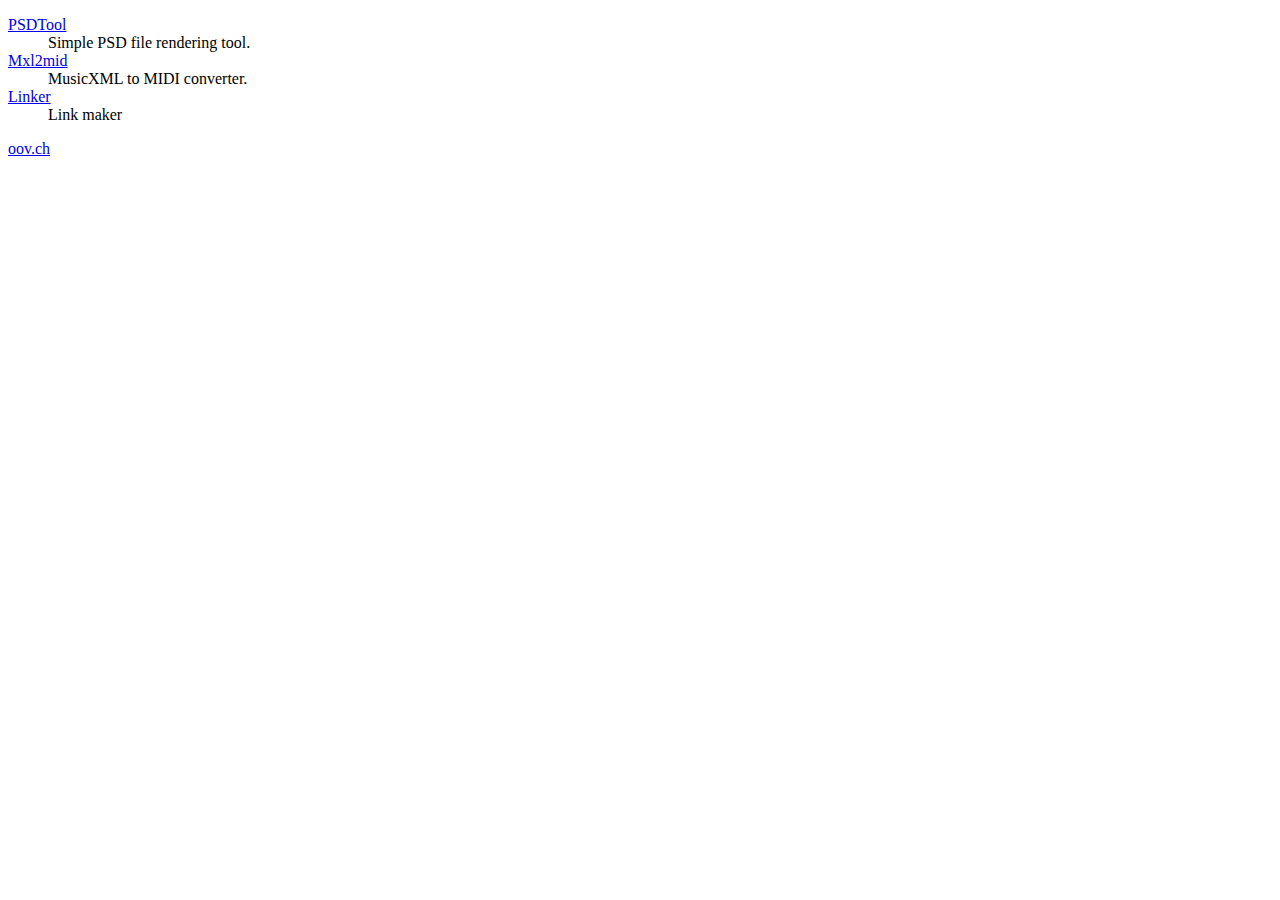
<file: index.html>
<!DOCTYPE html>
<html lang="en">
<meta charset="utf-8">
<title>oov.github.io</title>
<body>
	<dl>
		<dt><a href="psdtool/">PSDTool</a></dt>
		<dd>Simple PSD file rendering tool.</dd>
		<dt><a href="mxl2mid/">Mxl2mid</a></dt>
		<dd>MusicXML to MIDI converter.</dd>
		<dt><a href="linker/">Linker</a></dt>
		<dd>Link maker</dd>
	</dl>
	<a href="http://oov.ch">oov.ch</a>
</body>
</html>
</file>
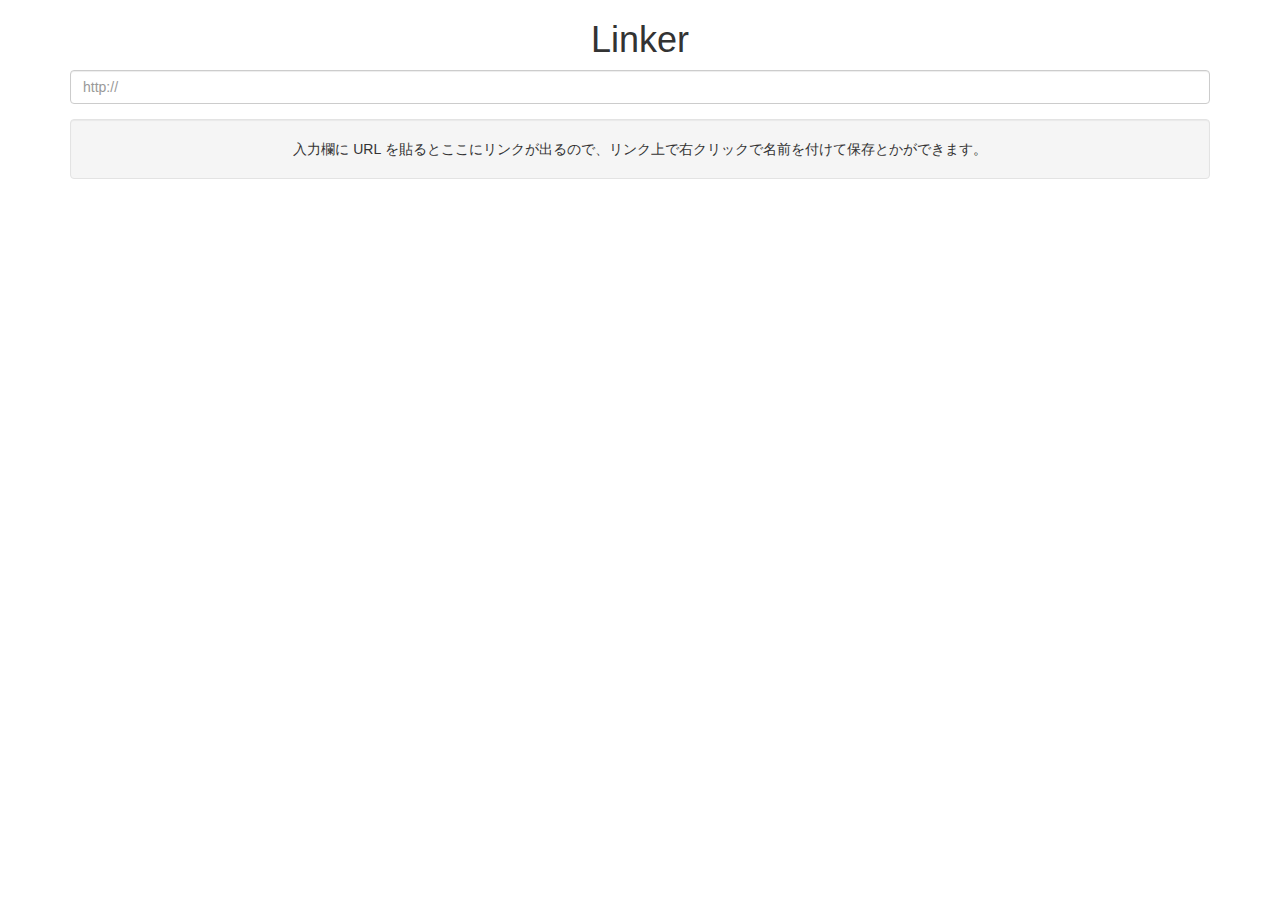
<file: linker/index.html>
<!DOCTYPE html>
<html lang="en">
<meta charset="utf-8">
<meta name="viewport" content="width=device-width, initial-scale=1">
<title>Linker</title>
<link href="https://maxcdn.bootstrapcdn.com/bootstrap/3.3.4/css/bootstrap.min.css" rel="stylesheet">
<script>
function init(){
	var l = "", inp = document.getElementById("url"), dest = document.getElementById("dest");
	setInterval(function(){
		if (l == inp.value) {
			return;
		}
		l = inp.value;
		dest.innerHTML = "";
		var e = document.createElement("a");
		e.href = l;
		e.appendChild(document.createTextNode(decodeURI(l)));
		dest.appendChild(e);
	}, 200);
}
document.addEventListener('DOMContentLoaded', init, false);
</script>
<body>
	<div class="container">
		<h1 class="text-center">Linker</h1>
		<form id="converter" class="text-center">
			<div class="form-group">
				<label for="url" class="sr-only">URL</label>
				<input type="text" id="url" class="form-control" placeholder="http://">
			</div>
		</form>
		<div class="well text-center" id="dest">入力欄に URL を貼るとここにリンクが出るので、リンク上で右クリックで名前を付けて保存とかができます。</div>
	</div>
</body>
</html>
</file>
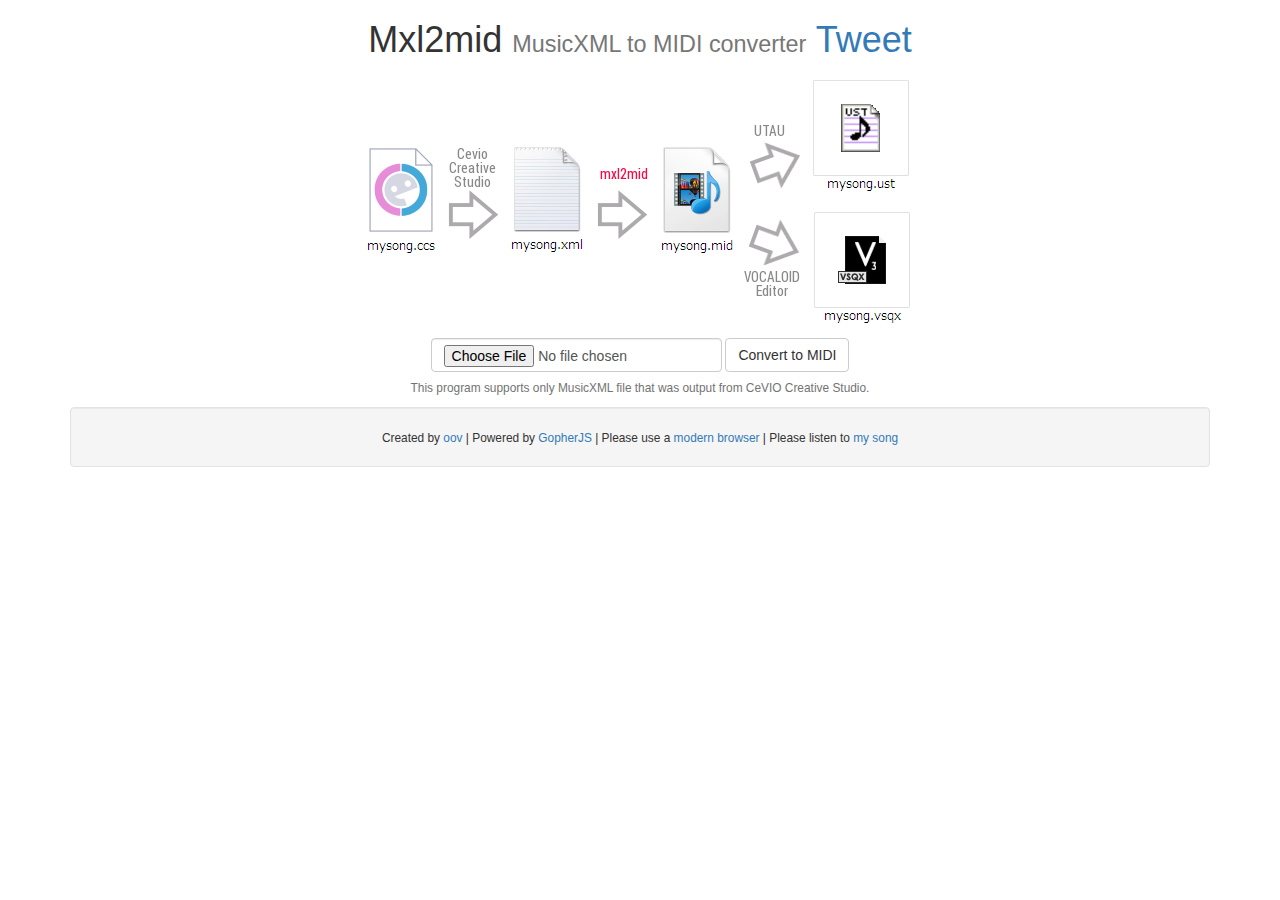
<file: mxl2mid/index.html>
<!DOCTYPE html>
<html lang="en">
<meta charset="utf-8">
<meta name="viewport" content="width=device-width, initial-scale=1">
<title>Mxl2mid</title>
<link href="https://maxcdn.bootstrapcdn.com/bootstrap/3.3.4/css/bootstrap.min.css" rel="stylesheet">
<script src="FileSaver.min.js"></script>
<script src="gjs.js"></script>
<script>
function init(){
	document.getElementById('converter').addEventListener('submit', submit, false);
}

function submit(e) {
	var r = new FileReader(), file = document.getElementById('inputfile').files[0];
	r.onload=function(e){
		var ab = Mxl2mid(r.result, 'Shift_JIS');
		saveAs(
			new Blob([ab], {type: 'audio/midi'}),
			file.name + '.mid'
		);
	};
	r.readAsArrayBuffer(file);
	e.preventDefault();
	return false;
}

document.addEventListener('DOMContentLoaded', init, false);
</script>
<body>
	<div class="container">
		<h1 class="text-center">
			Mxl2mid
			<small>MusicXML to MIDI converter</small>
			<a class="twitter-share-button"
			  href="https://twitter.com/share">
			Tweet
			</a>
			<script>
			window.twttr=(function(d,s,id){var js,fjs=d.getElementsByTagName(s)[0],t=window.twttr||{};if(d.getElementById(id))return t;js=d.createElement(s);js.id=id;js.src="https://platform.twitter.com/widgets.js";fjs.parentNode.insertBefore(js,fjs);t._e=[];t.ready=function(f){t._e.push(f);};return t;}(document,"script","twitter-wjs"));
			</script>
		</h1>
		<img src="image.png" alt="image" class="img-responsive center-block">
		<form id="converter" class="form-inline text-center">
			<div class="form-group">
				<label for="inputfile" class="sr-only">choose your MusicXML file</label>
				<input type="file" id="inputfile" class="form-control">
			</div>
			<button type="submit" class="btn btn-default">Convert to MIDI</button>
			<p class="help-block">
				<small>
					This program supports only MusicXML file that was output from CeVIO Creative Studio.
				</small>
			</p>
		</form>

		<div class="well text-center">
			<small>
				Created by <a href="https://github.com/oov/mxl2mid" target="_blank">oov</a> | Powered by <a href="http://www.gopherjs.org/" target="_blank">GopherJS</a> | Please use a <a href="https://whatbrowser.org/" target="_blank">modern browser</a> | Please listen to <a href="https://www.youtube.com/watch?v=SldjqJz3thA" target="_blank">my song</a>
			</small>
		</div>
	</div>
</body>
</html>
</file>
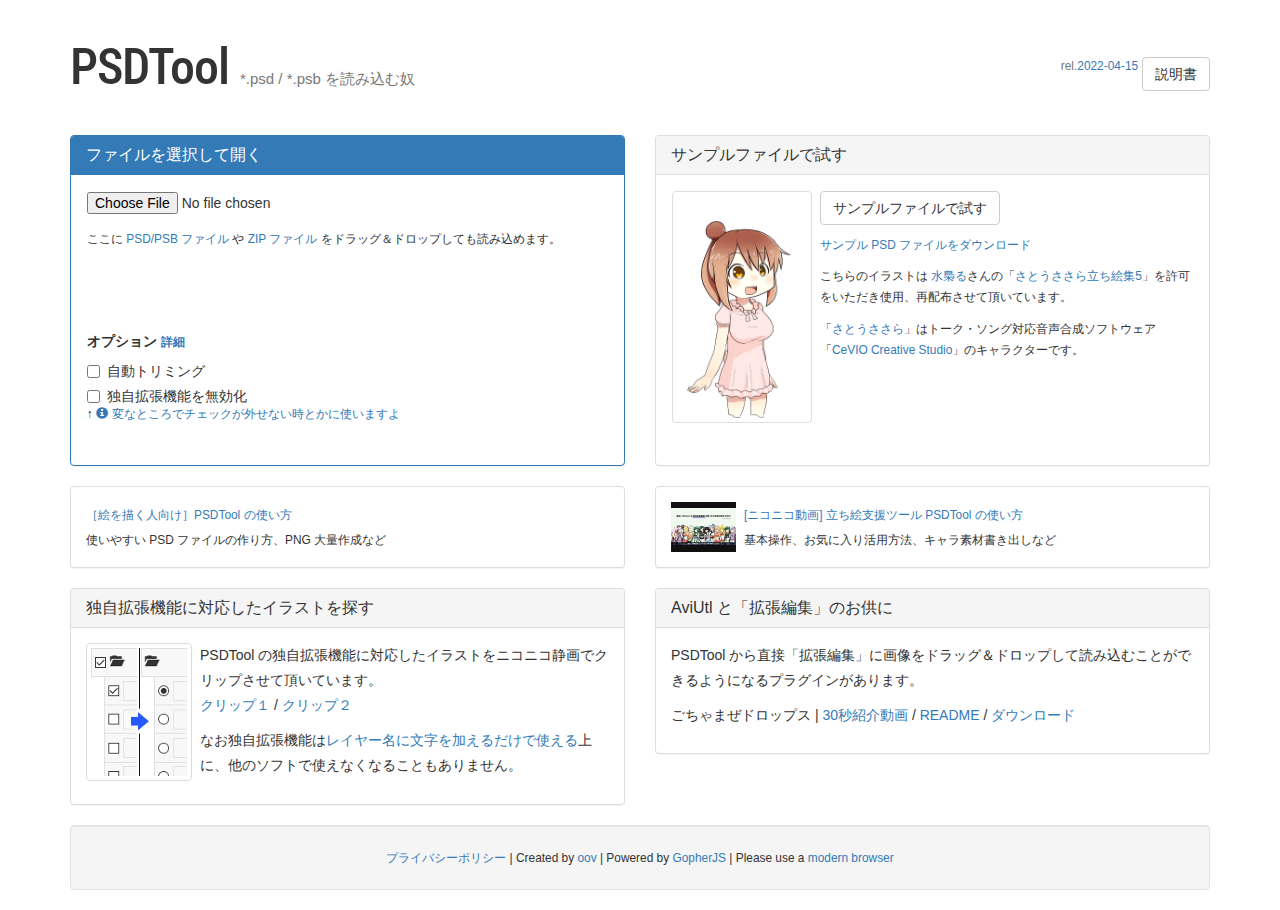
<file: psdtool/index.html>
<!DOCTYPE html>
<html lang="ja">
<meta charset="utf-8">
<meta name="viewport" content="width=device-width, initial-scale=1">
<title>PSDTool</title>
<!-- Global site tag (gtag.js) - Google Analytics -->
<script async src="https://www.googletagmanager.com/gtag/js?id=UA-112085472-1"></script>
<script>
  window.dataLayer = window.dataLayer || [];
  function gtag(){dataLayer.push(arguments);}
  gtag('js', new Date());

  gtag('config', 'UA-112085472-1');
</script>
<link rel="stylesheet" href="https://maxcdn.bootstrapcdn.com/bootstrap/3.3.7/css/bootstrap.min.css" integrity="sha384-BVYiiSIFeK1dGmJRAkycuHAHRg32OmUcww7on3RYdg4Va+PmSTsz/K68vbdEjh4u"
    crossorigin="anonymous">
<link rel='stylesheet' href='https://fonts.googleapis.com/css?family=Roboto+Condensed:700'>
<link href="css/3rd.min.css" rel="stylesheet">
<link href="css/main.css" rel="stylesheet">

<body>
	<div id="file-open-ui" class="container">
		<div class="row">
			<div class="col-sm-7 text-nowrap">
				<h1>
					PSDTool
					<small>*.psd / *.psb を読み込む奴</small>
				</h1>
			</div>
			<div class="col-sm-5 text-nowrap psdtool-header">
				<small class="text-muted">rel.<a href="manual.html#changes" target="manual">2022-04-15</a></small>
				<a href="manual.html" target="manual" class="btn btn-default">説明書</a>
			</div>
		</div>
		<div id="error-report-ui" class="row">
			<div class="col-xs-12">
				<div id="error-message" class="alert alert-danger" role="alert"></div>
			</div>
		</div>
		<div class="row psdtool-loading">
			<div class="col-sm-6">
				<div class="panel panel-primary">
					<div class="panel-heading">
						<h2 class="panel-title">ファイルを選択して開く</h2>
					</div>
					<div class="panel-body">
						<div id="dropzone">
							<p>
								<input type="file" accept="image/x-photoshop, application/zip, .psd, .psb, .zip">
							</p>
							<p><small>
								ここに <a href="manual.html#supported-filetype" target="manual">PSD/PSB ファイル</a> や <a href="manual.html#supported-filetype-zip" target="manual">ZIP ファイル</a> をドラッグ＆ドロップしても読み込めます。
							</small></p>
							<dl id="additional-options">
								<dt>オプション <small><a href="manual.html#feature-options" target="manual">詳細</a></small></dt>
								<dd class="checkbox">
									<label for="option-auto-trim">
										<input type="checkbox" id="option-auto-trim"> 自動トリミング
									</label>
								</dd>
								<dd class="checkbox">
									<label for="option-safe-mode">
										<input type="checkbox" id="option-safe-mode"> 独自拡張機能を無効化
									</label>
									<p class="small">↑ <a href="manual.html#faq-layer-check" target="manual"><span class="glyphicon glyphicon-info-sign"></span> 変なところでチェックが外せない時とかに使いますよ</a></p>
								</dd>
							</dl>
						</div>
					</div>
				</div>
			</div>
			<div class="col-sm-6">
				<div class="panel panel-default">
					<div class="panel-heading">
						<h2 class="panel-title">サンプルファイルで試す</h2>
					</div>
					<div class="panel-body">
						<div id="try-sample">
							<img src="img/sample.png" width="140" height="240" class="psdtool-sampleimg img-thumbnail pull-left" alt="">
							<p>
								<button class="btn btn-default" id="samplefile" data-filename="img/im5467479.psd">サンプルファイルで試す</button>
							</p>
							<small>
								<p><a href="img/im5467479.psd">サンプル PSD ファイルをダウンロード</a></p>
								<p>
									こちらのイラストは <a href="https://twitter.com/hrowl" target="_blank">水梟る</a>さんの「<a href="http://seiga.nicovideo.jp/seiga/im5467479" target="_blank">さとうささら立ち絵集5</a>」を許可をいただき使用、再配布させて頂いています。
								</p>
								<p>
									「<a href="http://satosasara.com/" target="_blank">さとうささら</a>」はトーク・ソング対応音声合成ソフトウェア「<a href="http://cevio.jp/" target="_blank">CeVIO Creative Studio</a>」のキャラクターです。
								</p>
							</small>
						</div>
					</div>
				</div>
			</div>
		</div>
		<div class="row">
			<div class="col-sm-6">
				<div class="panel panel-default">
					<div class="panel-body">
						<small>
							<a target="_blank" href="http://bl.oov.ch/2016/08/psdtool.html">［絵を描く人向け］PSDTool の使い方</a><br>
							使いやすい PSD ファイルの作り方、PNG 大量作成など
						</small>
					</div>
				</div>
			</div>
			<div class="col-sm-6">
				<div class="panel panel-default">
					<div class="panel-body">
						<a class="hidden-sm" target="_blank" href="http://www.nicovideo.jp/watch/sm28712861"><img src="img/movie-thumb.jpg" width="65" height="50" class="pull-left" alt="" style="margin-right: 8px"></a>
						<small>
								<a target="_blank" href="http://www.nicovideo.jp/watch/sm28712861">[ニコニコ動画] 立ち絵支援ツール PSDTool の使い方</a><br>
								基本操作、お気に入り活用方法、キャラ素材書き出しなど
							</small>
					</div>
				</div>
			</div>
			<div class="col-sm-6">
				<div class="panel panel-default">
					<div class="panel-heading">
						<h2 class="panel-title">独自拡張機能に対応したイラストを探す</h2>
					</div>
					<div class="panel-body">
						<img src="img/feature.png" class="psdtool-sampleimg img-thumbnail pull-left" alt="">
						<p>PSDTool の独自拡張機能に対応したイラストをニコニコ静画でクリップさせて頂いています。<br>
							<a href="http://seiga.nicovideo.jp/clip/1704637" target="_blank">クリップ１</a> /
							<a href="http://seiga.nicovideo.jp/clip/1826158" target="_blank">クリップ２</a></p>
						<p>なお独自拡張機能は<a href="manual.html#original-feature" target="manual">レイヤー名に文字を加えるだけで使える</a>上に、他のソフトで使えなくなることもありません。</p>
					</div>
				</div>
			</div>
			<div class="col-sm-6">
				<div class="panel panel-default">
					<div class="panel-heading">
						<h2 class="panel-title">AviUtl と「拡張編集」のお供に</h2>
					</div>
					<div class="panel-body">
						<p>
							PSDTool から直接「拡張編集」に画像をドラッグ＆ドロップして読み込むことができるようになるプラグインがあります。
						</p>
						<p>
							ごちゃまぜドロップス | <a href="https://twitter.com/oovch/status/699737247260606465" target="_blank">30秒紹介動画</a> / <a href="https://github.com/oov/aviutl_oledd#readme"
							    target="_blank">README</a> / <a href="https://github.com/oov/aviutl_oledd/releases" target="_blank">ダウンロード</a>
						</p>
					</div>
				</div>
			</div>
		</div>
		<div class="row">
			<div class="col-xs-12">
				<div class="well text-center">
					<small>
						<a href="manual.html#privacy" target="_blank">プライバシーポリシー</a> | Created by <a href="https://github.com/oov/PSDTool" target="_blank">oov</a> | Powered by <a href="http://www.gopherjs.org/" target="_blank">GopherJS</a> | Please use a <a href="https://whatbrowser.org/" target="_blank">modern browser</a>
					</small>
				</div>
			</div>
		</div>
	</div>
	<div id="main" class="split-pane fixed-left">
		<div id="side-container" class="split-pane-component">
			<div id="side-head">
				<button class="btn btn-sm btn-info btn-block psdtool-show-readme" data-toggle="modal" data-target="#readme-dialog">Readme を読む</button>
				<ul id="side-tab" class="nav nav-tabs">
					<li role="presentation" class="active"><a href="#layer-tree-pane" aria-controls="レイヤー" role="tab" data-toggle="tab">レイヤー</a></li>
					<li role="presentation"><a href="#favs-pane" aria-controls="お気に入り" role="tab" data-toggle="tab">お気に入り</a></li>
				</ul>
			</div>
			<div id="side-body">
				<div class="tab-content">
					<div role="tabpanel" class="tab-pane psdtool-tab-pane active" id="layer-tree-pane">
						<ul id="layer-tree"></ul>
						<div id="faview">
							<select class="form-control" id="faview-root-node"></select>
							<ul id="faview-tree"></ul>
						</div>
						<div id="layer-tree-toolbar" class="psdtool-tab-toolbar hidden clearfix">
							<div class="btn-toolbar pull-right" role="toolbar" aria-label="お気に入り編集">
								<div class="btn-group" role="group" aria-label="その他">
									<button type="button" id="show-layer-tree-view" class="btn btn-default btn-sm psdtool-toggle-tree-faview">レイヤーツリーに切り替え</button>
									<button type="button" id="show-faview" class="btn btn-default btn-sm psdtool-toggle-tree-faview">シンプルビューに切り替え</button>
								</div>
							</div>
						</div>
					</div>
					<div role="tabpanel" class="tab-pane psdtool-tab-pane" id="favs-pane">
						<div id="pfv-dropzone2">
							<div id="favorite-tree" data-root-name="お気に入り"></div>
						</div>
						<div id="favorite-toolbar" class="psdtool-tab-toolbar clearfix">
							<div class="btn-toolbar pull-right" role="toolbar" aria-label="お気に入り編集">
								<div class="btn-group" role="group" aria-label="新規">
									<button type="button" class="btn btn-default btn-sm" data-psdtool-tree-add-item="#favorite-tree" title="現在のレイヤー表示をお気に入りに追加(Ctrl + B / Option + B)"
									    data-caption="現在のレイヤー表示をお気に入りに追加"><span class="glyphicon glyphicon-star"></span></button>
									<button type="button" class="btn btn-default btn-sm" data-psdtool-tree-add-folder="#favorite-tree" title="新規フォルダー(Ctrl + D / Option + D)"
									    data-caption="新規フォルダーの追加"><span class="glyphicon glyphicon-folder-open"></span></button>
								</div>
								<div class="btn-group" role="group" aria-label="編集">
									<button type="button" class="btn btn-default btn-sm" data-psdtool-tree-rename="#favorite-tree" title="名前の変更(F2)"><span class="glyphicon glyphicon-pencil"></span></button>
									<button type="button" class="btn btn-default btn-sm" data-psdtool-tree-remove="#favorite-tree" title="削除"><span class="glyphicon glyphicon-remove"></span></button>
								</div>
								<div class="btn-group" role="group" aria-label="その他">
									<div class="btn-group" role="group">
										<button type="button" class="btn btn-default btn-sm dropdown-toggle" data-toggle="dropdown" aria-haspopup="true" aria-expanded="false">
											<span class="glyphicon glyphicon-menu-hamburger"></span>
											<span class="caret"></span>
										</button>
										<ul class="dropdown-menu dropdown-menu-right">
											<li><a href="#" data-toggle="modal" data-target="#bulk-create-folder-dialog"><span class="glyphicon glyphicon-folder-open"></span> 一括フォルダー作成</a></li>
											<li><a href="#" data-toggle="modal" data-target="#bulk-rename-dialog"><span class="glyphicon glyphicon-pencil"></span> 一括名前変更</a></li>
											<li role="separator" class="divider"></li>
											<li><a href="#" data-toggle="modal" data-target="#faview-setting-dialog"><span class="glyphicon glyphicon-th-list"></span> シンプルビュー設定</a></li>
											<li role="separator" class="divider"></li>
											<li><a href="#" data-toggle="modal" data-target="#import-dialog"><span class="glyphicon glyphicon-open-file"></span> インポート</a></li>
											<li><a href="#" data-toggle="modal" data-target="#export-dialog"><span class="glyphicon glyphicon-save-file"></span> エクスポート</a></li>
										</ul>
									</div>
								</div>
							</div>
						</div>
					</div>
				</div>
			</div>
		</div>
		<div id="splitter" class="split-pane-divider"></div>
		<div id="main-container" class="split-pane-component">
			<div id="misc-ui">
				<div class="form-inline">
					<div class="form-group psdtool-ui-item">
						<label for="flip" class="sr-only">反転</label>
						<div class="btn-group psdtool-flip-buttons" data-toggle="buttons">
							<label class="btn btn-default" title="左右反転">
								<input type="checkbox" id="flip-x"> &#x21c4;
							</label>
							<label class="btn btn-default" title="上下反転">
								<input type="checkbox" id="flip-y"> &#x21c5;
							</label>
						</div>
					</div>
					<div class="form-group psdtool-ui-item">
						<label for="fixed-side" class="sr-only">最大ピクセル数を指定する方向</label>
						<select class="form-control" id="fixed-side">
							<option value="h" selected="selected">縦</option>
							<option value="w">横</option>
						</select>
						<label for="max-pixels" class="sr-only">画像の最大ピクセル数</label>
						<div class="input-group">
							<input type="text" class="form-control" id="max-pixels" inputmode="numeric" value="1200" title="このピクセル数に収まるように画像を縮小">
							<div class="input-group-addon input-sm"><small>pxまで</small></div>
						</div>
					</div>
					<div class="form-group psdtool-ui-item">
						<label for="seq-dl-prefix" class="sr-only">ダウンロードファイル名の接頭辞</label>
						<input id="seq-dl-prefix" type="text" class="form-control" value="file_" title="ダウンロードする時のファイル名の接頭辞">
						<label for="seq-dl-num" class="sr-only">ダウンロードファイル名の通し番号</label>
						<input type="number" class="form-control" id="seq-dl-num" inputmode="numeric" value="0" title="ファイルの通し番号">
						<label for="seq-dl" class="sr-only">ファイルをダウンロード</label>
						<button id="seq-dl" class="btn btn-primary" title="PNG 形式で画像を保存">.png</button>
					</div>
				</div>
			</div>
			<div id="preview-container">
				<div id="preview-background">
					<canvas id="preview"></canvas>
					<div id="preview-notice">お気に入りプレビュー中</div>
				</div>
			</div>
		</div>
	</div>
	<div class="modal" id="filter-dialog" tabindex="-1" role="dialog" aria-labelledby="filter-dialog-label">
		<div class="modal-dialog" role="document">
			<div class="modal-content">
				<div class="modal-header">
					<button type="button" class="close" data-dismiss="modal" aria-label="Close"><span aria-hidden="true">&times;</span></button>
					<h4 class="modal-title" id="filter-dialog-label">フィルター</h4>
				</div>
				<div class="modal-body">
					<p><small>お気に入りの適用箇所を絞ることができます。<a href="manual.html#feature-filter" target="manual">詳細</a></small></p>
					<p>
						<label>
							<input type="checkbox" id="use-filter"> フィルター機能を使用する
						</label>
					</p>
					<ul id="filter-tree"></ul>
				</div>
			</div>
		</div>
	</div>
	<div class="modal" id="import-dialog" tabindex="-1" role="dialog" aria-labelledby="import-dialog-label">
		<div class="modal-dialog" role="document">
			<div class="modal-content">
				<div class="modal-header">
					<button type="button" class="close" data-dismiss="modal" aria-label="Close"><span aria-hidden="true">&times;</span></button>
					<h4 class="modal-title" id="import-dialog-label">インポート</h4>
				</div>
				<div class="modal-body">
					<dl>
						<dt>PFV ファイルをインポート</dt>
						<dd>
							<div id="pfv-dropzone">
								<p>
									<input type="file" accept=".pfv">
								</p>
								<p>ここにファイルをドロップしても読み込めます。</p>
							</div>
						</dd>
						<dt>最近使ったお気に入りからインポート</dt>
						<dd>
							<p>色付きのものは現在読み込んでいる PSD ファイルで作成されたお気に入りです。</p>
							<div class="list-group" id="pfv-recents"></div>
						</dd>
					</dl>
				</div>
			</div>
		</div>
	</div>
	<div class="modal" id="export-dialog" tabindex="-1" role="dialog" aria-labelledby="export-dialog-label">
		<div class="modal-dialog" role="document">
			<div class="modal-content">
				<div class="modal-header">
					<button type="button" class="close" data-dismiss="modal" aria-label="Close"><span aria-hidden="true">&times;</span></button>
					<h4 class="modal-title" id="export-dialog-label">エクスポート</h4>
				</div>
				<div class="modal-body">
					<p class="small"><a href="manual.html#faq-zip-mojibake" target="manual">ZIP ファイルが文字化けする場合はこちら</a></p>
					<button type="button" class="btn btn-default" data-dismiss="modal" id="export-favorites-pfv">PFV ファイルをエクスポート</button>
					<p><small>PFV ファイルはお気に入りの情報が記録されたテキストファイルで、「インポート」を使って読み込んだりエディタで開いて直接編集したりできます。</small></p>
					<div class="btn-group">
						<button type="button" class="btn btn-default" data-dismiss="modal" id="export-favorites-zip">画像を ZIP ファイルでエクスポート</button>
						<button type="button" class="btn btn-default dropdown-toggle" data-toggle="dropdown" aria-haspopup="true" aria-expanded="false">
							<span class="caret"></span>
							<span class="sr-only">オプション</span>
						</button>
						<ul class="dropdown-menu">
							<li><a href="#" data-dismiss="modal" id="export-favorites-zip-filter-solo">フィルタリングされた項目は残ったパーツのみを出力</a></li>
						</ul>
					</div>
					<p><small>PNG ファイルと PFV ファイルを無圧縮の ZIP ファイルに書き出します。画像には現在の反転や縮小の設定が適用されます。</small></p>
					<div class="btn-group">
						<button type="button" class="btn btn-default dropdown-toggle" data-toggle="dropdown" aria-haspopup="true" aria-expanded="false">
							シンプルビューの全パターンをエクスポート <span class="caret"></span>
						</button>
						<ul class="dropdown-menu">
							<li class="dropdown-header">PNG 詰め合わせ ZIP</li>
							<li><a href="#" data-dismiss="modal" data-export-faview="standard" data-structure="tree"><span class="psdtool-export-faview-type-caption">パーツ名あり / 入れ子</span><small class="text-muted">例: キャラ名\眉-困り\目-にっこり\口-笑い.png</small></a></li>
							<li><a href="#" data-dismiss="modal" data-export-faview="standard" data-structure="flat"><span class="psdtool-export-faview-type-caption">パーツ名あり / フラット</span><small class="text-muted">例: キャラ名_眉-困り_目-にっこり_口-笑い.png</small></a></li>
							<li><a href="#" data-dismiss="modal" data-export-faview="compact" data-structure="tree"><span class="psdtool-export-faview-type-caption">パーツ名なし / 入れ子</span><small class="text-muted">例: キャラ名\困り\にっこり\笑い.png</small></a></li>
							<li><a href="#" data-dismiss="modal" data-export-faview="compact" data-structure="flat"><span class="psdtool-export-faview-type-caption">パーツ名なし / フラット</span><small class="text-muted">例: キャラ名_困り_にっこり_笑い.png</small></a></li>
							<li role="separator" class="divider"></li>
							<li><a href="#" data-dismiss="modal" data-toggle="modal" data-target="#tiled-export-dialog">Tiled Map Editor 用にエクスポート...</a></li>
						</ul>
					</div>
					<p><small>
						シンプルビューで作成可能な全ての組み合わせを書き出します。
						ただし「目を決めるセレクトボックスが複数ある」など項目を操作した順番によって結果が変わるようなものには対応していません。
						画像には現在の反転や縮小の設定が適用されます。
					</small></p>
					<button type="button" class="btn btn-default" data-dismiss="modal" id="export-layer-structure">レイヤー構造をテキストファイルでエクスポート</button>
					<p><small>PSD ファイルのレイヤー構造をタブで整形された UTF-8 テキストファイルとして出力します。これにはお気に入りのデータは一切含まれていません。</small></p>
				</div>
			</div>
		</div>
	</div>
	<div class="modal" id="progress-dialog" tabindex="-1" role="dialog" data-backdrop="static" data-keyboard="false" aria-labelledby="progress-dialog-label">
		<div class="modal-dialog" role="document">
			<div class="modal-content">
				<div class="modal-header">
					<h4 class="modal-title" id="progress-dialog-label">Progress Dialog</h4>
				</div>
				<div class="modal-body">
					<div id="progress-dialog-progress-caption"></div>
					<div class="progress">
						<div id="progress-dialog-progress-bar" class="progress-bar" role="progressbar" aria-valuenow="0" aria-valuemin="0" aria-valuemax="100"></div>
					</div>
				</div>
			</div>
		</div>
	</div>
	<div class="modal" id="bulk-create-folder-dialog" tabindex="-1" role="dialog" data-backdrop="static" aria-labelledby="bulk-create-folder-dialog-label">
		<div class="modal-dialog" role="document">
			<div class="modal-content">
				<div class="modal-header">
					<button type="button" class="close" data-dismiss="modal" aria-label="Close"><span aria-hidden="true">&times;</span></button>
					<h4 class="modal-title" id="bulk-create-folder-dialog-label">お気に入りフォルダー作成</h4>
				</div>
				<div class="modal-body">
					<p>
						お気に入りに作成したいフォルダー名を改行で区切って入力してください。
						<br>先頭や末尾のスペース、空行などは無視されます。
					</p>
					<p>
						<textarea id="bulk-create-folder-textarea" class="form-control" rows="8"></textarea>
					</p>
					<button type="button" class="btn btn-primary" data-dismiss="modal" id="bulk-create-folder">フォルダー作成</button>
				</div>
			</div>
		</div>
	</div>
	<div class="modal" id="bulk-rename-dialog" tabindex="-1" role="dialog" data-backdrop="static" aria-labelledby="bulk-rename-dialog-label">
		<div class="modal-dialog" role="document">
			<div class="modal-content">
				<div class="modal-header">
					<button type="button" class="close" data-dismiss="modal" aria-label="Close"><span aria-hidden="true">&times;</span></button>
					<h4 class="modal-title" id="bulk-rename-dialog-label">一括名前変更</h4>
				</div>
				<div class="modal-body">
					<p>
						入力欄を書き換えて「名前を変更」ボタンを押すと変更されます。
						<br> また、入力欄を空欄して名前を変更をすると、上から順番に数字が割り当てられます。
					</p>
					<ul id="bulk-rename-tree"></ul>
					<p class="form-inline">空欄には
						<select id="rename-digits" class="form-control">
							<option value="1">1</option>
							<option value="2" selected>2</option>
							<option value="3">3</option>
							<option value="4">4</option>
						</select> 桁の数字を
						<input type="number" id="rename-start-number" inputmode="numeric" value="0" class="form-control"> から順番に割り当て
					</p>
					<button type="button" class="btn btn-primary" data-dismiss="modal" id="bulk-rename">名前を変更</button>
				</div>
			</div>
		</div>
	</div>
	<div class="modal" id="readme-dialog" tabindex="-1" role="dialog" aria-labelledby="readme-dialog-label">
		<div class="modal-dialog modal-lg" role="document">
			<div class="modal-content">
				<div class="modal-header">
					<button type="button" class="close" data-dismiss="modal" aria-label="Close"><span aria-hidden="true">&times;</span></button>
					<h4 class="modal-title" id="readme-dialog-label">Readme</h4>
				</div>
				<div class="modal-body">
					<pre id="readme"></pre>
				</div>
			</div>
		</div>
	</div>
	<div class="modal" id="faview-setting-dialog" tabindex="-1" role="dialog" aria-labelledby="faview-setting-dialog-label">
		<div class="modal-dialog" role="document">
			<div class="modal-content">
				<div class="modal-header">
					<button type="button" class="close" data-dismiss="modal" aria-label="Close"><span aria-hidden="true">&times;</span></button>
					<h4 class="modal-title" id="faview-setting-dialog-label">シンプルビュー設定</h4>
				</div>
				<div class="modal-body">
					<p><small>
						「シンプルビュー」はレイヤーツリーの代わりに使える、シンプルな切り替え方式の表示形式です。<br>
						これを使用するためにはフィルタリングされたお気に入りを組み立てる必要があります。<a href="manual.html#feature-faview" target="manual">詳細</a>
					</small></p>
					<div class="form-group">
						<label for="faview-mode">シンプルビューが使えるお気に入りデータを読み込んだ時の動作</label>
						<select class="form-control" id="faview-mode">
							<option value="0">レイヤーツリーを表示</option>
							<option value="1">シンプルビューを表示</option>
							<option value="2">シンプルビューを表示 ＋ Readme があれば自動表示</option>
						</select>
					</div>
				</div>
			</div>
		</div>
	</div>
	<div class="modal" id="tiled-export-dialog" tabindex="-1" role="dialog" aria-labelledby="tiled-export-dialog-label">
		<div class="modal-dialog" role="document">
			<div class="modal-content">
				<div class="modal-header">
					<button type="button" class="close" data-dismiss="modal" aria-label="Close"><span aria-hidden="true">&times;</span></button>
					<h4 class="modal-title" id="tiled-export-dialog-label">Tiled Map Editor 用にエクスポート</h4>
				</div>
				<div class="modal-body">
					<dl>
						<dt>フォルダー構造</dt>
						<dd>
							<p>
								<select id="tiled-export-naming-rule" class="form-control">
									<option value="standard,tree">パーツ名あり / 入れ子　 例: キャラ名\眉-困り\目-にっこり\口-笑い</option>
									<option value="standard,flat">パーツ名あり / フラット 例: キャラ名_眉-困り_目-にっこり_口-笑い</option>
									<option value="compact,tree">パーツ名なし / 入れ子　 例: キャラ名\困り\にっこり\笑い</option>
									<option value="compact,flat">パーツ名なし / フラット 例: キャラ名_困り_にっこり_笑い</option>
									<option value="index,tree">番号のみ / 入れ子 例: キャラ名\0\0\0</option>
									<option value="index,flat">番号のみ / フラット 例: キャラ名_0_0_0</option>
								</select>
							</p>
						</dd>
						<dt>ファイル形式</dt>
						<dd>
							<p>
								<select id="tiled-export-format" class="form-control">
									<option value="tmx,csv">TMX / タイルデータ: CSV</option>
									<option value="tmx,xml">TMX / タイルデータ: XML</option>
									<option value="tmx,bin">TMX / タイルデータ: Base64</option>
									<option value="tmx,binz">TMX / タイルデータ: Base64(zlib)</option>
									<option value="json,csv">JSON / タイルデータ: 配列</option>
									<option value="json,bin">JSON / タイルデータ: Base64</option>
									<option value="json,binz">JSON / タイルデータ: Base64(zlib)</option>
									<option value="js,csv">JavaScript + HTML / タイルデータ: CSV</option>
									<option value="js,bin">JavaScript + HTML / タイルデータ: Base64</option>
									<option value="js,binz">JavaScript + HTML / タイルデータ: Base64(zlib)</option>
									<option value="raw,csv">CSV</option>
									<option value="raw,bin">Binary</option>
								</select>
							</p>
						</dd>
						<dt>TSX ファイルの使用</dt>
						<dd>
							<p>
								<select id="tiled-export-usetsx" class="form-control">
									<option value="no">使わない</option>
									<option value="yes">使う</option>
								</select>
							</p>
						</dd>
						<dt>ZIP 格納方法</dt>
						<dd>
							<p>
								<select id="tiled-export-compress" class="form-control">
									<option value="deflate">画像以外を圧縮</option>
									<option value="store">無圧縮</option>
								</select>
							</p>
						</dd>
					</dl>
					<button type="button" class="btn btn-primary" data-dismiss="modal" id="export-tiled">エクスポート</button>
				</div>
			</div>
		</div>
	</div>
	<script src="https://ajax.googleapis.com/ajax/libs/jquery/2.2.4/jquery.min.js"></script>
	<script src="https://maxcdn.bootstrapcdn.com/bootstrap/3.3.7/js/bootstrap.min.js" integrity="sha384-Tc5IQib027qvyjSMfHjOMaLkfuWVxZxUPnCJA7l2mCWNIpG9mGCD8wGNIcPD7Txa"
	    crossorigin="anonymous"></script>
	<script id="psdgo" src="js/psd.min.js"></script>
	<script src="js/3rd.min.js"></script>
	<script src="js/index.js"></script>
</body>

</html>
</file>
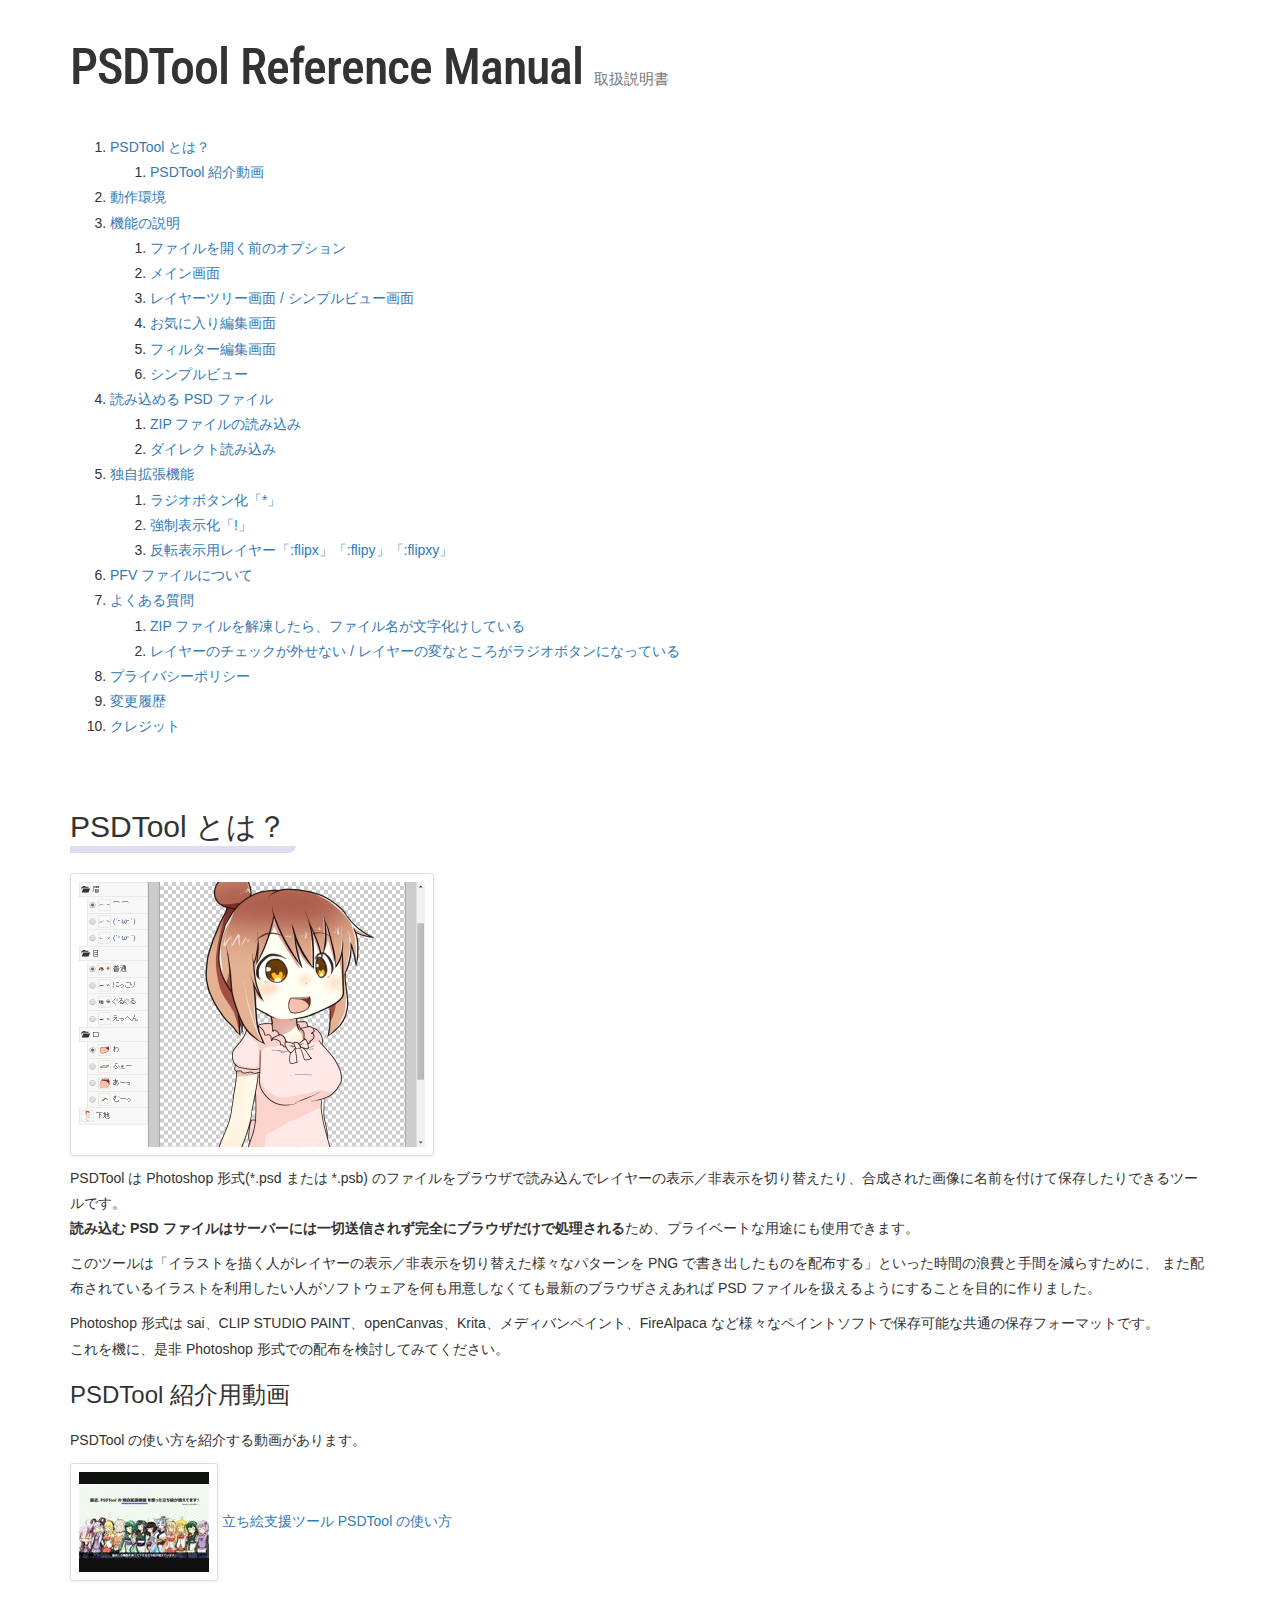
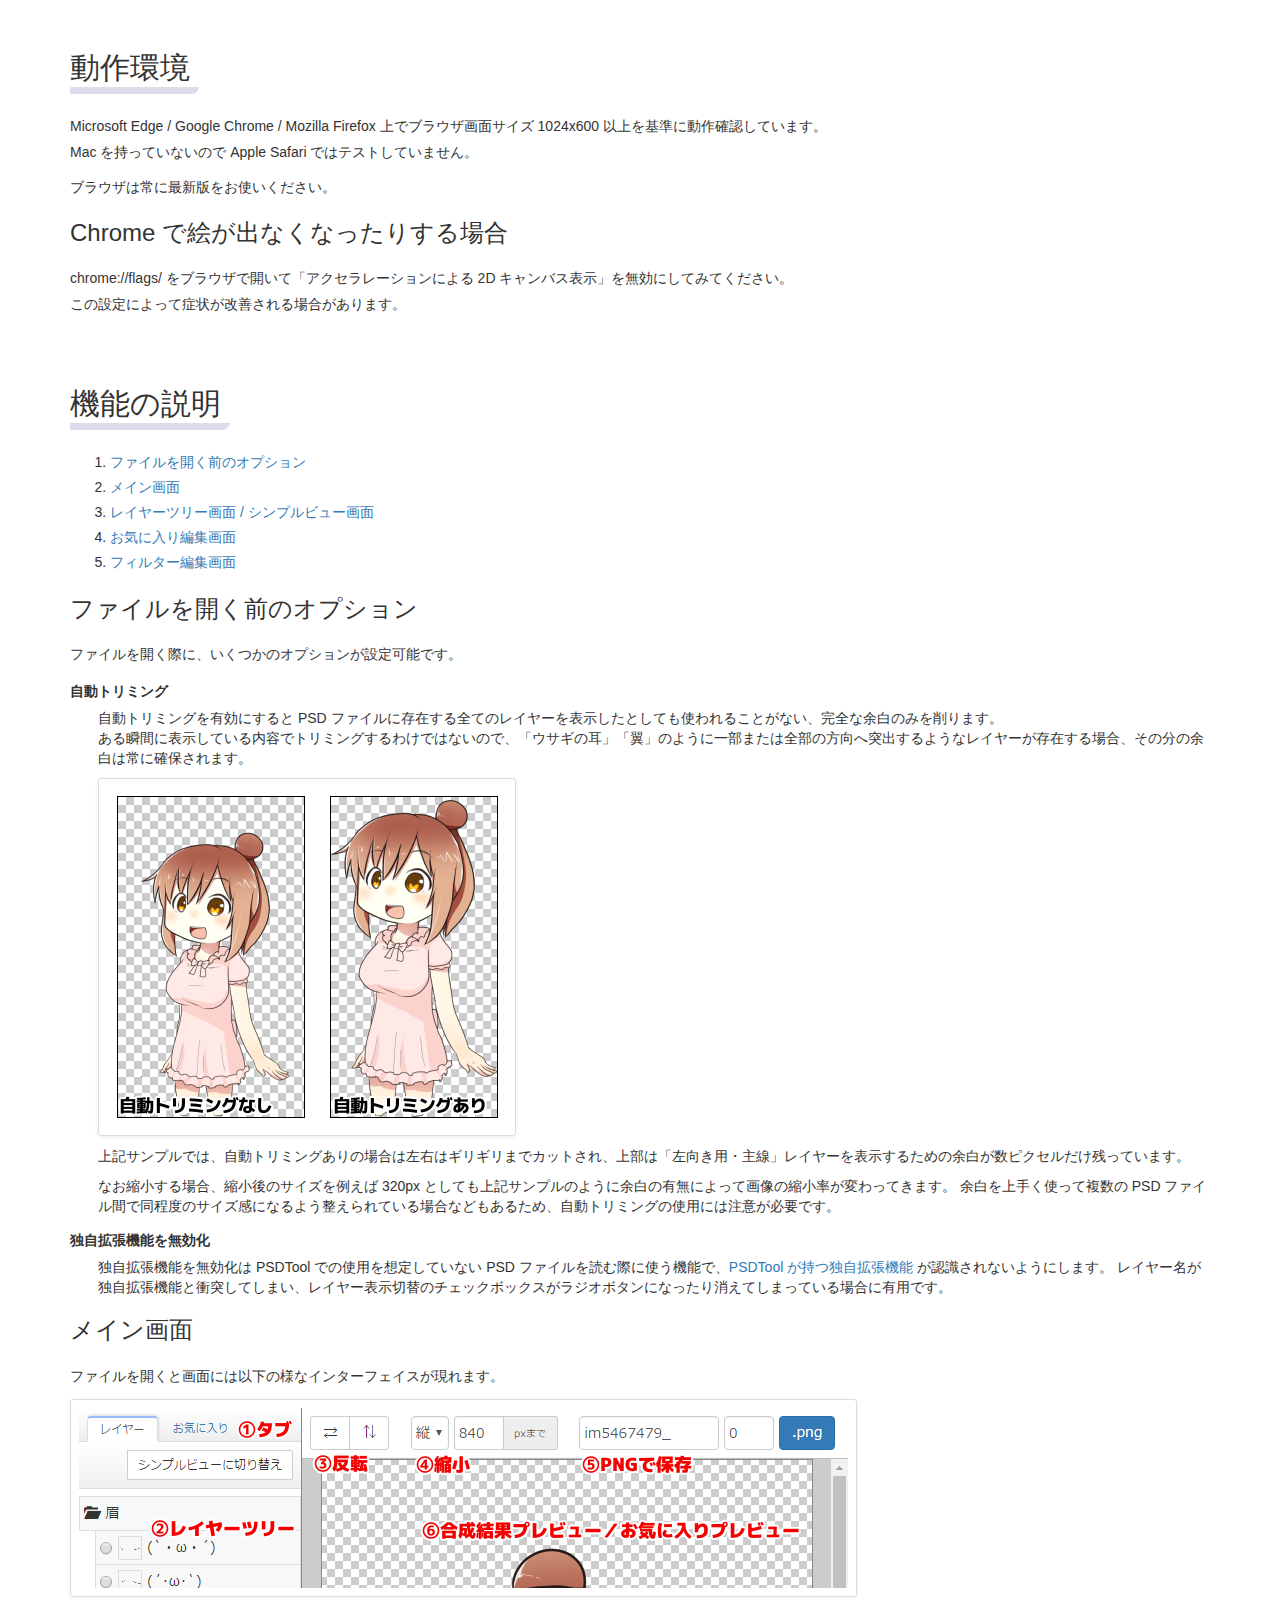
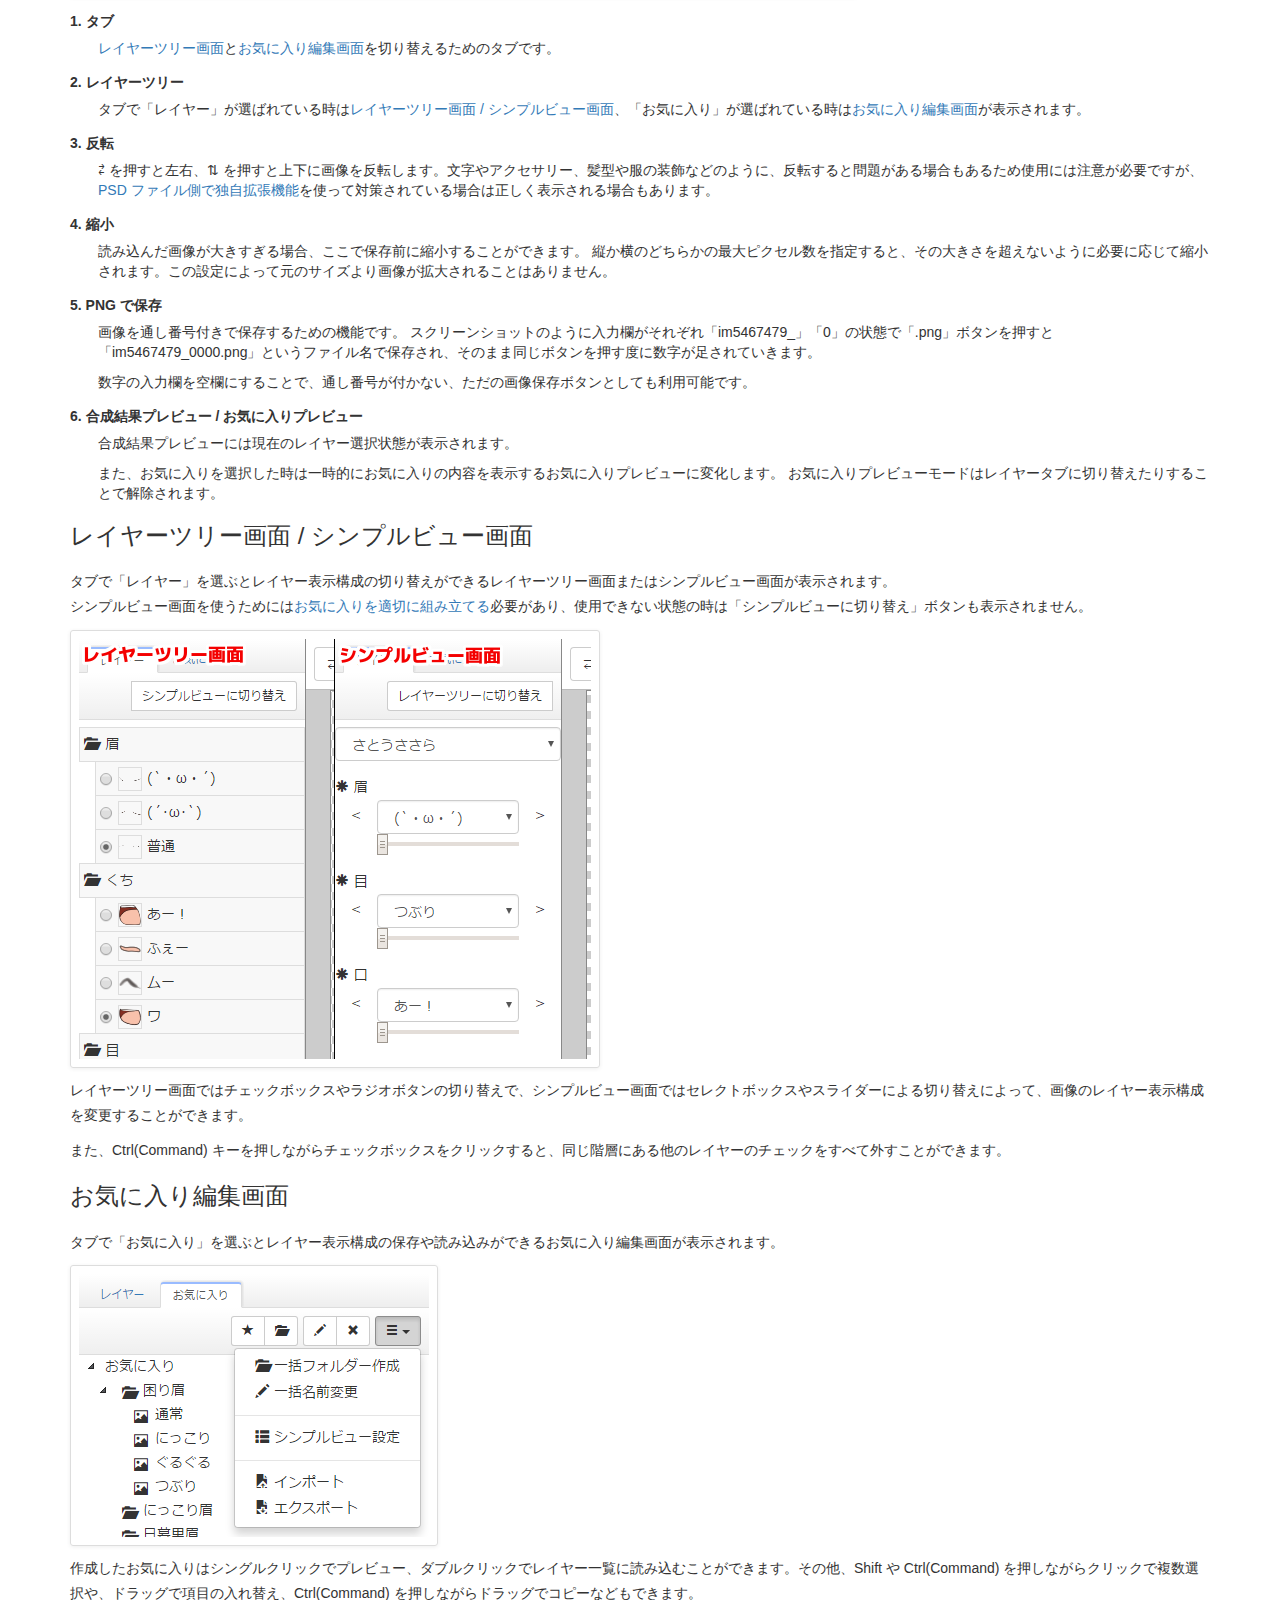
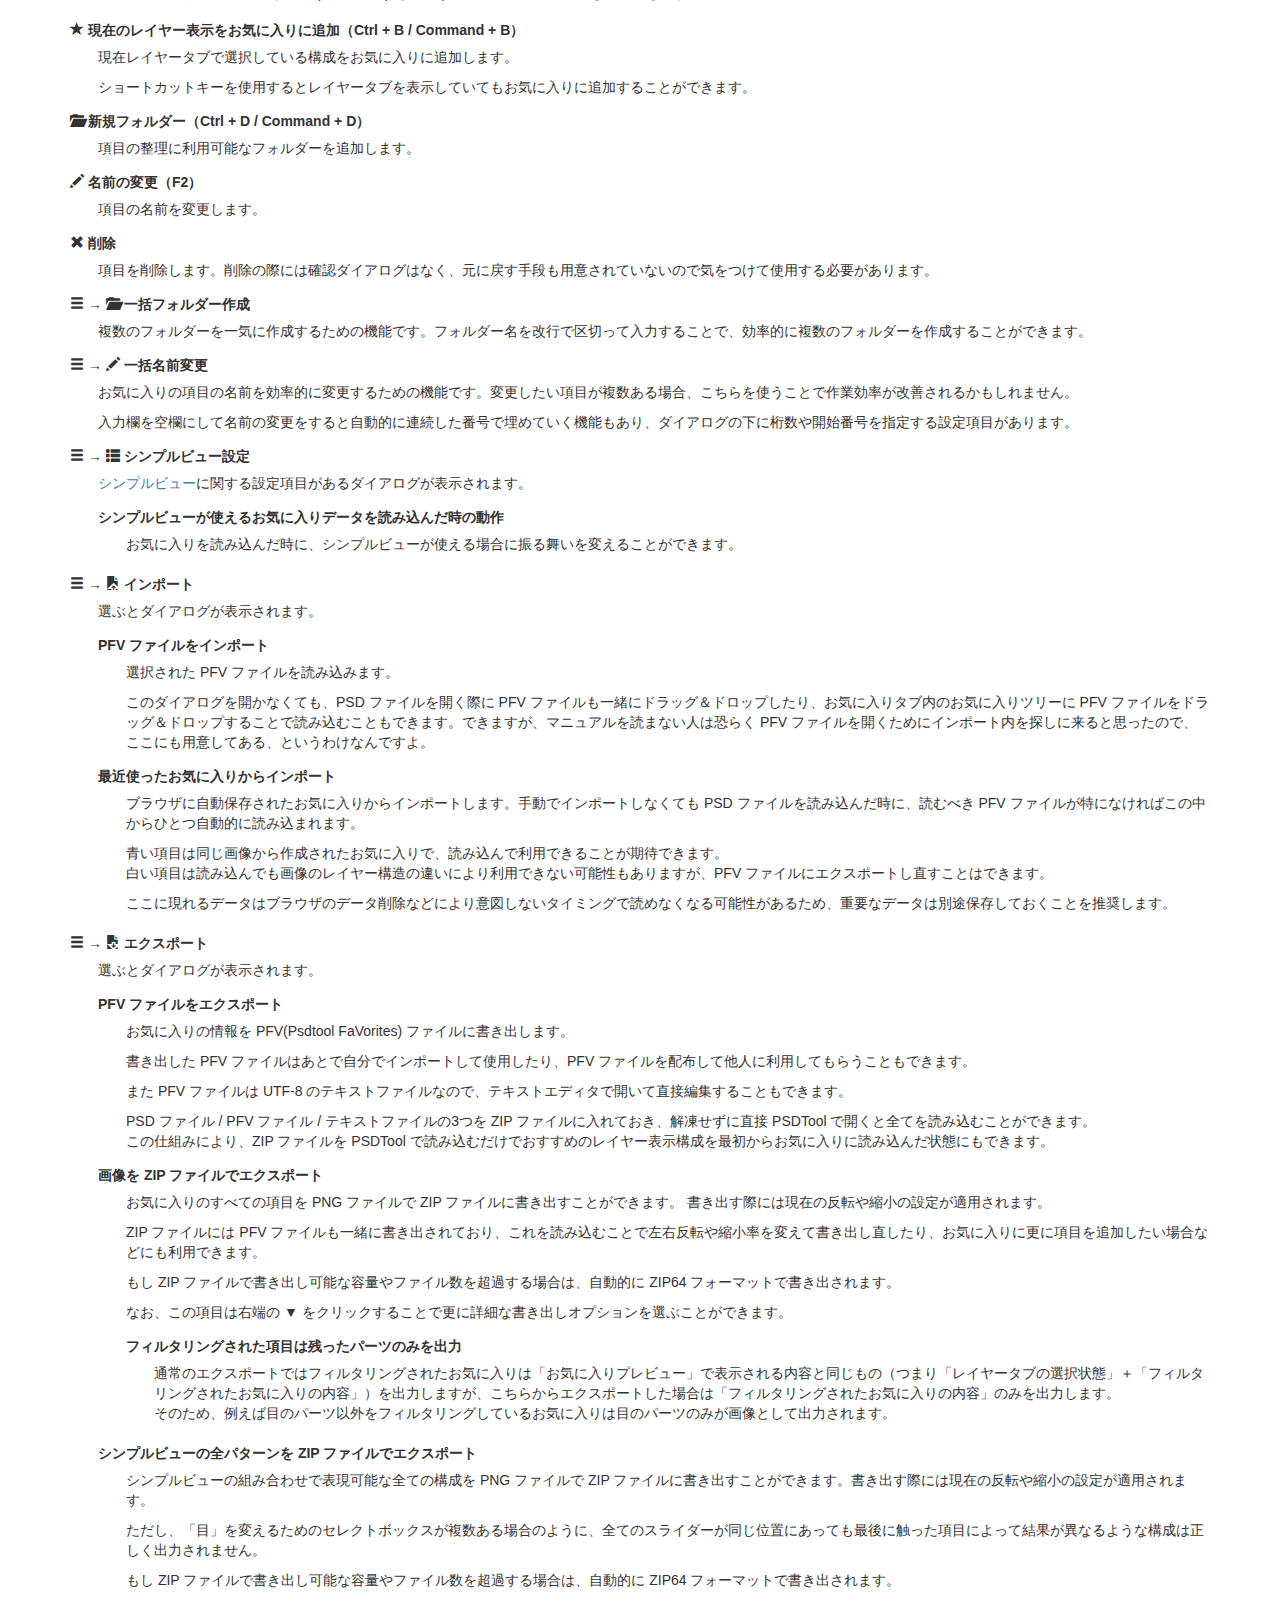
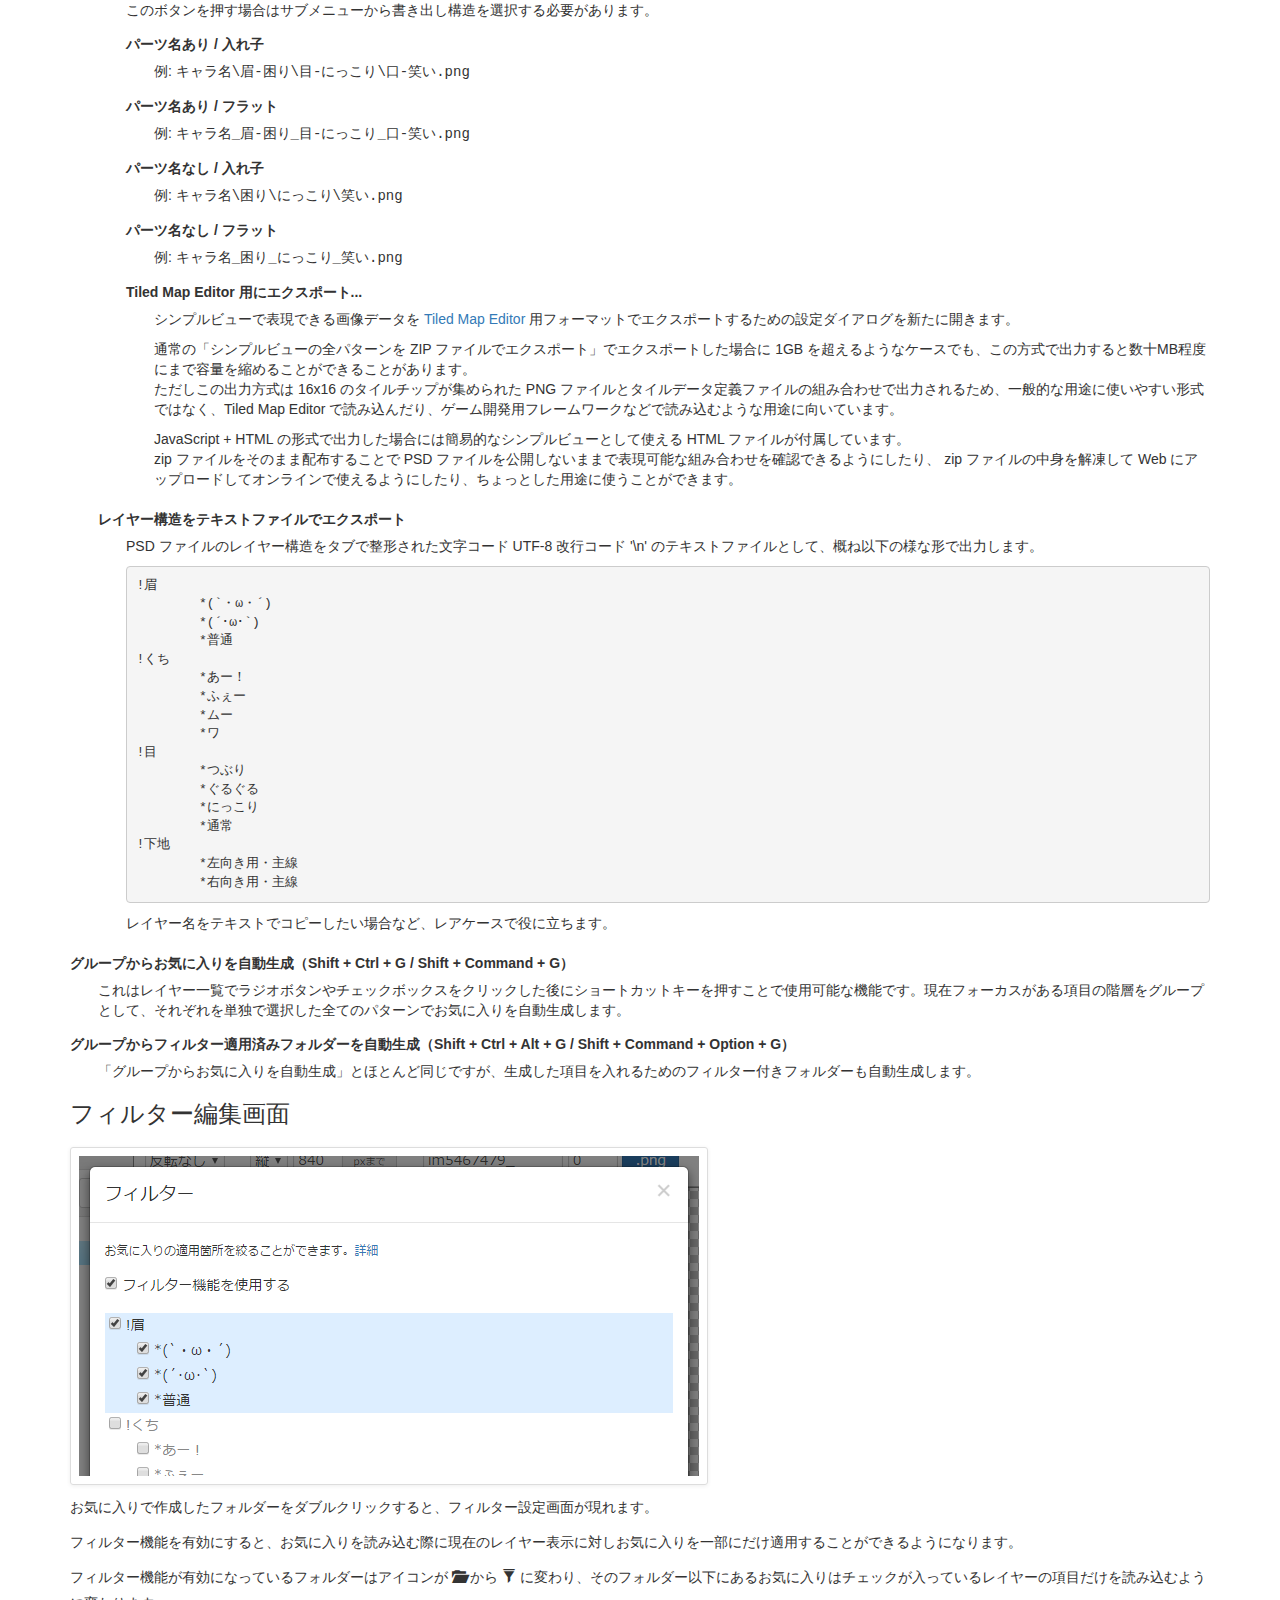
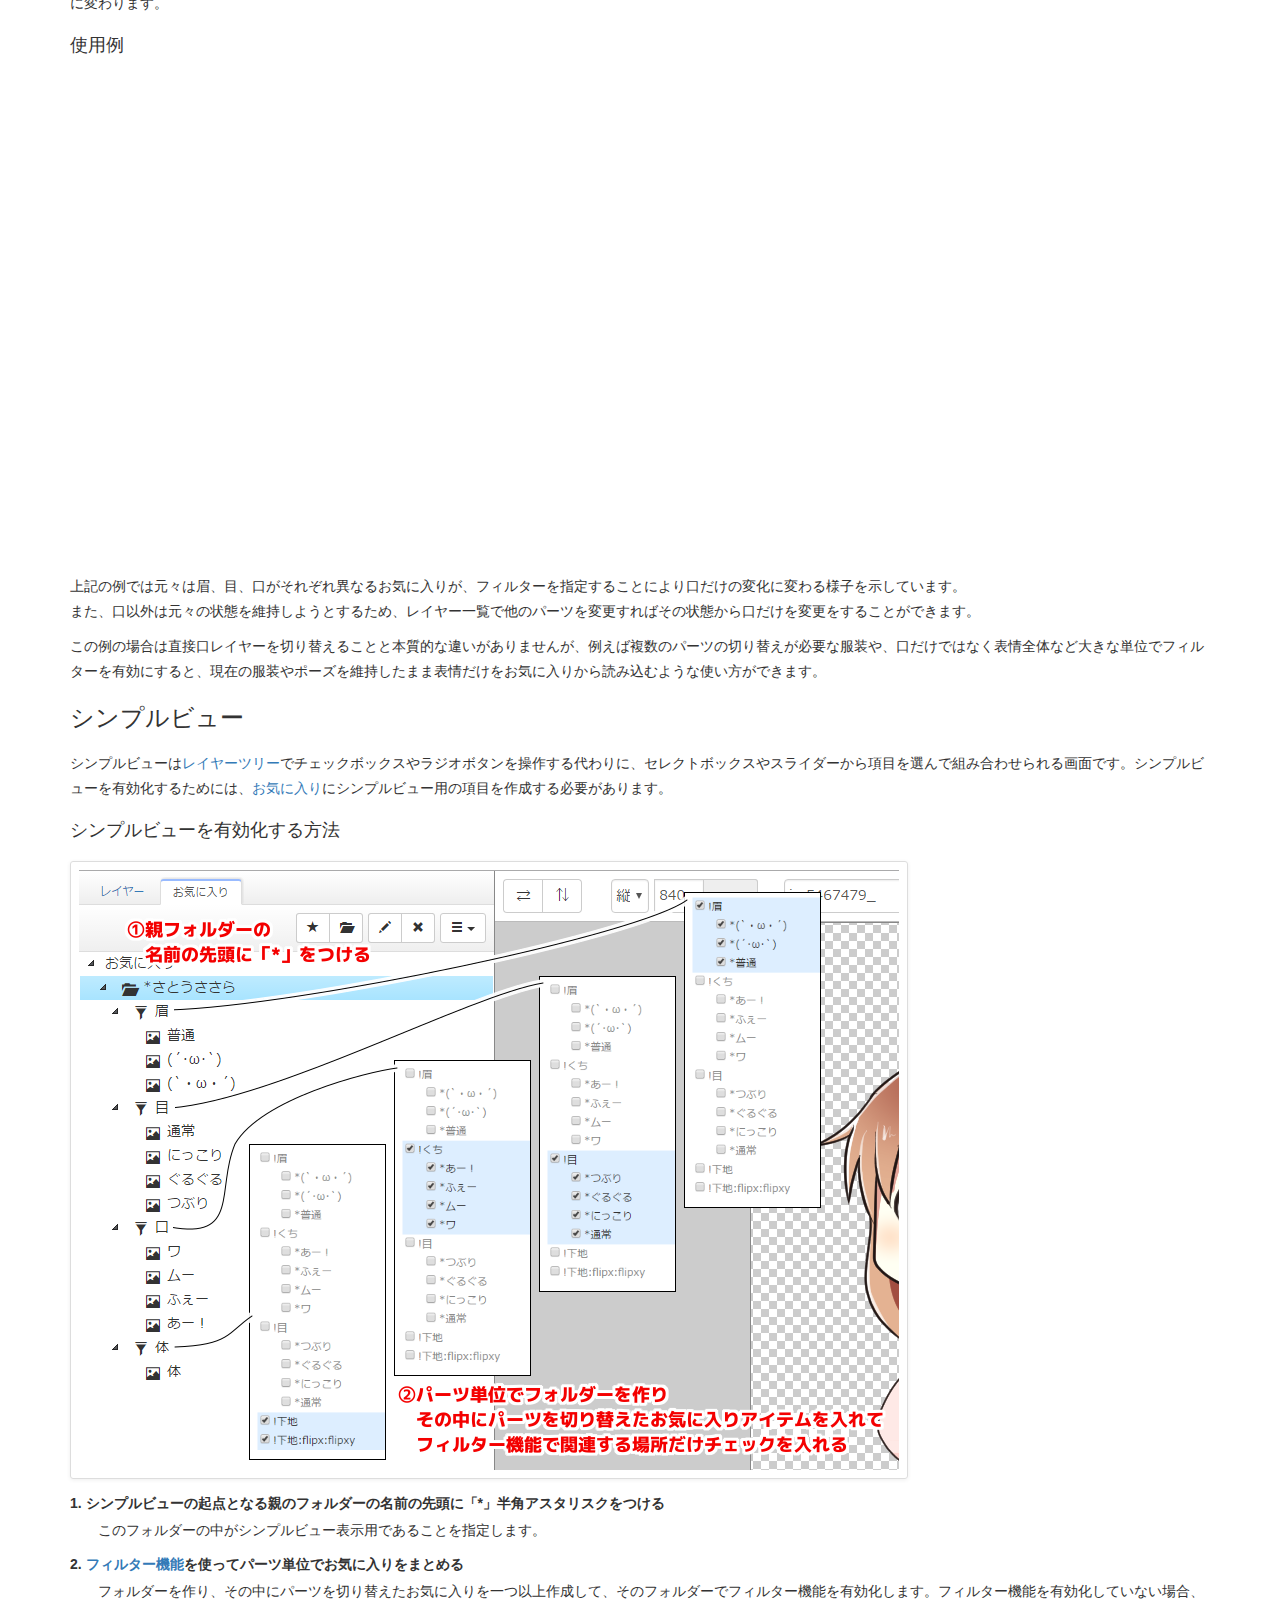
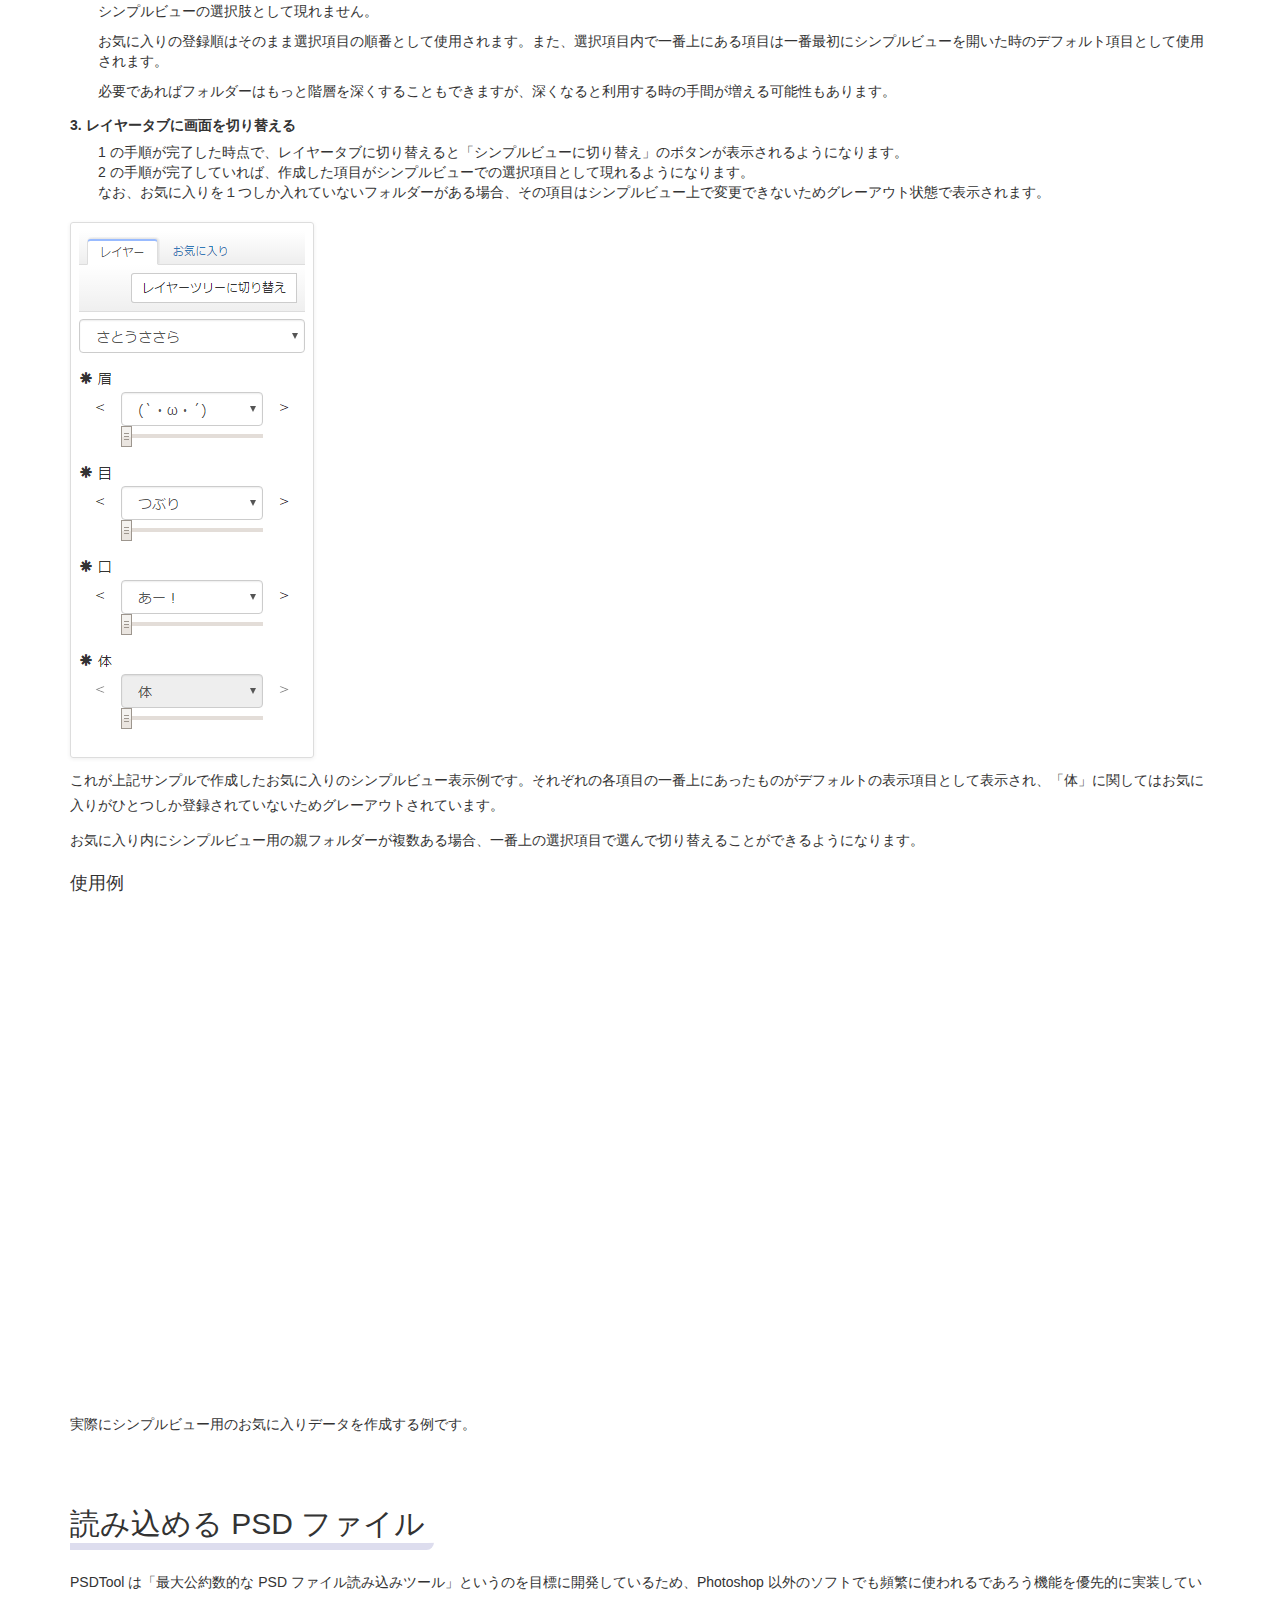
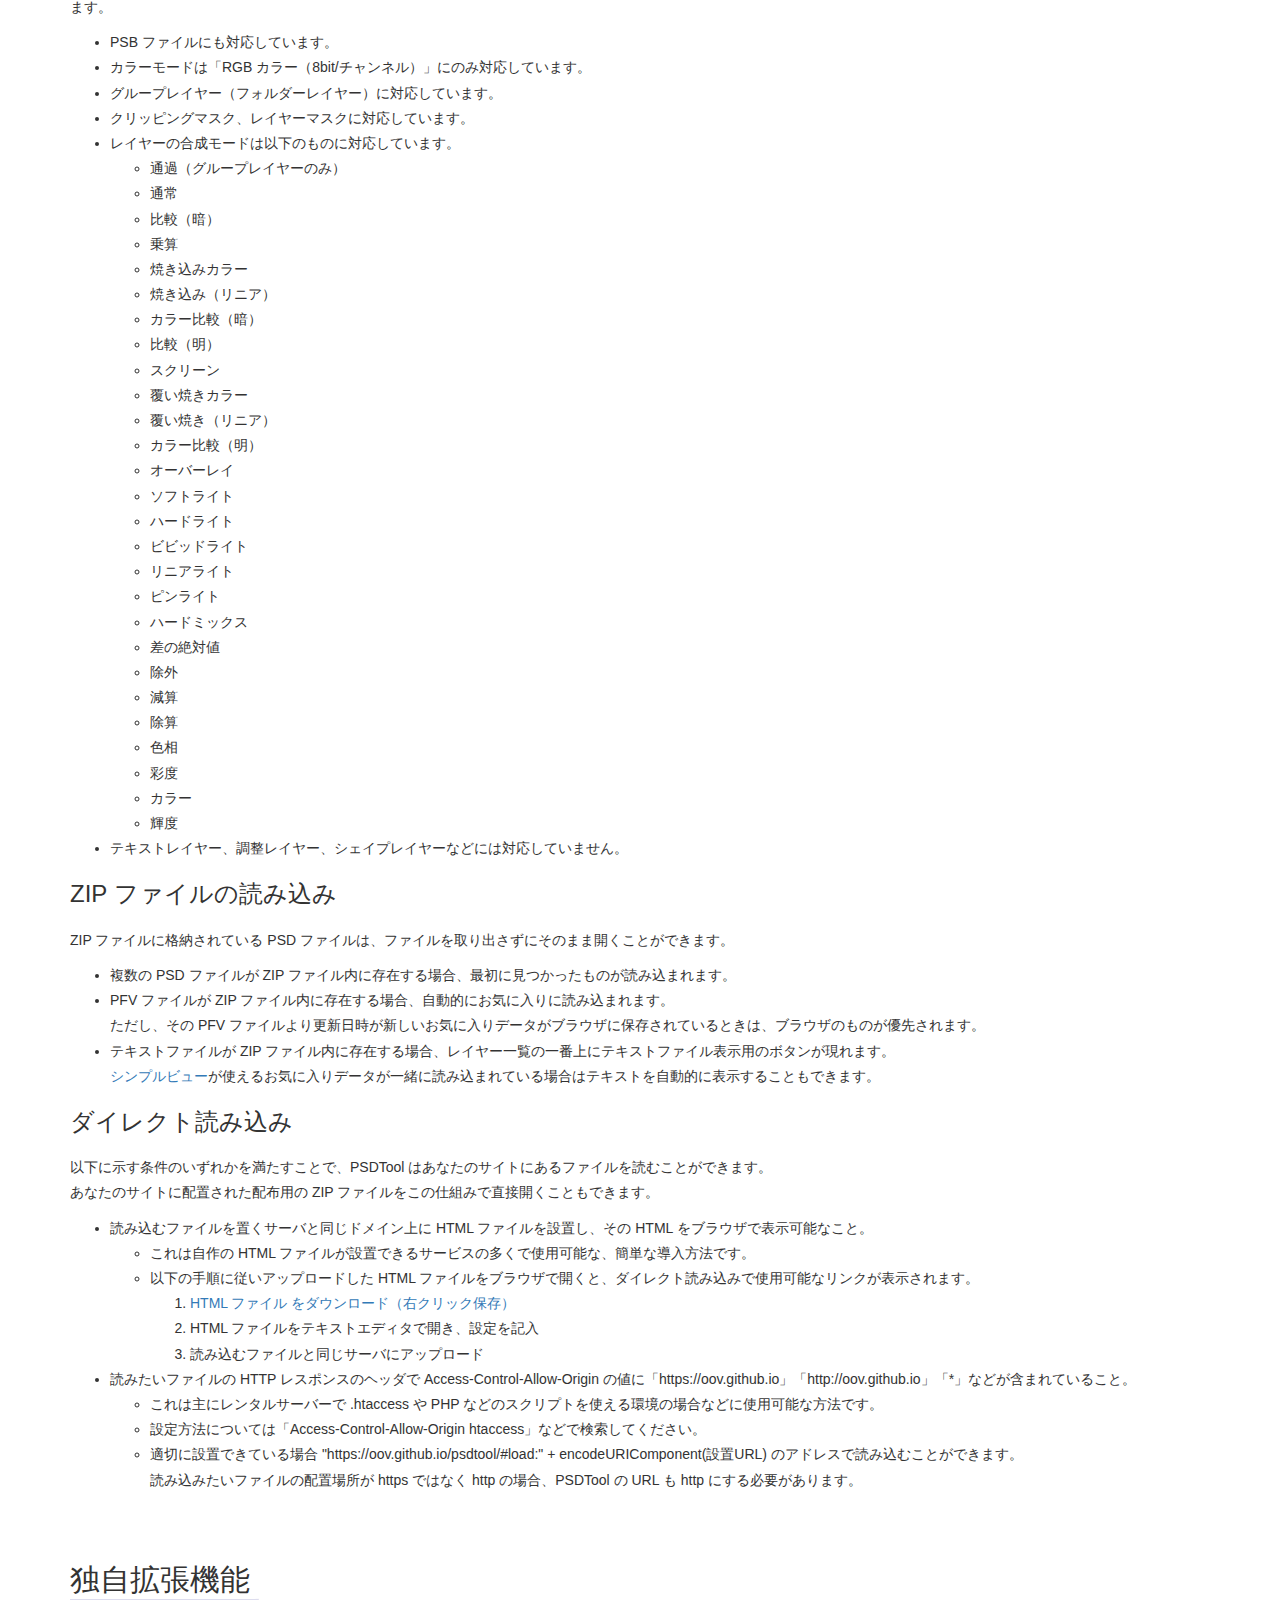
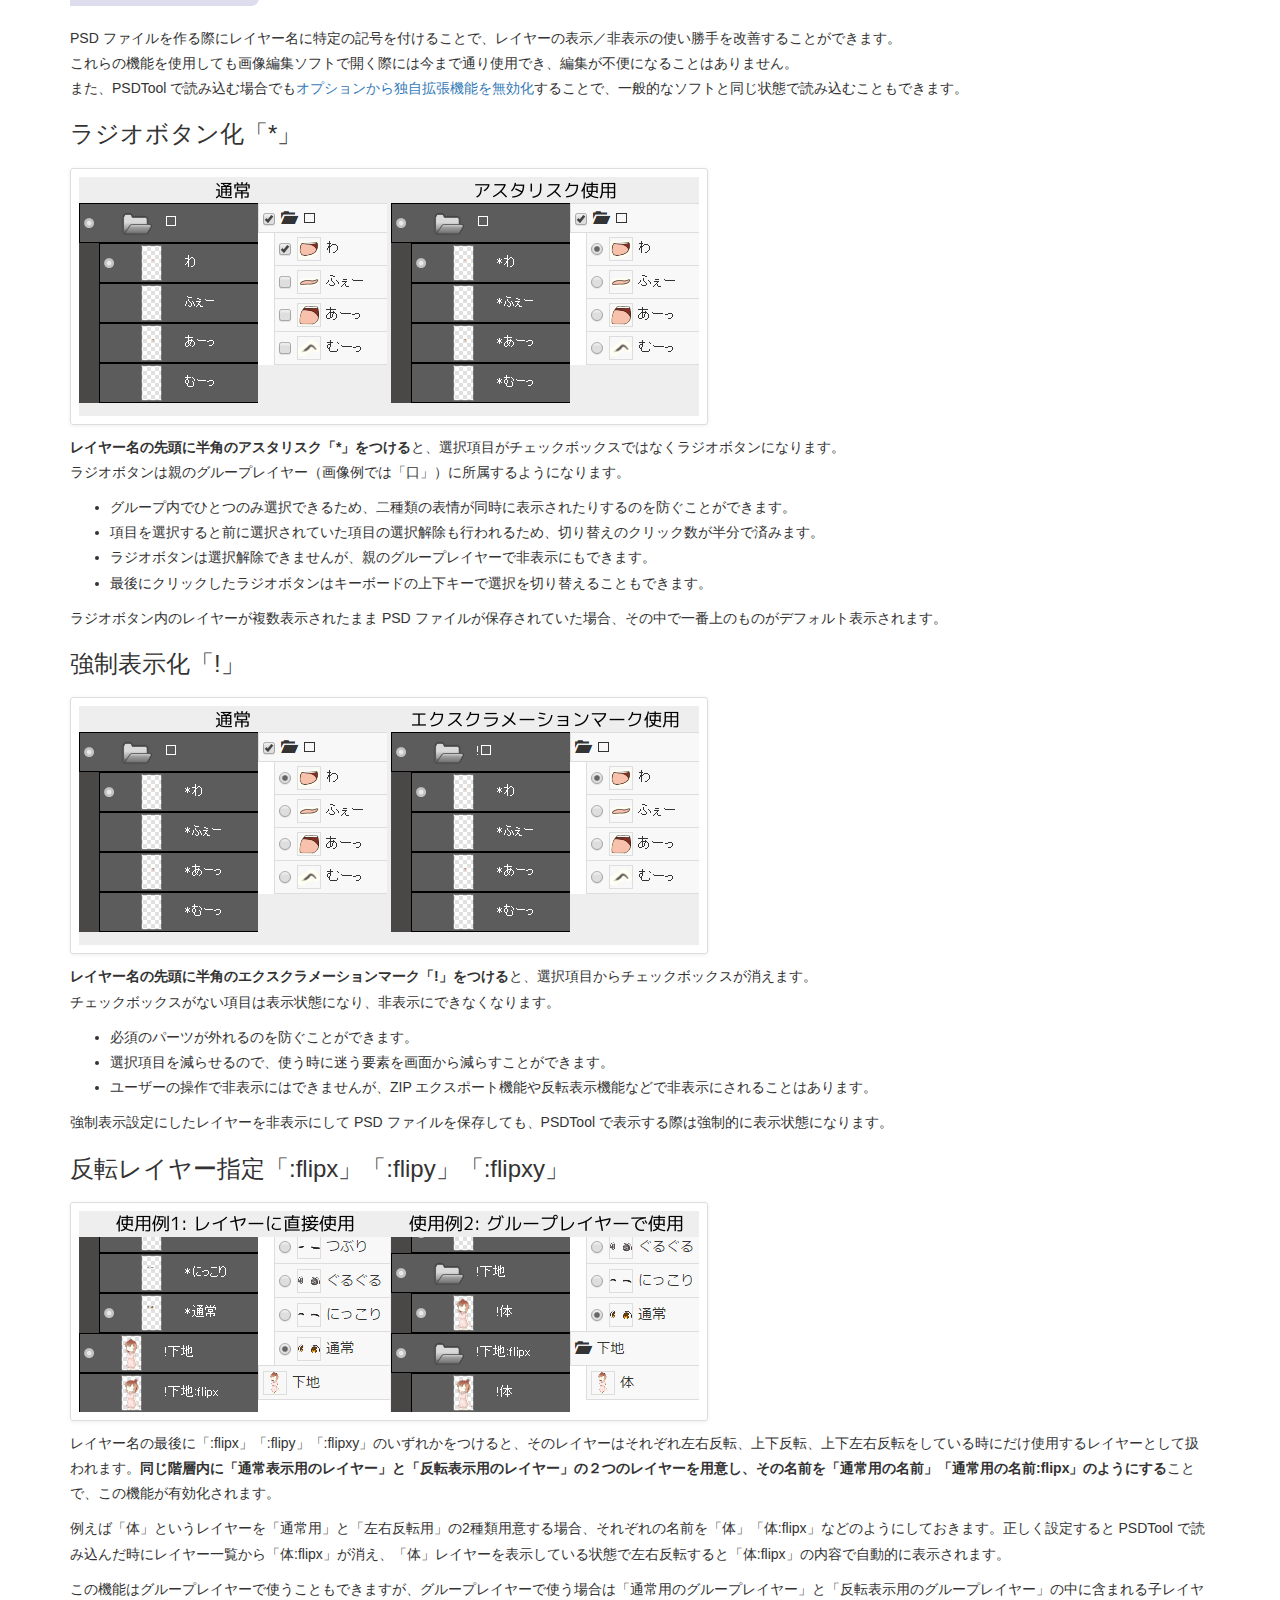
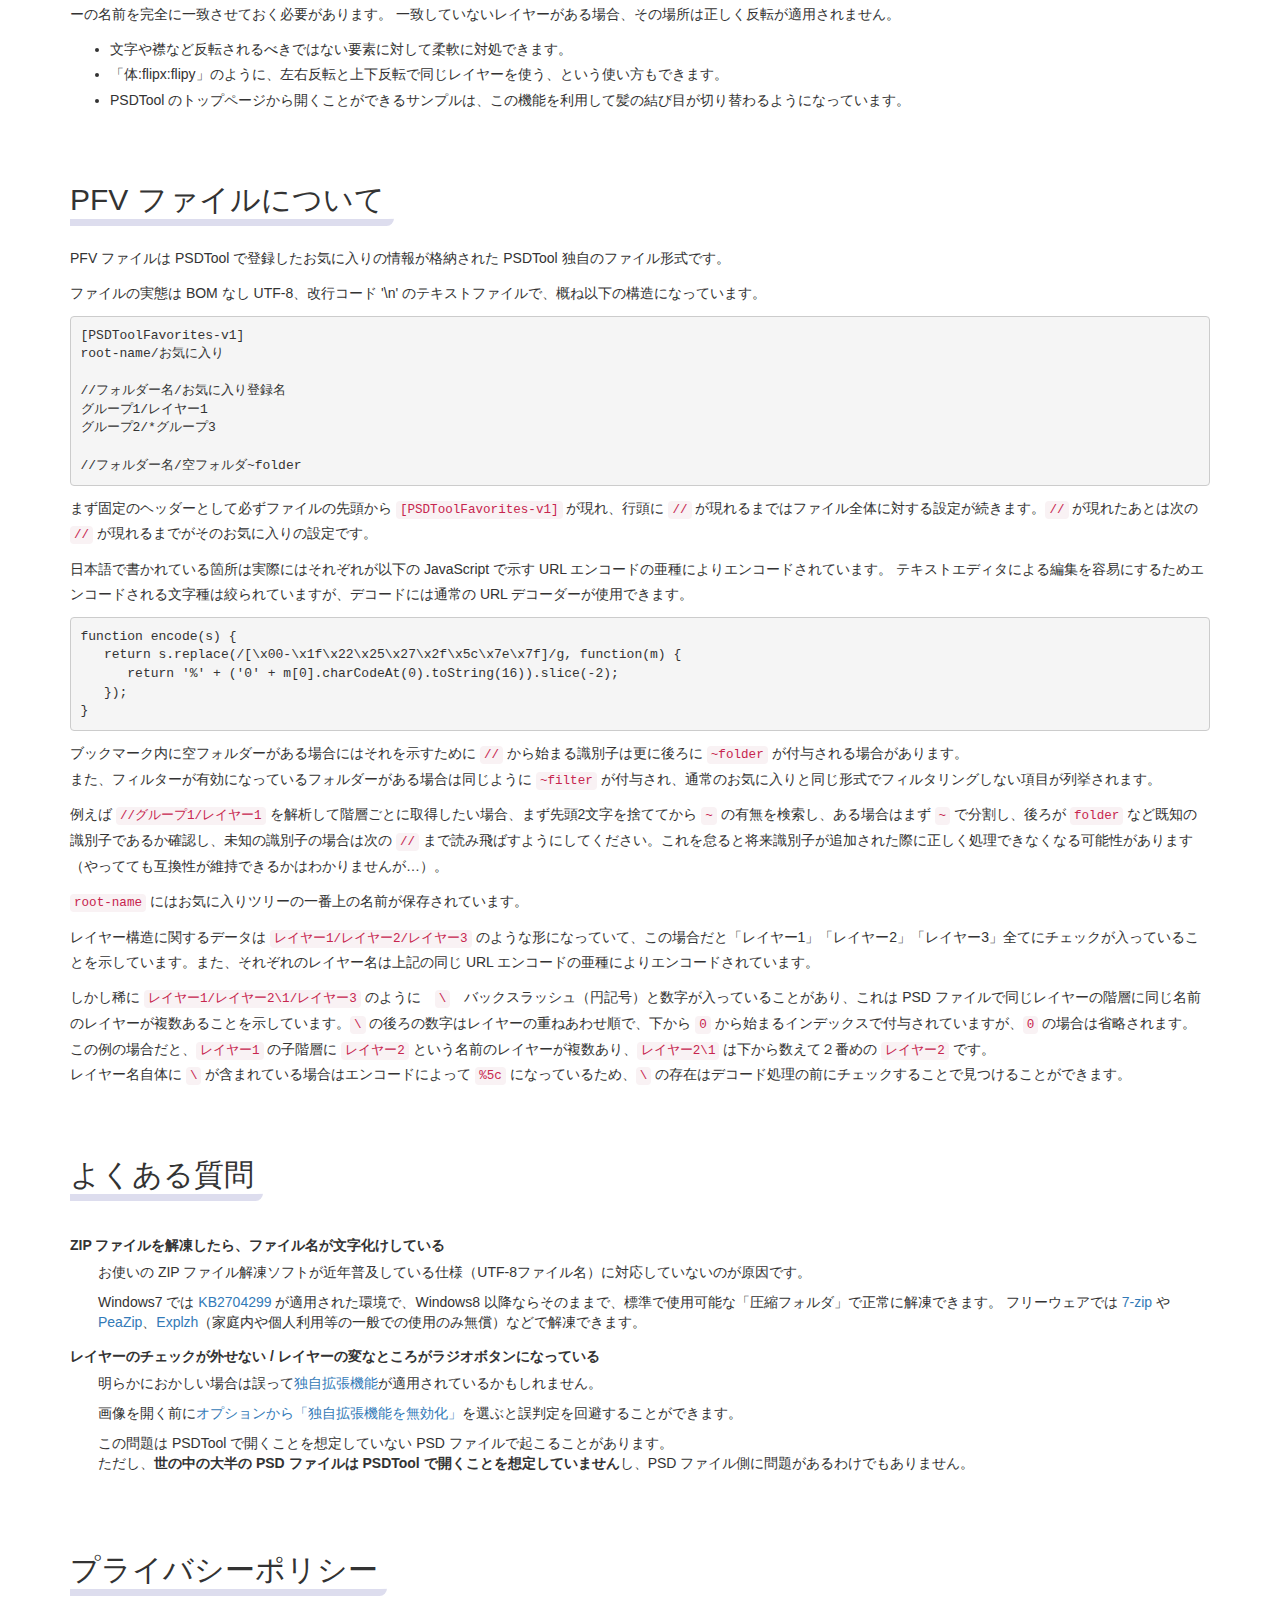
<file: psdtool/manual.html>
<!DOCTYPE html>
<html lang="ja">
<meta charset="utf-8">
<meta name="viewport" content="width=device-width, initial-scale=1">
<title>PSDTool Reference Manual</title>
<link rel="stylesheet" href="https://maxcdn.bootstrapcdn.com/bootstrap/3.3.7/css/bootstrap.min.css" integrity="sha384-BVYiiSIFeK1dGmJRAkycuHAHRg32OmUcww7on3RYdg4Va+PmSTsz/K68vbdEjh4u"
	crossorigin="anonymous">
<link rel='stylesheet' href='https://fonts.googleapis.com/css?family=Roboto+Condensed:700'>
<link href="css/main.css" rel="stylesheet">

<body>
	<div id="manual" class="container">
		<h1>
			PSDTool Reference Manual
			<small>取扱説明書</small>
		</h1>
		<ol>
			<li>
				<a href="#about">PSDTool とは？</a>
				<ol>
					<li><a href="#about-movie">PSDTool 紹介動画</a></li>
				</ol>
			</li>
			<li><a href="#env">動作環境</a></li>
			<li>
				<a href="#feature">機能の説明</a>
				<ol>
					<li><a href="#feature-options">ファイルを開く前のオプション</a></li>
					<li><a href="#feature-mainview">メイン画面</a></li>
					<li><a href="#feature-layer-tree">レイヤーツリー画面 / シンプルビュー画面</a></li>
					<li><a href="#feature-favview">お気に入り編集画面</a></li>
					<li><a href="#feature-filter">フィルター編集画面</a></li>
					<li><a href="#feature-faview">シンプルビュー</a></li>
				</ol>
			</li>
			<li>
				<a href="#supported-filetype">読み込める PSD ファイル</a>
				<ol>
					<li><a href="#supported-filetype-zip">ZIP ファイルの読み込み</a></li>
					<li><a href="#supported-filetype-direct">ダイレクト読み込み</a></li>
				</ol>
			</li>
			<li>
				<a href="#original-feature">独自拡張機能</a>
				<ol>
					<li><a href="#original-feature-asterisk">ラジオボタン化「*」</a></li>
					<li><a href="#original-feature-exclamation">強制表示化「!」</a></li>
					<li><a href="#original-feature-flip">反転表示用レイヤー「:flipx」「:flipy」「:flipxy」</a></li>
				</ol>
			</li>
			<li><a href="#pfv-spec">PFV ファイルについて</a></li>
			<li>
				<a href="#faq">よくある質問</a>
				<ol>
					<li><a href="#faq-zip-mojibake">ZIP ファイルを解凍したら、ファイル名が文字化けしている</a></li>
					<li><a href="#faq-layer-check">レイヤーのチェックが外せない / レイヤーの変なところがラジオボタンになっている</a></li>
				</ol>
			</li>
			<li><a href="#privacy">プライバシーポリシー</a></li>
			<li><a href="#changes">変更履歴</a></li>
			<li><a href="#credits">クレジット</a></li>
		</ol>

		<h2 id="about">PSDTool とは？</h2>
		<p><img src="img/about.png" width="346" height="265" class=" psdtool-thumb" alt="PSDTool のスクリーンショット"></p>
		<p>
			PSDTool は Photoshop 形式(*.psd または *.psb) のファイルをブラウザで読み込んでレイヤーの表示／非表示を切り替えたり、合成された画像に名前を付けて保存したりできるツールです。
			<br><strong>読み込む PSD ファイルはサーバーには一切送信されず完全にブラウザだけで処理される</strong>ため、プライベートな用途にも使用できます。
		</p>
		<p>
			このツールは「イラストを描く人がレイヤーの表示／非表示を切り替えた様々なパターンを PNG で書き出したものを配布する」といった時間の浪費と手間を減らすために、 また配布されているイラストを利用したい人がソフトウェアを何も用意しなくても最新のブラウザさえあれば PSD ファイルを扱えるようにすることを目的に作りました。
		</p>
		<p>
			Photoshop 形式は sai、CLIP STUDIO PAINT、openCanvas、Krita、メディバンペイント、FireAlpaca など様々なペイントソフトで保存可能な共通の保存フォーマットです。
			<br>これを機に、是非 Photoshop 形式での配布を検討してみてください。
		</p>
		<h3 id="about-movie">PSDTool 紹介用動画</h3>
		<p>PSDTool の使い方を紹介する動画があります。</p>
		<p>
			<a target="_blank" href="http://www.nicovideo.jp/watch/sm28712861">
				<img src="img/movie-thumb.jpg" width="130" height="100" class="psdtool-thumb" alt=""> 立ち絵支援ツール PSDTool の使い方
			</a>
		</p>
		<h2 id="env">動作環境</h2>
		<p>
			Microsoft Edge / Google Chrome / Mozilla Firefox 上でブラウザ画面サイズ 1024x600 以上を基準に動作確認しています。
			<br>Mac を持っていないので Apple Safari ではテストしていません。
		</p>
		<p>
			ブラウザは常に最新版をお使いください。
		</p>
		<h3>Chrome で絵が出なくなったりする場合</h3>
		<p>
			chrome://flags/ をブラウザで開いて「アクセラレーションによる 2D キャンバス表示」を無効にしてみてください。
			<br> この設定によって症状が改善される場合があります。
		</p>
		<h2 id="feature">機能の説明</h2>
		<ol>
			<li><a href="#feature-options">ファイルを開く前のオプション</a></li>
			<li><a href="#feature-mainview">メイン画面</a></li>
			<li><a href="#feature-layer-tree">レイヤーツリー画面 / シンプルビュー画面</a></li>
			<li><a href="#feature-favview">お気に入り編集画面</a></li>
			<li><a href="#feature-filter">フィルター編集画面</a></li>
		</ol>
		<h3 id="feature-options">ファイルを開く前のオプション</h3>
		<p>ファイルを開く際に、いくつかのオプションが設定可能です。</p>
		<dl>
			<dt>自動トリミング</dt>
			<dd>
				<p>
					自動トリミングを有効にすると PSD ファイルに存在する全てのレイヤーを表示したとしても使われることがない、完全な余白のみを削ります。
					<br>ある瞬間に表示している内容でトリミングするわけではないので、「ウサギの耳」「翼」のように一部または全部の方向へ突出するようなレイヤーが存在する場合、その分の余白は常に確保されます。
				</p>
				<p><img src="img/trim-sample.png" width="400" height="340" class="psdtool-thumb" alt="自動トリミングの使用サンプル"></p>
				<p>
					上記サンプルでは、自動トリミングありの場合は左右はギリギリまでカットされ、上部は「左向き用・主線」レイヤーを表示するための余白が数ピクセルだけ残っています。
				</p>
				<p>
					なお縮小する場合、縮小後のサイズを例えば 320px としても上記サンプルのように余白の有無によって画像の縮小率が変わってきます。 余白を上手く使って複数の PSD ファイル間で同程度のサイズ感になるよう整えられている場合などもあるため、自動トリミングの使用には注意が必要です。
				</p>
			</dd>
			<dt>独自拡張機能を無効化</dt>
			<dd>
				<p>
					独自拡張機能を無効化は PSDTool での使用を想定していない PSD ファイルを読む際に使う機能で、<a href="#original-feature">PSDTool が持つ独自拡張機能</a> が認識されないようにします。 レイヤー名が独自拡張機能と衝突してしまい、レイヤー表示切替のチェックボックスがラジオボタンになったり消えてしまっている場合に有用です。
				</p>
			</dd>
		</dl>
		<h3 id="feature-mainview">メイン画面</h3>
		<p>ファイルを開くと画面には以下の様なインターフェイスが現れます。</p>
		<p><img src="img/head.png" width="769" height="180" class="psdtool-thumb" alt="PSDTool の画面上部にあるインターフェイスのスクリーンショット"></p>
		<dl>
			<dt>1. タブ</dt>
			<dd>
				<p><a href="#feature-layer-tree">レイヤーツリー画面</a>と<a href="#feature-favview">お気に入り編集画面</a>を切り替えるためのタブです。</p>
			</dd>
			<dt>2. レイヤーツリー</dt>
			<dd>
				<p>
					タブで「レイヤー」が選ばれている時は<a href="#feature-layer-tree">レイヤーツリー画面 / シンプルビュー画面</a>、「お気に入り」が選ばれている時は<a href="#feature-favview">お気に入り編集画面</a>が表示されます。
				</p>
			</dd>
			<dt>3. 反転</dt>
			<dd>
				<p>
					&#x21c4; を押すと左右、&#x21c5; を押すと上下に画像を反転します。文字やアクセサリー、髪型や服の装飾などのように、反転すると問題がある場合もあるため使用には注意が必要ですが、<a href="#original-feature-flip">PSD ファイル側で独自拡張機能</a>を使って対策されている場合は正しく表示される場合もあります。
				</p>
			</dd>
			<dt>4. 縮小</dt>
			<dd>
				<p>
					読み込んだ画像が大きすぎる場合、ここで保存前に縮小することができます。 縦か横のどちらかの最大ピクセル数を指定すると、その大きさを超えないように必要に応じて縮小されます。この設定によって元のサイズより画像が拡大されることはありません。
				</p>
			</dd>
			<dt>5. PNG で保存</dt>
			<dd>
				<p>
					画像を通し番号付きで保存するための機能です。 スクリーンショットのように入力欄がそれぞれ「im5467479_」「0」の状態で「.png」ボタンを押すと「im5467479_0000.png」というファイル名で保存され、そのまま同じボタンを押す度に数字が足されていきます。
				</p>
				<p>
					数字の入力欄を空欄にすることで、通し番号が付かない、ただの画像保存ボタンとしても利用可能です。
				</p>
			</dd>
			<dt>6. 合成結果プレビュー / お気に入りプレビュー</dt>
			<dd>
				<p>
					合成結果プレビューには現在のレイヤー選択状態が表示されます。
				</p>
				<p>
					また、お気に入りを選択した時は一時的にお気に入りの内容を表示するお気に入りプレビューに変化します。 お気に入りプレビューモードはレイヤータブに切り替えたりすることで解除されます。
				</p>
			</dd>
		</dl>

		<h3 id="feature-layer-tree">レイヤーツリー画面 / シンプルビュー画面</h3>
		<p>
			タブで「レイヤー」を選ぶとレイヤー表示構成の切り替えができるレイヤーツリー画面またはシンプルビュー画面が表示されます。
			<br>シンプルビュー画面を使うためには<a href="#feature-faview">お気に入りを適切に組み立てる</a>必要があり、使用できない状態の時は「シンプルビューに切り替え」ボタンも表示されません。
		</p>
		<p><img src="img/layertree.png" width="512" height="420" class="psdtool-thumb" alt="レイヤーツリー画面のスクリーンショット"></p>
		<p>
			レイヤーツリー画面ではチェックボックスやラジオボタンの切り替えで、シンプルビュー画面ではセレクトボックスやスライダーによる切り替えによって、画像のレイヤー表示構成を変更することができます。
		</p>
		<p>
			また、Ctrl(Command) キーを押しながらチェックボックスをクリックすると、同じ階層にある他のレイヤーのチェックをすべて外すことができます。
		</p>

		<h3 id="feature-favview">お気に入り編集画面</h3>
		<p>タブで「お気に入り」を選ぶとレイヤー表示構成の保存や読み込みができるお気に入り編集画面が表示されます。</p>
		<p><img src="img/fav.png" width="350" height="263" class="psdtool-thumb" alt="お気に入り編集画面のスクリーンショット"></p>
		<p>作成したお気に入りはシングルクリックでプレビュー、ダブルクリックでレイヤー一覧に読み込むことができます。その他、Shift や Ctrl(Command) を押しながらクリックで複数選択や、ドラッグで項目の入れ替え、Ctrl(Command) を押しながらドラッグでコピーなどもできます。</p>
		<dl>
			<dt><span class="glyphicon glyphicon-star"></span> 現在のレイヤー表示をお気に入りに追加（Ctrl + B / Command + B）</dt>
			<dd>
				<p>
					現在レイヤータブで選択している構成をお気に入りに追加します。
				</p>
				<p>
					ショートカットキーを使用するとレイヤータブを表示していてもお気に入りに追加することができます。
				</p>
			</dd>
			<dt><span class="glyphicon glyphicon-folder-open"></span> 新規フォルダー（Ctrl + D / Command + D）</dt>
			<dd>
				<p>
					項目の整理に利用可能なフォルダーを追加します。
				</p>
			</dd>
			<dt><span class="glyphicon glyphicon-pencil"></span> 名前の変更（F2）</dt>
			<dd>
				<p>
					項目の名前を変更します。
				</p>
			</dd>
			<dt><span class="glyphicon glyphicon-remove"></span> 削除</dt>
			<dd>
				<p>
					項目を削除します。削除の際には確認ダイアログはなく、元に戻す手段も用意されていないので気をつけて使用する必要があります。
				</p>
			</dd>
			<dt><span class="glyphicon glyphicon-menu-hamburger"></span> → <span class="glyphicon glyphicon-folder-open"></span> 一括フォルダー作成</dt>
			<dd>
				<p>
					複数のフォルダーを一気に作成するための機能です。フォルダー名を改行で区切って入力することで、効率的に複数のフォルダーを作成することができます。
				</p>
			</dd>
			<dt><span class="glyphicon glyphicon-menu-hamburger"></span> → <span class="glyphicon glyphicon-pencil"></span> 一括名前変更</dt>
			<dd>
				<p>
					お気に入りの項目の名前を効率的に変更するための機能です。変更したい項目が複数ある場合、こちらを使うことで作業効率が改善されるかもしれません。
				</p>
				<p>
					入力欄を空欄にして名前の変更をすると自動的に連続した番号で埋めていく機能もあり、ダイアログの下に桁数や開始番号を指定する設定項目があります。
				</p>
			</dd>
			<dt><span class="glyphicon glyphicon-menu-hamburger"></span> → <span class="glyphicon glyphicon-th-list"></span> シンプルビュー設定</dt>
			<dd>
				<p>
					<a href="#feature-faview">シンプルビュー</a>に関する設定項目があるダイアログが表示されます。
				</p>
				<dl>
					<dt>シンプルビューが使えるお気に入りデータを読み込んだ時の動作</dt>
					<dd>
						<p>
							お気に入りを読み込んだ時に、シンプルビューが使える場合に振る舞いを変えることができます。
						</p>
					</dd>
				</dl>
			</dd>
			<dt><span class="glyphicon glyphicon-menu-hamburger"></span> → <span class="glyphicon glyphicon-open-file"></span> インポート</dt>
			<dd>
				<p>
					選ぶとダイアログが表示されます。
				</p>
				<dl>
					<dt>PFV ファイルをインポート</dt>
					<dd>
						<p>
							選択された PFV ファイルを読み込みます。
						</p>
						<p>
							このダイアログを開かなくても、PSD ファイルを開く際に PFV ファイルも一緒にドラッグ＆ドロップしたり、お気に入りタブ内のお気に入りツリーに PFV ファイルをドラッグ＆ドロップすることで読み込むこともできます。できますが、マニュアルを読まない人は恐らく PFV ファイルを開くためにインポート内を探しに来ると思ったので、ここにも用意してある、というわけなんですよ。
						</p>
					</dd>
					<dt>最近使ったお気に入りからインポート</dt>
					<dd>
						<p>
							ブラウザに自動保存されたお気に入りからインポートします。手動でインポートしなくても PSD ファイルを読み込んだ時に、読むべき PFV ファイルが特になければこの中からひとつ自動的に読み込まれます。
						</p>
						<p>
							青い項目は同じ画像から作成されたお気に入りで、読み込んで利用できることが期待できます。
							<br>白い項目は読み込んでも画像のレイヤー構造の違いにより利用できない可能性もありますが、PFV ファイルにエクスポートし直すことはできます。
						</p>
						<p>
							ここに現れるデータはブラウザのデータ削除などにより意図しないタイミングで読めなくなる可能性があるため、重要なデータは別途保存しておくことを推奨します。
						</p>
					</dd>
				</dl>
			</dd>
			<dt><span class="glyphicon glyphicon-menu-hamburger"></span> → <span class="glyphicon glyphicon-save-file"></span> エクスポート</dt>
			<dd>
				<p>
					選ぶとダイアログが表示されます。
				</p>
				<dl>
					<dt>PFV ファイルをエクスポート</dt>
					<dd>
						<p>
							お気に入りの情報を PFV(Psdtool FaVorites) ファイルに書き出します。
						</p>
						<p>
							書き出した PFV ファイルはあとで自分でインポートして使用したり、PFV ファイルを配布して他人に利用してもらうこともできます。
						</p>
						<p>
							また PFV ファイルは UTF-8 のテキストファイルなので、テキストエディタで開いて直接編集することもできます。
						</p>
						<p>
							PSD ファイル / PFV ファイル / テキストファイルの3つを ZIP ファイルに入れておき、解凍せずに直接 PSDTool で開くと全てを読み込むことができます。
							<br>この仕組みにより、ZIP ファイルを PSDTool で読み込むだけでおすすめのレイヤー表示構成を最初からお気に入りに読み込んだ状態にもできます。
						</p>
					</dd>
					<dt>画像を ZIP ファイルでエクスポート</dt>
					<dd>
						<p>
							お気に入りのすべての項目を PNG ファイルで ZIP ファイルに書き出すことができます。 書き出す際には現在の反転や縮小の設定が適用されます。
						</p>
						<p>
							ZIP ファイルには PFV ファイルも一緒に書き出されており、これを読み込むことで左右反転や縮小率を変えて書き出し直したり、お気に入りに更に項目を追加したい場合などにも利用できます。
						</p>
						<p>
							もし ZIP ファイルで書き出し可能な容量やファイル数を超過する場合は、自動的に ZIP64 フォーマットで書き出されます。
						</p>
						<p>なお、この項目は右端の ▼ をクリックすることで更に詳細な書き出しオプションを選ぶことができます。</p>
						<dl>
							<dt>フィルタリングされた項目は残ったパーツのみを出力</dt>
							<dd>
								通常のエクスポートではフィルタリングされたお気に入りは「お気に入りプレビュー」で表示される内容と同じもの（つまり「レイヤータブの選択状態」＋「フィルタリングされたお気に入りの内容」）を出力しますが、こちらからエクスポートした場合は「フィルタリングされたお気に入りの内容」のみを出力します。
								<br>そのため、例えば目のパーツ以外をフィルタリングしているお気に入りは目のパーツのみが画像として出力されます。
							</dd>
						</dl>
					</dd>
					<dt>シンプルビューの全パターンを ZIP ファイルでエクスポート</dt>
					<dd>
						<p>
							シンプルビューの組み合わせで表現可能な全ての構成を PNG ファイルで ZIP ファイルに書き出すことができます。書き出す際には現在の反転や縮小の設定が適用されます。
						</p>
						<p>
							ただし、「目」を変えるためのセレクトボックスが複数ある場合のように、全てのスライダーが同じ位置にあっても最後に触った項目によって結果が異なるような構成は正しく出力されません。
						</p>
						<p>
							もし ZIP ファイルで書き出し可能な容量やファイル数を超過する場合は、自動的に ZIP64 フォーマットで書き出されます。
						</p>
						<p>このボタンを押す場合はサブメニューから書き出し構造を選択する必要があります。</p>
						<dl>
							<dt>パーツ名あり / 入れ子</dt>
							<dd>
								例: <samp>キャラ名\眉-困り\目-にっこり\口-笑い.png</samp>
							</dd>
							<dt>パーツ名あり / フラット</dt>
							<dd>
								例: <samp>キャラ名_眉-困り_目-にっこり_口-笑い.png</samp>
							</dd>
							<dt>パーツ名なし / 入れ子</dt>
							<dd>
								例: <samp>キャラ名\困り\にっこり\笑い.png</samp>
							</dd>
							<dt>パーツ名なし / フラット</dt>
							<dd>
								例: <samp>キャラ名_困り_にっこり_笑い.png</samp>
							</dd>
							<dt>Tiled Map Editor 用にエクスポート...</dt>
							<dd>
								<p>シンプルビューで表現できる画像データを <a href="http://www.mapeditor.org/" target="_blank">Tiled Map Editor</a> 用フォーマットでエクスポートするための設定ダイアログを新たに開きます。</p>
								<p>
									通常の「シンプルビューの全パターンを ZIP ファイルでエクスポート」でエクスポートした場合に 1GB を超えるようなケースでも、この方式で出力すると数十MB程度にまで容量を縮めることができることがあります。<br>ただしこの出力方式は 16x16 のタイルチップが集められた PNG ファイルとタイルデータ定義ファイルの組み合わせで出力されるため、一般的な用途に使いやすい形式ではなく、Tiled Map Editor で読み込んだり、ゲーム開発用フレームワークなどで読み込むような用途に向いています。
								</p>
								<p>
									JavaScript + HTML の形式で出力した場合には簡易的なシンプルビューとして使える HTML ファイルが付属しています。<br>zip ファイルをそのまま配布することで PSD ファイルを公開しないままで表現可能な組み合わせを確認できるようにしたり、 zip ファイルの中身を解凍して Web にアップロードしてオンラインで使えるようにしたり、ちょっとした用途に使うことができます。
								</p>
							</dd>
						</dl>
					</dd>
					<dt>レイヤー構造をテキストファイルでエクスポート</dt>
					<dd>
						<p>
							PSD ファイルのレイヤー構造をタブで整形された文字コード UTF-8 改行コード &#39;\n&#39; のテキストファイルとして、概ね以下の様な形で出力します。
						</p>
						<pre>!眉
	*(`・ω・´)
	*(´･ω･`)
	*普通
!くち
	*あー！
	*ふぇー
	*ムー
	*ワ
!目
	*つぶり
	*ぐるぐる
	*にっこり
	*通常
!下地
	*左向き用・主線
	*右向き用・主線</pre>
						<p>
							レイヤー名をテキストでコピーしたい場合など、レアケースで役に立ちます。
						</p>
					</dd>
				</dl>
			</dd>
			<dt id="generate-items-from-group">グループからお気に入りを自動生成（Shift + Ctrl + G / Shift + Command + G）</dt>
			<dd>
				<p>
					これはレイヤー一覧でラジオボタンやチェックボックスをクリックした後にショートカットキーを押すことで使用可能な機能です。現在フォーカスがある項目の階層をグループとして、それぞれを単独で選択した全てのパターンでお気に入りを自動生成します。
				</p>
			</dd>
			<dt id="generate-items-from-group-folder">グループからフィルター適用済みフォルダーを自動生成（Shift + Ctrl + Alt + G / Shift + Command + Option + G）</dt>
			<dd>
				<p>
					「グループからお気に入りを自動生成」とほとんど同じですが、生成した項目を入れるためのフィルター付きフォルダーも自動生成します。
				</p>
			</dd>
		</dl>
		<h3 id="feature-filter">フィルター編集画面</h3>
		<p><img src="img/filter.png" width="620" height="320" class="psdtool-thumb" alt="フィルター編集画面のスクリーンショット"></p>
		<p>お気に入りで作成したフォルダーをダブルクリックすると、フィルター設定画面が現れます。</p>
		<p>フィルター機能を有効にすると、お気に入りを読み込む際に現在のレイヤー表示に対しお気に入りを一部にだけ適用することができるようになります。</p>

		<p>フィルター機能が有効になっているフォルダーはアイコンが <span class="glyphicon glyphicon-folder-open"></span> から <span class="glyphicon glyphicon-filter"></span> に変わり、そのフォルダー以下にあるお気に入りはチェックが入っているレイヤーの項目だけを読み込むように変わります。</p>

		<h4>使用例</h4>
		<p>
			<iframe width="853" height="480" class="embed-responsive-item" src="https://www.youtube-nocookie.com/embed/-L_IzlyGxNM?rel=0&amp;showinfo=0" frameborder="0" allowfullscreen></iframe>
		</p>
		<p>
			上記の例では元々は眉、目、口がそれぞれ異なるお気に入りが、フィルターを指定することにより口だけの変化に変わる様子を示しています。
			<br>また、口以外は元々の状態を維持しようとするため、レイヤー一覧で他のパーツを変更すればその状態から口だけを変更をすることができます。
		</p>
		<p>この例の場合は直接口レイヤーを切り替えることと本質的な違いがありませんが、例えば複数のパーツの切り替えが必要な服装や、口だけではなく表情全体など大きな単位でフィルターを有効にすると、現在の服装やポーズを維持したまま表情だけをお気に入りから読み込むような使い方ができます。</p>

		<h3 id="feature-faview">シンプルビュー</h3>
		<p>
			シンプルビューは<a href="#feature-layer-tree">レイヤーツリー</a>でチェックボックスやラジオボタンを操作する代わりに、セレクトボックスやスライダーから項目を選んで組み合わせられる画面です。シンプルビューを有効化するためには、<a href="#feature-favview">お気に入り</a>にシンプルビュー用の項目を作成する必要があります。
		</p>
		<h4>シンプルビューを有効化する方法</h4>
		<p><img src="img/faview.png" width="820" height="600" class="psdtool-thumb" alt="シンプルビューを有効化する方法の解説"></p>
		<dl>
			<dt>1. シンプルビューの起点となる親のフォルダーの名前の先頭に「*」半角アスタリスクをつける</dt>
			<dd>
				<p>このフォルダーの中がシンプルビュー表示用であることを指定します。</p>
			</dd>
			<dt>2. <a href="#feature-filter">フィルター機能</a>を使ってパーツ単位でお気に入りをまとめる</dt>
			<dd>
				<p>
					フォルダーを作り、その中にパーツを切り替えたお気に入りを一つ以上作成して、そのフォルダーでフィルター機能を有効化します。フィルター機能を有効化していない場合、シンプルビューの選択肢として現れません。
				</p>
				<p>
					お気に入りの登録順はそのまま選択項目の順番として使用されます。また、選択項目内で一番上にある項目は一番最初にシンプルビューを開いた時のデフォルト項目として使用されます。
				</p>
				<p>
					必要であればフォルダーはもっと階層を深くすることもできますが、深くなると利用する時の手間が増える可能性もあります。
				</p>
			</dd>
			<dt>3. レイヤータブに画面を切り替える</dt>
			<dd>
				<p>
					1 の手順が完了した時点で、レイヤータブに切り替えると「シンプルビューに切り替え」のボタンが表示されるようになります。
					<br>2 の手順が完了していれば、作成した項目がシンプルビューでの選択項目として現れるようになります。
					<br>なお、お気に入りを１つしか入れていないフォルダーがある場合、その項目はシンプルビュー上で変更できないためグレーアウト状態で表示されます。
				</p>
			</dd>
		</dl>
		<p><img src="img/faview-active.png" width="226" height="518" class="psdtool-thumb" alt="シンプルビューを有効化した時のスクリーンショット"></p>
		<p>これが上記サンプルで作成したお気に入りのシンプルビュー表示例です。それぞれの各項目の一番上にあったものがデフォルトの表示項目として表示され、「体」に関してはお気に入りがひとつしか登録されていないためグレーアウトされています。</p>
		<p>お気に入り内にシンプルビュー用の親フォルダーが複数ある場合、一番上の選択項目で選んで切り替えることができるようになります。</p>

		<h4>使用例</h4>
		<p>
			<iframe width="853" height="480" class="embed-responsive-item" src="https://www.youtube-nocookie.com/embed/F1qPRdpZHd4?rel=0&amp;showinfo=0" frameborder="0" allowfullscreen></iframe>
		</p>
		<p>実際にシンプルビュー用のお気に入りデータを作成する例です。</p>

		<h2 id="supported-filetype">読み込める PSD ファイル</h2>
		<p>PSDTool は「最大公約数的な PSD ファイル読み込みツール」というのを目標に開発しているため、Photoshop 以外のソフトでも頻繁に使われるであろう機能を優先的に実装しています。</p>
		<ul>
			<li>PSB ファイルにも対応しています。</li>
			<li>カラーモードは「RGB カラー（8bit/チャンネル）」にのみ対応しています。</li>
			<li>グループレイヤー（フォルダーレイヤー）に対応しています。</li>
			<li>クリッピングマスク、レイヤーマスクに対応しています。</li>
			<li>
				レイヤーの合成モードは以下のものに対応しています。
				<ul>
					<li>通過（グループレイヤーのみ）</li>
					<li>通常</li>
					<li>比較（暗）</li>
					<li>乗算</li>
					<li>焼き込みカラー</li>
					<li>焼き込み（リニア）</li>
					<li>カラー比較（暗）</li>
					<li>比較（明）</li>
					<li>スクリーン</li>
					<li>覆い焼きカラー</li>
					<li>覆い焼き（リニア）</li>
					<li>カラー比較（明）</li>
					<li>オーバーレイ</li>
					<li>ソフトライト</li>
					<li>ハードライト</li>
					<li>ビビッドライト</li>
					<li>リニアライト</li>
					<li>ピンライト</li>
					<li>ハードミックス</li>
					<li>差の絶対値</li>
					<li>除外</li>
					<li>減算</li>
					<li>除算</li>
					<li>色相</li>
					<li>彩度</li>
					<li>カラー</li>
					<li>輝度</li>
				</ul>
			</li>
			<li>テキストレイヤー、調整レイヤー、シェイプレイヤーなどには対応していません。</li>
		</ul>
		<h3 id="supported-filetype-zip">ZIP ファイルの読み込み</h3>
		<p>
			ZIP ファイルに格納されている PSD ファイルは、ファイルを取り出さずにそのまま開くことができます。
		</p>
		<ul>
			<li>複数の PSD ファイルが ZIP ファイル内に存在する場合、最初に見つかったものが読み込まれます。</li>
			<li>
				PFV ファイルが ZIP ファイル内に存在する場合、自動的にお気に入りに読み込まれます。
				<br>ただし、その PFV ファイルより更新日時が新しいお気に入りデータがブラウザに保存されているときは、ブラウザのものが優先されます。
			</li>
			<li>
				テキストファイルが ZIP ファイル内に存在する場合、レイヤー一覧の一番上にテキストファイル表示用のボタンが現れます。
				<br><a href="#feature-faview">シンプルビュー</a>が使えるお気に入りデータが一緒に読み込まれている場合はテキストを自動的に表示することもできます。
			</li>
		</ul>
		<h3 id="supported-filetype-direct">ダイレクト読み込み</h3>
		<p>
			以下に示す条件のいずれかを満たすことで、PSDTool はあなたのサイトにあるファイルを読むことができます。
			<br>あなたのサイトに配置された配布用の ZIP ファイルをこの仕組みで直接開くこともできます。
		</p>
		<ul>
			<li>
				読み込むファイルを置くサーバと同じドメイン上に HTML ファイルを設置し、その HTML をブラウザで表示可能なこと。
				<ul>
					<li>これは自作の HTML ファイルが設置できるサービスの多くで使用可能な、簡単な導入方法です。</li>
					<li>以下の手順に従いアップロードした HTML ファイルをブラウザで開くと、ダイレクト読み込みで使用可能なリンクが表示されます。</li>
					<ol>
						<li><a href="remote.html" download="remote.html">HTML ファイル をダウンロード（右クリック保存）</a></li>
						<li>HTML ファイルをテキストエディタで開き、設定を記入</li>
						<li>読み込むファイルと同じサーバにアップロード</li>
					</ol>
				</ul>
			</li>
			<li>
				読みたいファイルの HTTP レスポンスのヘッダで Access-Control-Allow-Origin の値に「https://oov.github.io」「http://oov.github.io」「*」などが含まれていること。
				<ul>
					<li>これは主にレンタルサーバーで .htaccess や PHP などのスクリプトを使える環境の場合などに使用可能な方法です。</li>
					<li>設定方法については「Access-Control-Allow-Origin htaccess」などで検索してください。</li>
					<li>
						適切に設置できている場合 &quot;https://oov.github.io/psdtool/#load:&quot; + encodeURIComponent(設置URL) のアドレスで読み込むことができます。
						<br>読み込みたいファイルの配置場所が https ではなく http の場合、PSDTool の URL も http にする必要があります。
					</li>
				</ul>
			</li>
		</ul>
		<h2 id="original-feature">独自拡張機能</h2>
		<p>
			PSD ファイルを作る際にレイヤー名に特定の記号を付けることで、レイヤーの表示／非表示の使い勝手を改善することができます。
			<br>これらの機能を使用しても画像編集ソフトで開く際には今まで通り使用でき、編集が不便になることはありません。
			<br>また、PSDTool で読み込む場合でも<a href="#feature-options">オプションから独自拡張機能を無効化</a>することで、一般的なソフトと同じ状態で読み込むこともできます。
		</p>
		<h3 id="original-feature-asterisk">ラジオボタン化「*」</h3>
		<p><img src="img/asterisk.png" width="620" height="239" class="psdtool-thumb" alt="ラジオボタン化の使用例"></p>
		<p>
			<strong>レイヤー名の先頭に半角のアスタリスク「*」をつける</strong>と、選択項目がチェックボックスではなくラジオボタンになります。
			<br>ラジオボタンは親のグループレイヤー（画像例では「口」）に所属するようになります。
		</p>
		<ul>
			<li>グループ内でひとつのみ選択できるため、二種類の表情が同時に表示されたりするのを防ぐことができます。</li>
			<li>項目を選択すると前に選択されていた項目の選択解除も行われるため、切り替えのクリック数が半分で済みます。</li>
			<li>ラジオボタンは選択解除できませんが、親のグループレイヤーで非表示にもできます。</li>
			<li>最後にクリックしたラジオボタンはキーボードの上下キーで選択を切り替えることもできます。</li>
		</ul>
		<p>
			ラジオボタン内のレイヤーが複数表示されたまま PSD ファイルが保存されていた場合、その中で一番上のものがデフォルト表示されます。
		</p>
		<h3 id="original-feature-exclamation">強制表示化「!」</h3>
		<p><img src="img/exclamation.png" width="620" height="239" class="psdtool-thumb" alt="強制表示化の使用例"></p>
		<p>
			<strong>レイヤー名の先頭に半角のエクスクラメーションマーク「!」をつける</strong>と、選択項目からチェックボックスが消えます。
			<br>チェックボックスがない項目は表示状態になり、非表示にできなくなります。
		</p>
		<ul>
			<li>必須のパーツが外れるのを防ぐことができます。</li>
			<li>選択項目を減らせるので、使う時に迷う要素を画面から減らすことができます。</li>
			<li>ユーザーの操作で非表示にはできませんが、ZIP エクスポート機能や反転表示機能などで非表示にされることはあります。</li>
		</ul>
		<p>
			強制表示設定にしたレイヤーを非表示にして PSD ファイルを保存しても、PSDTool で表示する際は強制的に表示状態になります。
		</p>

		<h3 id="original-feature-flip">反転レイヤー指定「:flipx」「:flipy」「:flipxy」</h3>
		<p><img src="img/flip.png" width="620" height="201" class="psdtool-thumb" alt="反転レイヤー指定の使用例"></p>
		<p>
			レイヤー名の最後に「:flipx」「:flipy」「:flipxy」のいずれかをつけると、そのレイヤーはそれぞれ左右反転、上下反転、上下左右反転をしている時にだけ使用するレイヤーとして扱われます。<strong>同じ階層内に「通常表示用のレイヤー」と「反転表示用のレイヤー」の２つのレイヤーを用意し、その名前を「通常用の名前」「通常用の名前:flipx」のようにする</strong>ことで、この機能が有効化されます。
		</p>
		<p>
			例えば「体」というレイヤーを「通常用」と「左右反転用」の2種類用意する場合、それぞれの名前を「体」「体:flipx」などのようにしておきます。正しく設定すると PSDTool で読み込んだ時にレイヤー一覧から「体:flipx」が消え、「体」レイヤーを表示している状態で左右反転すると「体:flipx」の内容で自動的に表示されます。
		</p>
		<p>
			この機能はグループレイヤーで使うこともできますが、グループレイヤーで使う場合は「通常用のグループレイヤー」と「反転表示用のグループレイヤー」の中に含まれる子レイヤーの名前を完全に一致させておく必要があります。 一致していないレイヤーがある場合、その場所は正しく反転が適用されません。
		</p>
		<ul>
			<li>文字や襟など反転されるべきではない要素に対して柔軟に対処できます。</li>
			<li>「体:flipx:flipy」のように、左右反転と上下反転で同じレイヤーを使う、という使い方もできます。</li>
			<li>PSDTool のトップページから開くことができるサンプルは、この機能を利用して髪の結び目が切り替わるようになっています。</li>
		</ul>

		<h2 id="pfv-spec">PFV ファイルについて</h2>
		<p>PFV ファイルは PSDTool で登録したお気に入りの情報が格納された PSDTool 独自のファイル形式です。</p>
		<p>ファイルの実態は BOM なし UTF-8、改行コード &#x27;\n&#x27; のテキストファイルで、概ね以下の構造になっています。</p>

		<pre>[PSDToolFavorites-v1]
root-name/お気に入り

//フォルダー名/お気に入り登録名
グループ1/レイヤー1
グループ2/*グループ3

//フォルダー名/空フォルダ~folder
</pre>
		<p>まず固定のヘッダーとして必ずファイルの先頭から <code>[PSDToolFavorites-v1]</code> が現れ、行頭に <code>//</code> が現れるまではファイル全体に対する設定が続きます。<code>//</code> が現れたあとは次の <code>//</code> が現れるまでがそのお気に入りの設定です。</p>
		<p>
			日本語で書かれている箇所は実際にはそれぞれが以下の JavaScript で示す URL エンコードの亜種によりエンコードされています。 テキストエディタによる編集を容易にするためエンコードされる文字種は絞られていますが、デコードには通常の URL デコーダーが使用できます。
		</p>
		<pre>function encode(s) {
   return s.replace(/[\x00-\x1f\x22\x25\x27\x2f\x5c\x7e\x7f]/g, function(m) {
      return &#x27;%&#x27; + (&#x27;0&#x27; + m[0].charCodeAt(0).toString(16)).slice(-2);
   });
}</pre>

		<p>
			ブックマーク内に空フォルダーがある場合にはそれを示すために <code>//</code> から始まる識別子は更に後ろに <code>~folder</code> が付与される場合があります。
			<br>また、フィルターが有効になっているフォルダーがある場合は同じように <code>~filter</code> が付与され、通常のお気に入りと同じ形式でフィルタリングしない項目が列挙されます。
		</p>
		<p>
			例えば <code>//グループ1/レイヤー1</code> を解析して階層ごとに取得したい場合、まず先頭2文字を捨ててから <code>~</code> の有無を検索し、ある場合はまず <code>~</code> で分割し、後ろが <code>folder</code> など既知の識別子であるか確認し、未知の識別子の場合は次の <code>//</code> まで読み飛ばすようにしてください。これを怠ると将来識別子が追加された際に正しく処理できなくなる可能性があります（やってても互換性が維持できるかはわかりませんが…）。</p>
		</p>
		<p><code>root-name</code> にはお気に入りツリーの一番上の名前が保存されています。</p>

		<p>
			レイヤー構造に関するデータは <code>レイヤー1/レイヤー2/レイヤー3</code> のような形になっていて、この場合だと「レイヤー1」「レイヤー2」「レイヤー3」全てにチェックが入っていることを示しています。また、それぞれのレイヤー名は上記の同じ URL エンコードの亜種によりエンコードされています。
		</p>
		<p>
			しかし稀に <code>レイヤー1/レイヤー2\1/レイヤー3</code> のように　<code>\</code>　バックスラッシュ（円記号）と数字が入っていることがあり、これは PSD ファイルで同じレイヤーの階層に同じ名前のレイヤーが複数あることを示しています。<code>\</code> の後ろの数字はレイヤーの重ねあわせ順で、下から <code>0</code> から始まるインデックスで付与されていますが、<code>0</code> の場合は省略されます。
			<br>この例の場合だと、<code>レイヤー1</code> の子階層に <code>レイヤー2</code> という名前のレイヤーが複数あり、<code>レイヤー2\1</code> は下から数えて２番めの <code>レイヤー2</code> です。
			<br>レイヤー名自体に <code>\</code> が含まれている場合はエンコードによって <code>%5c</code> になっているため、<code>\</code> の存在はデコード処理の前にチェックすることで見つけることができます。
		</p>

		<h2 id="faq">よくある質問</h2>
		<dl>
			<dt id="faq-zip-mojibake">ZIP ファイルを解凍したら、ファイル名が文字化けしている</dt>
			<dd>
				<p>お使いの ZIP ファイル解凍ソフトが近年普及している仕様（UTF-8ファイル名）に対応していないのが原因です。</p>
				<p>
					Windows7 では <a href="https://support.microsoft.com/ja-jp/help/2704299/japanese-characters-in-file-names-are-displayed-as-garbled-text-after">KB2704299</a> が適用された環境で、Windows8 以降ならそのままで、標準で使用可能な「圧縮フォルダ」で正常に解凍できます。
					フリーウェアでは <a href="https://sevenzip.osdn.jp/">7-zip</a> や <a href="http://www.peazip.org/">PeaZip</a>、<a href="https://www.ponsoftware.com/">Explzh</a>（家庭内や個人利用等の一般での使用のみ無償）などで解凍できます。
				</p>
			</dd>
			<dt id="faq-layer-check">レイヤーのチェックが外せない / レイヤーの変なところがラジオボタンになっている</dt>
			<dd>
				<p>
					明らかにおかしい場合は誤って<a href="#original-feature">独自拡張機能</a>が適用されているかもしれません。
				</p>
				<p>
					画像を開く前に<a href="#feature-options">オプションから「独自拡張機能を無効化」</a>を選ぶと誤判定を回避することができます。
				</p>
				<p>
					この問題は PSDTool で開くことを想定していない PSD ファイルで起こることがあります。<br>
					ただし、<strong>世の中の大半の PSD ファイルは PSDTool で開くことを想定していません</strong>し、PSD ファイル側に問題があるわけでもありません。
				</p>
			</dd>
		</dl>

		<h2 id="privacy">プライバシーポリシー</h2>

		<p>ユーザーが PSDTool（以下「本サービス」）をご利用になる際には事前に以下のプライバシーポリシーをお読みいただき、同意された場合にのみご利用ください。</p>
		<p>なお、プライバシーポリシーは予告なく変更される場合があります。</p>

		<h3>利用者数やトラフィック調査について</h3>

		<p>本サービスでは、2018年1月9日より Google アナリティクスを使用しています。</p>
		<p>Google アナリティクスを使用しているページにアクセスすると、Web ブラウザは Google に特定の情報（アクセスした Web ページのアドレスや IP アドレスなど）を自動的に送信します。また、Google が Web ブラウザの Cookie を設定および読み取りを行う場合があります。<br>（Google によるクッキーの収集および利用方法については <a href="https://www.google.com/analytics/terms/jp.html" target="_blank">Google アナリティクス利用規約</a> および <a href="http://www.google.co.jp/policies/privacy/" target="_blank">Google 社のプライバシーポリシー</a>によって定められています。）</p>	
		<p>本サービスではそれらの情報を本サービスの利用者数やトラフィック調査の目的に限り使用します。</p>
		<p>なお、ユーザーは <a href="https://tools.google.com/dlpage/gaoptout" target="_blank">Google アナリティクス オプトアウト アドオン</a>を利用することにより、これらの情報収集を無効化することができます。</p>	

		<h3>本サービスで読み込む PSD/PSB/PFV ファイルについて</h3>

		<p>ユーザーが本サービスで読み込む PSD/PSB/PFV ファイルに関わる全ての情報は本サービスを機能させる目的に限り使用されます。<br>これらの情報は Web ブラウザの内部でのみ使用され、外部に送信されることは一切ありません。</p>

		<h3>お気に入りの情報保存について</h3>

		<p>ユーザーが本サービスでお気に入りの編集を行う際、本サービスは Web ブラウザのローカルストレージにその情報を保存します。<br>この情報は同一の PSD/PSB ファイルを開いた際にお気に入りを復元させるため、またユーザーの操作によってお気に入りを復元する目的でのみ利用されます。<br>この情報が外部に送信されることは一切ありません。</p>

		<h3>ZIP ファイル作成時の一時情報保存について</h3>

		<p>本サービスのエクスポート機能で ZIP ファイルを作成する際に、本サービスは Web ブラウザの IndexedDB に一時的な情報を保存します。</p>
		<p>これは巨大なファイルを作成する際に Web ブラウザがクラッシュするのを回避する目的で使用されており、保存された情報は ZIP ファイルの作成後に削除されます。<br>ただしブラウザを閉じるなどで ZIP ファイルの作成が中断された場合は、一定期間経過後に本サービスにアクセスした際に自動的に削除されます。<br>この情報が外部に送信されることは一切ありません。</p>

		<h2 id="changes">変更履歴</h2>
		<dl>
			<dt>2022-04-15</dt>
			<dd>レイヤーが1枚もない画像を読み込むとエラーが出ていたのを修正</dd>
			<dt>2022-01-22</dt>
			<dd>最近の FireAlpaca で作成したファイルでエラーが出ていたのを修正</dd>
			<dt>2020-10-30</dt>
			<dd>29日の修正に間違いがあったのを修正</dd>
			<dt>2020-10-29</dt>
			<dd>Photoshop で書き出した PSD ファイルが上手く開けないことがあったのを修正</dd>
			<dt>2020-06-30</dt>
			<dd>アイビスペイントで書き出した PSD ファイルが上手く開けないことがあったのを修正</dd>
			<dt>2019-12-01</dt>
			<dd>Photopea で書き出した PSD ファイルが上手く開けなかったのを修正</dd>
			<dt>2019-10-15</dt>
			<dd>記述が不十分なものが多すぎるためお問い合わせフォームを削除</dd>
			<dd>iOS 13 上の Safari で PSD ファイルが選択できなくなったことへの対策</dd>
			<dd>Autodesk 製品で生成した PSD ファイルが上手く開けなかったのを修正</dd>
			<dt>2018-06-14</dt>
			<dd>Ctrl + クリックで強制表示レイヤーが非表示になってしまうことがあるバグを修正</dd>
			<dt>2018-01-09</dt>
			<dd>サーバの転送量を調査するために Google Analytics の解析タグを追加</dd>
			<dd>プライバシーポリシーの項目を追加</dd>
			<dt>2017-10-19</dt>
			<dd>「独自拡張機能を無効化」の存在意義を主張</dd>
			<dd>レイヤー名が「!?」の時に独自拡張機能が動作しないように修正</dd>
			<dd>エクスポートダイアログ内に ZIP ファイルのファイル名が文字化けする場合のリンクを追記</dd>
			<dt>2017-09-16</dt>
			<dd>ドキュメントに「よくある質問」の項目を追加</dd>
			<dt>2017-09-01</dt>
			<dd>ラジオとチェックが同じ階層に混在している時の振る舞いを明確にした</dd>
			<dt>2017-08-31</dt>
			<dd>排他チェック機能を追加</dd>
			<dd>Ctrl(Command) キーを押しながらチェックボックスをクリックすると、同じ階層のチェックを外しながらチェックを入れることができます。以前から使える Shift + Ctrl(Command) + G による「ラジオグループからお気に入りを自動生成」機能も、今回からチェックボックスの時は同じ階層をグループとみなすことで使えるようになります。</dd>
			<dd>「グループからフィルター適用済みフォルダーを自動生成」のショートカットキーを追加</dd>
			<dt>2017-07-23</dt>
			<dd>ソースコードの整理</dd>
			<dd>縮小時に暗い色が劣化することがあったのを修正</dd>
			<dt>2017-04-08</dt>
			<dd>ソースコードの整理</dd>
			<dd>エクスポート処理を最適化</dd>
			<dd>画像縮小時に右端のデータが左端に回り込む問題を修正</dd>
			<dd>画像縮小時にガンマ値を考慮するように改善</dd>
			<dd>合成モード「通過」に関連する問題を修正</dd>
			<dd>その他描画品質に関わるいくつかの問題を修正</dd>
			<dd>UTF-16(BOMあり) のテキストファイルをサポート</dd>
			<dd>※今回の変更により、一部のPSDファイル、特定の状況下、または縮小機能を使った場合などに以前とは描画結果が異なるケースがあります。現在こちらで把握できている範囲ではおかしかった部分が正常な挙動になった、または理想的な挙動に近づいたものしかありませんが、もしおかしくなってしまったものを発見した場合はトップページ右上にある「問い合わせ」からご連絡頂けると幸いです。</dd>
			<dt>2016-08-31</dt>
			<dd>PSD ファイルの読み込み速度を最適化</dd>
			<dt>2016-08-30</dt>
			<dd>シンプルビューの Tiled Map Editor 対応形式を追加</dd>
			<dt>2016-08-29</dt>
			<dd>PSDTool の使い方の文書を掲載</dd>
			<dt>2016-08-11</dt>
			<dd>マスクの位置がずれる問題を修正</dd>
			<dd>ソースコードの整理</dd>
			<dd>謝辞の追加</dd>
			<dt>2016-07-30</dt>
			<dd>メモリ使用量を削減</dd>
			<dt>2016-07-20</dt>
			<dd>文字コード検出処理を変更</dd>
			<dd>4/19 から無効化されていた Web Worker 版 PSD ファイル読み込み処理を再度有効化</dd>
			<dt>2016-07-19</dt>
			<dd>PSD ファイルのつもりで PSB ファイルを公開する人をしばしば見かけるので PSB ファイルに対応</dd>
			<dt>2016-05-29</dt>
			<dd>フォルダーの合成モードが省略された時に正しく「通過」が選ばれなかったのを修正（thanks to <a href="https://twitter.com/zephid_phantasm" target="_blank">@zephid_phantasm</a>）</dd>
			<dd>合成モード「通過」の時はクリッピングマスクにしないように改善</dd>
			<dd>透明度 100% 以外での合成モード「通過」やレイヤーマスク併用時の挙動などで、まだ問題あり</dd>
			<dt>2016-05-07</dt>
			<dd>クリッピングマスクの処理を改善</dd>
			<dt>2016-05-06</dt>
			<dd>クリッピングマスクの処理を改善</dd>
			<dt>2016-05-01</dt>
			<dd>ショートカットキーからのお気に入り追加での名前のデフォルト値を最後にチェックを入れたレイヤーの名前に変更</dd>
			<dd>上下反転、左右反転で必要になるクリック数を削減</dd>
			<dd>ZIP エクスポート機能で 4GB 以上のアーカイブは ZIP64 で書き出すように改善</dd>
			<dd>シンプルビューの全パターンエクスポート機能を実装</dd>
			<dd>バグ修正</dd>
			<dt>2016-04-26</dt>
			<dd>動画へのリンクを追加</dd>
			<dt>2016-04-25</dt>
			<dd>文字コード検出処理を変更</dd>
			<dt>2016-04-22</dt>
			<dd>バグ修正</dd>
			<dt>2016-04-19</dt>
			<dd>Chrome 50 で起こる問題を回避</dd>
			<dt>2016-04-09</dt>
			<dd>反転時に自動でレイヤーを切り替える独自拡張機能を追加</dd>
			<dd>シンプルビュー機能を追加</dd>
			<dd>デザインの調整</dd>
			<dd>操作性の改善</dd>
			<dt>2016-04-08</dt>
			<dd>操作性の改善</dd>
			<dt>2016-04-04</dt>
			<dd>バグ修正</dd>
			<dt>2016-04-01</dt>
			<dd>バグ修正</dd>
			<dd>操作性の改善</dd>
			<dd>書き出しオプションの追加</dd>
			<dt>2016-03-31</dt>
			<dd>同じ階層に同じ名前のレイヤーが複数ある場合にお気に入りが使用できなかったのを修正</dd>
			<dd>フィルター機能を追加</dd>
			<dt>2016-03-22</dt>
			<dd>バグ修正</dd>
			<dt>2016-03-21</dt>
			<dd>お気に入りの ZIP エクスポート機能で 500MB の容量上限を撤廃</dd>
			<dt>2016-03-18</dt>
			<dd>バグ修正</dd>
			<dt>2016-03-17</dt>
			<dd>バグ修正</dd>
			<dt>2016-03-16</dt>
			<dd>ファイル読み込みとキャンバス作成を並列化</dd>
			<dt>2016-03-10</dt>
			<dd>バグ修正</dd>
			<dt>2016-03-06</dt>
			<dd>お気に入り機能を追加</dd>
			<dd>連番ダウンロードで番号の省略を可能にした</dd>
			<dd>デザインの調整</dd>
			<dd>ドキュメントを整理</dd>
			<dd>左カラムの幅をドラッグで変えられるように</dd>
			<dd>縮小と連番ダウンロードに全角数字を入れても認識するように</dd>
			<dd>巨大な ZIP ファイル（1GB以上）からの読み込みに対応</dd>
			<dt>2016-02-18</dt>
			<dd>オプション「自動トリミング」「独自機能を無効化」を追加</dd>
			<dt>2016-02-17</dt>
			<dd>操作性の改善</dd>
			<dd>バグ修正</dd>
			<dt>2016-02-15</dt>
			<dd>バグ修正</dd>
			<dt>2016-02-07</dt>
			<dd>バグ修正</dd>
			<dt>2016-02-06</dt>
			<dd>縮小のサイズ計算が誤っていたのを修正</dd>
			<dd>ZIP ファイルを開いた時はテキストファイルを表示できる機能を追加</dd>
			<dd>ダイレクト読み込み機能を追加</dd>
			<dt>2016-02-05</dt>
			<dd>ZIP 圧縮された PSD ファイルの読み込みに対応</dd>
			<dt>2016-02-04</dt>
			<dd>合成モード「通過（グループレイヤーのみ）」「通常」「比較（暗）」「乗算」「焼き込みカラー」「焼き込み（リニア）」「カラー比較（暗）」「比較（明）」「スクリーン」「覆い焼きカラー」「覆い焼き（リニア）」「カラー比較（明）」「オーバーレイ」「ソフトライト」「ハードライト」「ビビッドライト」「リニアライト」「ピンライト」「ハードミックス」「差の絶対値」「除外」「減算」「除算」「色相」「彩度」「カラー」「輝度」の実装を追加</dd>
			<dt>2016-02-02</dt>
			<dd>操作性の改善</dd>
			<dt>2016-02-01</dt>
			<dd>描画負荷の軽減</dd>
			<dd>縮小処理中にUIが硬直しないように</dd>
			<dt>2016-01-29</dt>
			<dd>透過領域でアニメーション</dd>
			<dd>縮小機能を追加</dd>
			<dd>連番ダウンロード機能を追加</dd>
			<dd>バグ修正</dd>
			<dt>2016-01-28</dt>
			<dd>合成モード「覆い焼き（リニア）」に対応</dd>
			<dd>レイヤーマスク、ベクトルマスクに対応</dd>
			<dd>バグ修正</dd>
			<dt>2016-01-26</dt>
			<dd>クリッピングマスクに対応</dd>
			<dd>読み込み状況の進捗表示</dd>
			<dd>バグ修正</dd>
			<dt>2016-01-22</dt>
			<dd>初版</dd>
		</dl>

		<h2 id="credits">クレジット</h2>
		<p>PSDTool は以下のオープンソースソフトウェア／ライブラリ／ソースコードを使用して開発されました。</p>
		<dl>
			<dt><a href="https://golang.org/" target="_blank">The Go Programming Language</a></dt>
			<dd><pre>
Copyright (c) 2009 The Go Authors. All rights reserved.

Redistribution and use in source and binary forms, with or without
modification, are permitted provided that the following conditions are
met:

   * Redistributions of source code must retain the above copyright
notice, this list of conditions and the following disclaimer.
   * Redistributions in binary form must reproduce the above
copyright notice, this list of conditions and the following disclaimer
in the documentation and/or other materials provided with the
distribution.
   * Neither the name of Google Inc. nor the names of its
contributors may be used to endorse or promote products derived from
this software without specific prior written permission.

THIS SOFTWARE IS PROVIDED BY THE COPYRIGHT HOLDERS AND CONTRIBUTORS
&quot;AS IS&quot; AND ANY EXPRESS OR IMPLIED WARRANTIES, INCLUDING, BUT NOT
LIMITED TO, THE IMPLIED WARRANTIES OF MERCHANTABILITY AND FITNESS FOR
A PARTICULAR PURPOSE ARE DISCLAIMED. IN NO EVENT SHALL THE COPYRIGHT
OWNER OR CONTRIBUTORS BE LIABLE FOR ANY DIRECT, INDIRECT, INCIDENTAL,
SPECIAL, EXEMPLARY, OR CONSEQUENTIAL DAMAGES (INCLUDING, BUT NOT
LIMITED TO, PROCUREMENT OF SUBSTITUTE GOODS OR SERVICES; LOSS OF USE,
DATA, OR PROFITS; OR BUSINESS INTERRUPTION) HOWEVER CAUSED AND ON ANY
THEORY OF LIABILITY, WHETHER IN CONTRACT, STRICT LIABILITY, OR TORT
(INCLUDING NEGLIGENCE OR OTHERWISE) ARISING IN ANY WAY OUT OF THE USE
OF THIS SOFTWARE, EVEN IF ADVISED OF THE POSSIBILITY OF SUCH DAMAGE.
			</pre></dd>
			<dt><a href="https://github.com/gopherjs/gopherjs" target="_blank">GopherJS - A compiler from Go to JavaScript</a></dt>
			<dd><pre>
Copyright (c) 2013 Richard Musiol. All rights reserved.

Redistribution and use in source and binary forms, with or without
modification, are permitted provided that the following conditions are
met:

   * Redistributions of source code must retain the above copyright
notice, this list of conditions and the following disclaimer.
   * Redistributions in binary form must reproduce the above
copyright notice, this list of conditions and the following disclaimer
in the documentation and/or other materials provided with the
distribution.

THIS SOFTWARE IS PROVIDED BY THE COPYRIGHT HOLDERS AND CONTRIBUTORS
&quot;AS IS&quot; AND ANY EXPRESS OR IMPLIED WARRANTIES, INCLUDING, BUT NOT
LIMITED TO, THE IMPLIED WARRANTIES OF MERCHANTABILITY AND FITNESS FOR
A PARTICULAR PURPOSE ARE DISCLAIMED. IN NO EVENT SHALL THE COPYRIGHT
OWNER OR CONTRIBUTORS BE LIABLE FOR ANY DIRECT, INDIRECT, INCIDENTAL,
SPECIAL, EXEMPLARY, OR CONSEQUENTIAL DAMAGES (INCLUDING, BUT NOT
LIMITED TO, PROCUREMENT OF SUBSTITUTE GOODS OR SERVICES; LOSS OF USE,
DATA, OR PROFITS; OR BUSINESS INTERRUPTION) HOWEVER CAUSED AND ON ANY
THEORY OF LIABILITY, WHETHER IN CONTRACT, STRICT LIABILITY, OR TORT
(INCLUDING NEGLIGENCE OR OTHERWISE) ARISING IN ANY WAY OUT OF THE USE
OF THIS SOFTWARE, EVEN IF ADVISED OF THE POSSIBILITY OF SUCH DAMAGE.
			</pre></dd>
			<dt><a href="https://github.com/monochromegane/the_platinum_searcher" target="_blank">The Platinum Searcher</a></dt>
			<dd><pre>
The MIT License (MIT)

Copyright (c) [2014] [the_platinum_searcher]

Permission is hereby granted, free of charge, to any person obtaining a copy
of this software and associated documentation files (the &quot;Software&quot;), to deal
in the Software without restriction, including without limitation the rights
to use, copy, modify, merge, publish, distribute, sublicense, and/or sell
copies of the Software, and to permit persons to whom the Software is
furnished to do so, subject to the following conditions:

The above copyright notice and this permission notice shall be included in all
copies or substantial portions of the Software.

THE SOFTWARE IS PROVIDED &quot;AS IS&quot;, WITHOUT WARRANTY OF ANY KIND, EXPRESS OR
IMPLIED, INCLUDING BUT NOT LIMITED TO THE WARRANTIES OF MERCHANTABILITY,
FITNESS FOR A PARTICULAR PURPOSE AND NONINFRINGEMENT. IN NO EVENT SHALL THE
AUTHORS OR COPYRIGHT HOLDERS BE LIABLE FOR ANY CLAIM, DAMAGES OR OTHER
LIABILITY, WHETHER IN AN ACTION OF CONTRACT, TORT OR OTHERWISE, ARISING FROM,
OUT OF OR IN CONNECTION WITH THE SOFTWARE OR THE USE OR OTHER DEALINGS IN THE
SOFTWARE.
			</pre></dd>
			<dt><a href="https://jquery.com/" target="_blank">jQuery</a></dt>
			<dd><pre>
Copyright jQuery Foundation and other contributors, https://jquery.org/

Permission is hereby granted, free of charge, to any person obtaining
a copy of this software and associated documentation files (the
&quot;Software&quot;), to deal in the Software without restriction, including
without limitation the rights to use, copy, modify, merge, publish,
distribute, sublicense, and/or sell copies of the Software, and to
permit persons to whom the Software is furnished to do so, subject to
the following conditions:

The above copyright notice and this permission notice shall be
included in all copies or substantial portions of the Software.

THE SOFTWARE IS PROVIDED &quot;AS IS&quot;, WITHOUT WARRANTY OF ANY KIND,
EXPRESS OR IMPLIED, INCLUDING BUT NOT LIMITED TO THE WARRANTIES OF
MERCHANTABILITY, FITNESS FOR A PARTICULAR PURPOSE AND
NONINFRINGEMENT. IN NO EVENT SHALL THE AUTHORS OR COPYRIGHT HOLDERS BE
LIABLE FOR ANY CLAIM, DAMAGES OR OTHER LIABILITY, WHETHER IN AN ACTION
OF CONTRACT, TORT OR OTHERWISE, ARISING FROM, OUT OF OR IN CONNECTION
WITH THE SOFTWARE OR THE USE OR OTHER DEALINGS IN THE SOFTWARE.
			</pre></dd>
			<dt><a href="http://getbootstrap.com/" target="_blank">Bootstrap</a></dt>
			<dd><pre>
The MIT License (MIT)

Copyright (c) 2011-2016 Twitter, Inc.

Permission is hereby granted, free of charge, to any person obtaining a copy
of this software and associated documentation files (the &quot;Software&quot;), to deal
in the Software without restriction, including without limitation the rights
to use, copy, modify, merge, publish, distribute, sublicense, and/or sell
copies of the Software, and to permit persons to whom the Software is
furnished to do so, subject to the following conditions:

The above copyright notice and this permission notice shall be included in
all copies or substantial portions of the Software.

THE SOFTWARE IS PROVIDED &quot;AS IS&quot;, WITHOUT WARRANTY OF ANY KIND, EXPRESS OR
IMPLIED, INCLUDING BUT NOT LIMITED TO THE WARRANTIES OF MERCHANTABILITY,
FITNESS FOR A PARTICULAR PURPOSE AND NONINFRINGEMENT. IN NO EVENT SHALL THE
AUTHORS OR COPYRIGHT HOLDERS BE LIABLE FOR ANY CLAIM, DAMAGES OR OTHER
LIABILITY, WHETHER IN AN ACTION OF CONTRACT, TORT OR OTHERWISE, ARISING FROM,
OUT OF OR IN CONNECTION WITH THE SOFTWARE OR THE USE OR OTHER DEALINGS IN
THE SOFTWARE.
			</pre></dd>
			<dt><a href="https://github.com/eligrey/FileSaver.js" target="_blank">FileSaver.js</a></dt>
			<dd><pre>
Copyright © 2016 Eli Grey.

Permission is hereby granted, free of charge, to any person obtaining a copy
of this software and associated documentation files (the &quot;Software&quot;), to deal
in the Software without restriction, including without limitation the rights
to use, copy, modify, merge, publish, distribute, sublicense, and/or sell
copies of the Software, and to permit persons to whom the Software is
furnished to do so, subject to the following conditions:

The above copyright notice and this permission notice shall be included in all
copies or substantial portions of the Software.

THE SOFTWARE IS PROVIDED &quot;AS IS&quot;, WITHOUT WARRANTY OF ANY KIND, EXPRESS OR
IMPLIED, INCLUDING BUT NOT LIMITED TO THE WARRANTIES OF MERCHANTABILITY,
FITNESS FOR A PARTICULAR PURPOSE AND NONINFRINGEMENT. IN NO EVENT SHALL THE
AUTHORS OR COPYRIGHT HOLDERS BE LIABLE FOR ANY CLAIM, DAMAGES OR OTHER
LIABILITY, WHETHER IN AN ACTION OF CONTRACT, TORT OR OTHERWISE, ARISING FROM,
OUT OF OR IN CONNECTION WITH THE SOFTWARE OR THE USE OR OTHER DEALINGS IN THE
SOFTWARE.
			</pre></dd>
			<dt><a href="https://github.com/shagstrom/split-pane/" target="_blank">split-pane</a></dt>
			<dd><pre>
Copyright (c) 2014 - 2016 Simon Hagström

Permission is hereby granted, free of charge, to any person obtaining a copy
of this software and associated documentation files (the &quot;Software&quot;), to deal
in the Software without restriction, including without limitation the rights
to use, copy, modify, merge, publish, distribute, sublicense, and/or sell
copies of the Software, and to permit persons to whom the Software is
furnished to do so, subject to the following conditions:

The above copyright notice and this permission notice shall be included in all
copies or substantial portions of the Software.

THE SOFTWARE IS PROVIDED &quot;AS IS&quot;, WITHOUT WARRANTY OF ANY KIND, EXPRESS OR
IMPLIED, INCLUDING BUT NOT LIMITED TO THE WARRANTIES OF MERCHANTABILITY,
FITNESS FOR A PARTICULAR PURPOSE AND NONINFRINGEMENT. IN NO EVENT SHALL THE
AUTHORS OR COPYRIGHT HOLDERS BE LIABLE FOR ANY CLAIM, DAMAGES OR OTHER
LIABILITY, WHETHER IN AN ACTION OF CONTRACT, TORT OR OTHERWISE, ARISING FROM,
OUT OF OR IN CONNECTION WITH THE SOFTWARE OR THE USE OR OTHER DEALINGS IN THE
SOFTWARE.
			</pre></dd>
			<dt><a href="https://craig.is/killing/mice" target="_blank">Mousetrap</a></dt>
			<dd><pre>
Copyright &copy; 2012-2015 Craig Campbell.

                                 Apache License
                           Version 2.0, January 2004
                        http://www.apache.org/licenses/

   TERMS AND CONDITIONS FOR USE, REPRODUCTION, AND DISTRIBUTION

   1. Definitions.

      &quot;License&quot; shall mean the terms and conditions for use, reproduction,
      and distribution as defined by Sections 1 through 9 of this document.

      &quot;Licensor&quot; shall mean the copyright owner or entity authorized by
      the copyright owner that is granting the License.

      &quot;Legal Entity&quot; shall mean the union of the acting entity and all
      other entities that control, are controlled by, or are under common
      control with that entity. For the purposes of this definition,
      &quot;control&quot; means (i) the power, direct or indirect, to cause the
      direction or management of such entity, whether by contract or
      otherwise, or (ii) ownership of fifty percent (50%) or more of the
      outstanding shares, or (iii) beneficial ownership of such entity.

      &quot;You&quot; (or &quot;Your&quot;) shall mean an individual or Legal Entity
      exercising permissions granted by this License.

      &quot;Source&quot; form shall mean the preferred form for making modifications,
      including but not limited to software source code, documentation
      source, and configuration files.

      &quot;Object&quot; form shall mean any form resulting from mechanical
      transformation or translation of a Source form, including but
      not limited to compiled object code, generated documentation,
      and conversions to other media types.

      &quot;Work&quot; shall mean the work of authorship, whether in Source or
      Object form, made available under the License, as indicated by a
      copyright notice that is included in or attached to the work
      (an example is provided in the Appendix below).

      &quot;Derivative Works&quot; shall mean any work, whether in Source or Object
      form, that is based on (or derived from) the Work and for which the
      editorial revisions, annotations, elaborations, or other modifications
      represent, as a whole, an original work of authorship. For the purposes
      of this License, Derivative Works shall not include works that remain
      separable from, or merely link (or bind by name) to the interfaces of,
      the Work and Derivative Works thereof.

      &quot;Contribution&quot; shall mean any work of authorship, including
      the original version of the Work and any modifications or additions
      to that Work or Derivative Works thereof, that is intentionally
      submitted to Licensor for inclusion in the Work by the copyright owner
      or by an individual or Legal Entity authorized to submit on behalf of
      the copyright owner. For the purposes of this definition, &quot;submitted&quot;
      means any form of electronic, verbal, or written communication sent
      to the Licensor or its representatives, including but not limited to
      communication on electronic mailing lists, source code control systems,
      and issue tracking systems that are managed by, or on behalf of, the
      Licensor for the purpose of discussing and improving the Work, but
      excluding communication that is conspicuously marked or otherwise
      designated in writing by the copyright owner as &quot;Not a Contribution.&quot;

      &quot;Contributor&quot; shall mean Licensor and any individual or Legal Entity
      on behalf of whom a Contribution has been received by Licensor and
      subsequently incorporated within the Work.

   2. Grant of Copyright License. Subject to the terms and conditions of
      this License, each Contributor hereby grants to You a perpetual,
      worldwide, non-exclusive, no-charge, royalty-free, irrevocable
      copyright license to reproduce, prepare Derivative Works of,
      publicly display, publicly perform, sublicense, and distribute the
      Work and such Derivative Works in Source or Object form.

   3. Grant of Patent License. Subject to the terms and conditions of
      this License, each Contributor hereby grants to You a perpetual,
      worldwide, non-exclusive, no-charge, royalty-free, irrevocable
      (except as stated in this section) patent license to make, have made,
      use, offer to sell, sell, import, and otherwise transfer the Work,
      where such license applies only to those patent claims licensable
      by such Contributor that are necessarily infringed by their
      Contribution(s) alone or by combination of their Contribution(s)
      with the Work to which such Contribution(s) was submitted. If You
      institute patent litigation against any entity (including a
      cross-claim or counterclaim in a lawsuit) alleging that the Work
      or a Contribution incorporated within the Work constitutes direct
      or contributory patent infringement, then any patent licenses
      granted to You under this License for that Work shall terminate
      as of the date such litigation is filed.

   4. Redistribution. You may reproduce and distribute copies of the
      Work or Derivative Works thereof in any medium, with or without
      modifications, and in Source or Object form, provided that You
      meet the following conditions:

      (a) You must give any other recipients of the Work or
          Derivative Works a copy of this License; and

      (b) You must cause any modified files to carry prominent notices
          stating that You changed the files; and

      (c) You must retain, in the Source form of any Derivative Works
          that You distribute, all copyright, patent, trademark, and
          attribution notices from the Source form of the Work,
          excluding those notices that do not pertain to any part of
          the Derivative Works; and

      (d) If the Work includes a &quot;NOTICE&quot; text file as part of its
          distribution, then any Derivative Works that You distribute must
          include a readable copy of the attribution notices contained
          within such NOTICE file, excluding those notices that do not
          pertain to any part of the Derivative Works, in at least one
          of the following places: within a NOTICE text file distributed
          as part of the Derivative Works; within the Source form or
          documentation, if provided along with the Derivative Works; or,
          within a display generated by the Derivative Works, if and
          wherever such third-party notices normally appear. The contents
          of the NOTICE file are for informational purposes only and
          do not modify the License. You may add Your own attribution
          notices within Derivative Works that You distribute, alongside
          or as an addendum to the NOTICE text from the Work, provided
          that such additional attribution notices cannot be construed
          as modifying the License.

      You may add Your own copyright statement to Your modifications and
      may provide additional or different license terms and conditions
      for use, reproduction, or distribution of Your modifications, or
      for any such Derivative Works as a whole, provided Your use,
      reproduction, and distribution of the Work otherwise complies with
      the conditions stated in this License.

   5. Submission of Contributions. Unless You explicitly state otherwise,
      any Contribution intentionally submitted for inclusion in the Work
      by You to the Licensor shall be under the terms and conditions of
      this License, without any additional terms or conditions.
      Notwithstanding the above, nothing herein shall supersede or modify
      the terms of any separate license agreement you may have executed
      with Licensor regarding such Contributions.

   6. Trademarks. This License does not grant permission to use the trade
      names, trademarks, service marks, or product names of the Licensor,
      except as required for reasonable and customary use in describing the
      origin of the Work and reproducing the content of the NOTICE file.

   7. Disclaimer of Warranty. Unless required by applicable law or
      agreed to in writing, Licensor provides the Work (and each
      Contributor provides its Contributions) on an &quot;AS IS&quot; BASIS,
      WITHOUT WARRANTIES OR CONDITIONS OF ANY KIND, either express or
      implied, including, without limitation, any warranties or conditions
      of TITLE, NON-INFRINGEMENT, MERCHANTABILITY, or FITNESS FOR A
      PARTICULAR PURPOSE. You are solely responsible for determining the
      appropriateness of using or redistributing the Work and assume any
      risks associated with Your exercise of permissions under this License.

   8. Limitation of Liability. In no event and under no legal theory,
      whether in tort (including negligence), contract, or otherwise,
      unless required by applicable law (such as deliberate and grossly
      negligent acts) or agreed to in writing, shall any Contributor be
      liable to You for damages, including any direct, indirect, special,
      incidental, or consequential damages of any character arising as a
      result of this License or out of the use or inability to use the
      Work (including but not limited to damages for loss of goodwill,
      work stoppage, computer failure or malfunction, or any and all
      other commercial damages or losses), even if such Contributor
      has been advised of the possibility of such damages.

   9. Accepting Warranty or Additional Liability. While redistributing
      the Work or Derivative Works thereof, You may choose to offer,
      and charge a fee for, acceptance of support, warranty, indemnity,
      or other liability obligations and/or rights consistent with this
      License. However, in accepting such obligations, You may act only
      on Your own behalf and on Your sole responsibility, not on behalf
      of any other Contributor, and only if You agree to indemnify,
      defend, and hold each Contributor harmless for any liability
      incurred by, or claims asserted against, such Contributor by reason
      of your accepting any such warranty or additional liability.

   END OF TERMS AND CONDITIONS
			</pre></dd>
			<dt><a href="https://www.jstree.com/" target="_blank">jsTree</a></dt>
			<dd><pre>
Copyright (c) 2014 Ivan Bozhanov

Permission is hereby granted, free of charge, to any person
obtaining a copy of this software and associated documentation
files (the &quot;Software&quot;), to deal in the Software without
restriction, including without limitation the rights to use,
copy, modify, merge, publish, distribute, sublicense, and/or sell
copies of the Software, and to permit persons to whom the
Software is furnished to do so, subject to the following
conditions:

The above copyright notice and this permission notice shall be
included in all copies or substantial portions of the Software.

THE SOFTWARE IS PROVIDED &quot;AS IS&quot;, WITHOUT WARRANTY OF ANY KIND,
EXPRESS OR IMPLIED, INCLUDING BUT NOT LIMITED TO THE WARRANTIES
OF MERCHANTABILITY, FITNESS FOR A PARTICULAR PURPOSE AND
NONINFRINGEMENT. IN NO EVENT SHALL THE AUTHORS OR COPYRIGHT
HOLDERS BE LIABLE FOR ANY CLAIM, DAMAGES OR OTHER LIABILITY,
WHETHER IN AN ACTION OF CONTRACT, TORT OR OTHERWISE, ARISING
FROM, OUT OF OR IN CONNECTION WITH THE SOFTWARE OR THE USE OR
OTHER DEALINGS IN THE SOFTWARE.
			</pre></dd>
			<dt><a href="http://nodeca.github.io/pako/" target="_blank">pako</a></dt>
			<dd><pre>
(The MIT License)

Copyright (C) 2014-2016 by Vitaly Puzrin

Permission is hereby granted, free of charge, to any person obtaining a copy
of this software and associated documentation files (the &quot;Software&quot;), to deal
in the Software without restriction, including without limitation the rights
to use, copy, modify, merge, publish, distribute, sublicense, and/or sell
copies of the Software, and to permit persons to whom the Software is
furnished to do so, subject to the following conditions:

The above copyright notice and this permission notice shall be included in
all copies or substantial portions of the Software.

THE SOFTWARE IS PROVIDED &quot;AS IS&quot;, WITHOUT WARRANTY OF ANY KIND, EXPRESS OR
IMPLIED, INCLUDING BUT NOT LIMITED TO THE WARRANTIES OF MERCHANTABILITY,
FITNESS FOR A PARTICULAR PURPOSE AND NONINFRINGEMENT. IN NO EVENT SHALL THE
AUTHORS OR COPYRIGHT HOLDERS BE LIABLE FOR ANY CLAIM, DAMAGES OR OTHER
LIABILITY, WHETHER IN AN ACTION OF CONTRACT, TORT OR OTHERWISE, ARISING FROM,
OUT OF OR IN CONNECTION WITH THE SOFTWARE OR THE USE OR OTHER DEALINGS IN
THE SOFTWARE.
			</pre></dd>
			<dt><a href="https://github.com/oov/lz4-ts" target="_blank">lz4-ts</a></dt>
			<dd><pre>
Copyright (c) 2015, Pierre Curto
Copyright (c) 2016, oov
All rights reserved.

Redistribution and use in source and binary forms, with or without
modification, are permitted provided that the following conditions are met:

* Redistributions of source code must retain the above copyright notice, this
  list of conditions and the following disclaimer.

* Redistributions in binary form must reproduce the above copyright notice,
  this list of conditions and the following disclaimer in the documentation
  and/or other materials provided with the distribution.

* Neither the name of xxHash nor the names of its
  contributors may be used to endorse or promote products derived from
  this software without specific prior written permission.

THIS SOFTWARE IS PROVIDED BY THE COPYRIGHT HOLDERS AND CONTRIBUTORS &quot;AS IS&quot;
AND ANY EXPRESS OR IMPLIED WARRANTIES, INCLUDING, BUT NOT LIMITED TO, THE
IMPLIED WARRANTIES OF MERCHANTABILITY AND FITNESS FOR A PARTICULAR PURPOSE ARE
DISCLAIMED. IN NO EVENT SHALL THE COPYRIGHT HOLDER OR CONTRIBUTORS BE LIABLE
FOR ANY DIRECT, INDIRECT, INCIDENTAL, SPECIAL, EXEMPLARY, OR CONSEQUENTIAL
DAMAGES (INCLUDING, BUT NOT LIMITED TO, PROCUREMENT OF SUBSTITUTE GOODS OR
SERVICES; LOSS OF USE, DATA, OR PROFITS; OR BUSINESS INTERRUPTION) HOWEVER
CAUSED AND ON ANY THEORY OF LIABILITY, WHETHER IN CONTRACT, STRICT LIABILITY,
OR TORT (INCLUDING NEGLIGENCE OR OTHERWISE) ARISING IN ANY WAY OUT OF THE USE
OF THIS SOFTWARE, EVEN IF ADVISED OF THE POSSIBILITY OF SUCH DAMAGE.
			</pre></dd>
			<dt><a href="https://github.com/oov/downscaler-ts" target="_blank">downscaler-ts</a></dt>
			<dd><pre>
The MIT License (MIT)

Copyright (c) 2016 oov

Permission is hereby granted, free of charge, to any person obtaining a copy
of this software and associated documentation files (the &quot;Software&quot;), to deal
in the Software without restriction, including without limitation the rights
to use, copy, modify, merge, publish, distribute, sublicense, and/or sell
copies of the Software, and to permit persons to whom the Software is
furnished to do so, subject to the following conditions:

The above copyright notice and this permission notice shall be included in all
copies or substantial portions of the Software.

THE SOFTWARE IS PROVIDED &quot;AS IS&quot;, WITHOUT WARRANTY OF ANY KIND, EXPRESS OR
IMPLIED, INCLUDING BUT NOT LIMITED TO THE WARRANTIES OF MERCHANTABILITY,
FITNESS FOR A PARTICULAR PURPOSE AND NONINFRINGEMENT. IN NO EVENT SHALL THE
AUTHORS OR COPYRIGHT HOLDERS BE LIABLE FOR ANY CLAIM, DAMAGES OR OTHER
LIABILITY, WHETHER IN AN ACTION OF CONTRACT, TORT OR OTHERWISE, ARISING FROM,
OUT OF OR IN CONNECTION WITH THE SOFTWARE OR THE USE OR OTHER DEALINGS IN THE
SOFTWARE.
			</pre></dd>
			<!--
			<dt><a href="" target="_blank"></a></dt>
			<dd><pre>
			</pre></dd>
-->
		</dl>
		<div class="well text-center">
			<small>
				Created by <a href="https://github.com/oov/psdtool" target="_blank">oov</a> | Powered by <a href="http://www.gopherjs.org/" target="_blank">GopherJS</a> | Please use a <a href="https://whatbrowser.org/" target="_blank">modern browser</a> | Please listen to <a href="https://www.youtube.com/watch?v=SldjqJz3thA" target="_blank">my song</a>
			</small>
		</div>
	</div>
	<script src="https://ajax.googleapis.com/ajax/libs/jquery/2.2.4/jquery.min.js"></script>
	<script src="https://maxcdn.bootstrapcdn.com/bootstrap/3.3.7/js/bootstrap.min.js" integrity="sha384-Tc5IQib027qvyjSMfHjOMaLkfuWVxZxUPnCJA7l2mCWNIpG9mGCD8wGNIcPD7Txa"
		crossorigin="anonymous"></script>
</body>

</html>
</file>
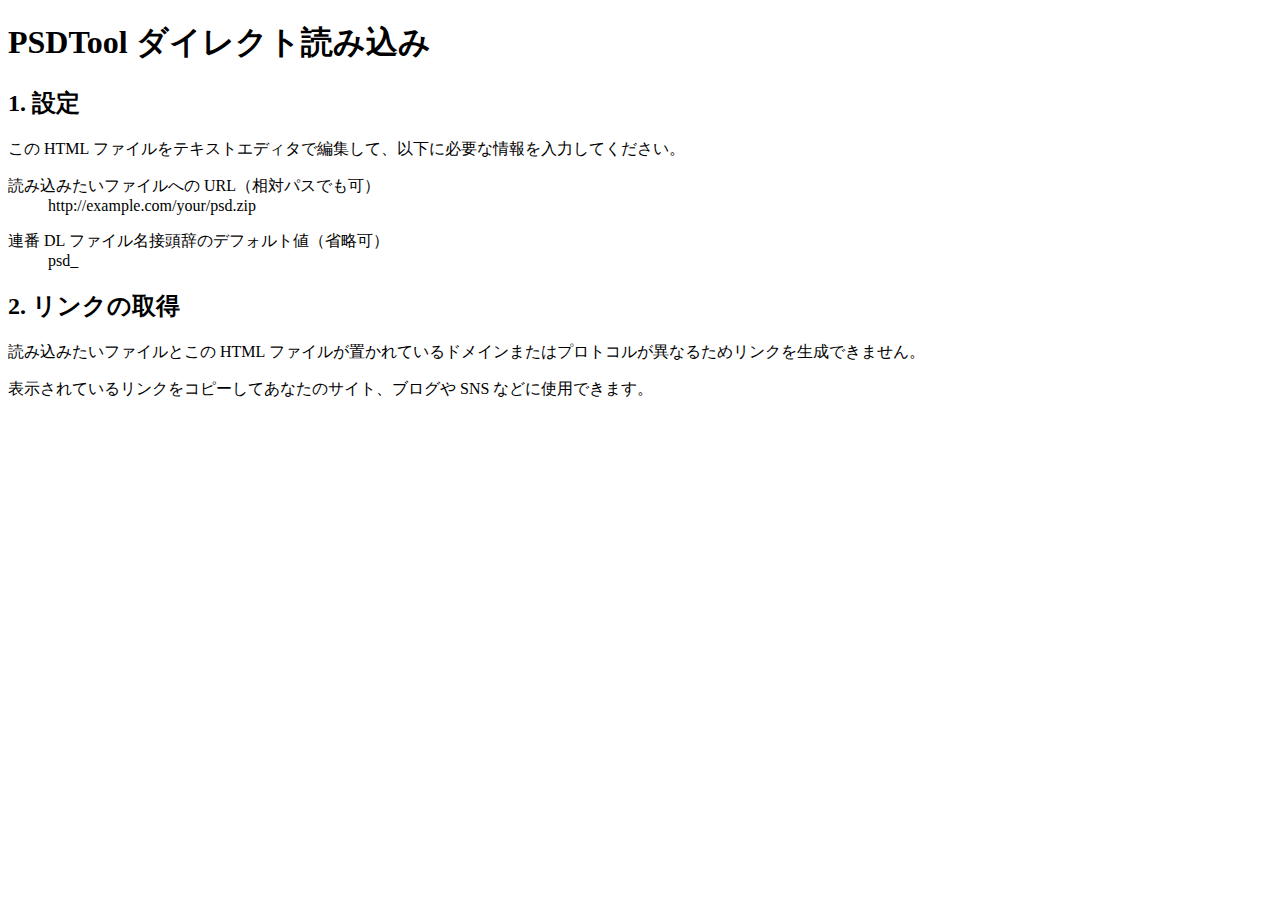
<file: psdtool/remote.html>
<!DOCTYPE html>
<meta charset="utf-8">
<title>PSDTool ダイレクト読み込み</title>

<h1>PSDTool ダイレクト読み込み</h1>

<h2>1. 設定</h2>
<p>この HTML ファイルをテキストエディタで編集して、以下に必要な情報を入力してください。</p>
<dl id="url">
	<dt>読み込みたいファイルへの URL（相対パスでも可）</dt>
	<dd>http://example.com/your/psd.zip</dd>
</dl>
<dl id="name">
	<dt>連番 DL ファイル名接頭辞のデフォルト値（省略可）</dt>
	<dd></dd>
</dl>

<h2>2. リンクの取得</h2>
<p id="addr">このファイルをサーバにアップロードしてブラウザで閲覧すると、ここに PSDTool でファイルを開くためのリンクが表示されます。</p>
<p>表示されているリンクをコピーしてあなたのサイト、ブログや SNS などに使用できます。</p>

<script>
   var origin = 'oov.github.io';

   function extractFilePrefixFromUrl(url) {
      url = url.replace(/#[^#]*$/, '');
      url = url.replace(/\?[^?]*$/, '');
      url = url.replace(/^.*?([^\/]+)$/, '$1');
      url = url.replace(/\..*$/i, '') + '_';
      return url;
   }

   function load(e) {
      var url = document.querySelector('#url dd').textContent.trim();
      var namedd = document.querySelector('#name dd');
      if (!namedd.textContent.trim()) {
         namedd.textContent = extractFilePrefixFromUrl(url);
      }
      var addr = document.getElementById('addr');
      var p = location.protocol;
      if (p == 'http:' || p == 'https:') {
         if ((url.substring(0, 7) == 'http://' || url.substring(0, 8) == 'https://') && url.indexOf(location.protocol + '//' + location.host) != 0) {
            addr.textContent = '読み込みたいファイルとこの HTML ファイルが置かれているドメインまたはプロトコルが異なるためリンクを生成できません。';
            return;
         }
         var a = document.createElement('a');
         var url = p + '//' + origin + '/psdtool/#load:xd:' + encodeURIComponent(location.href);
         a.href = url;
         a.textContent = url;
         a.target = '_blank';
         addr.removeChild(addr.firstChild);
         addr.appendChild(a);
         return;
      }
   }

   function message(e) {
      if (e.data + '//' + origin != e.origin) {
         return;
      }
      window.onmessage = null;

      var port = e.ports[0];
      port.postMessage('hello');

      var url = document.querySelector('#url dd').textContent.trim();
      var name = document.querySelector('#name dd').textContent.trim();
      if (!name) {
         name = extractFilePrefixFromUrl(url);
      }

      var xhr = new XMLHttpRequest();
      xhr.open('GET', url);
      xhr.responseType = 'arraybuffer';
      xhr.onload = function(e) {
         if (xhr.status == 200) {
            port.postMessage({
               type: 'complete',
               name: name,
               data: xhr.response
            } /*, [xhr.response]*/ );
            return;
         }
         port.postMessage({
            type: 'error',
            message: xhr.status + ' ' + xhr.statusText
         });
      };
      xhr.onerror = function(e) {
         port.postMessage({
            type: 'error'
         });
      }
      xhr.onprogress = function(e) {
         port.postMessage({
            type: 'progress',
            loaded: e.loaded,
            total: e.total
         });
      };
      xhr.send(null);
   }
   window.onload = load;
   window.onmessage = message;
</script>
</file>
<file: psdtool/css/main.css>
@charset "UTF-8";
body {
   line-height: 1.8;
   font-family: 'Hiragino Kaku Gothic ProN', 'ヒラギノ角ゴ ProN W3', Meiryo, メイリオ, Osaka, 'MS PGothic', arial, helvetica, sans-serif;
}
.psdtool-sampleimg {
   margin-right: 8px;
   margin-bottom: 8px;
}
h1 {
   margin: 4rem 0 4rem;
   font-size: 5rem;
   font-family: 'Roboto Condensed', sans-serif;
   letter-spacing: -1px;
}
h1 small {
   font-family: 'Hiragino Kaku Gothic ProN', 'ヒラギノ角ゴ ProN W3', Meiryo, メイリオ, Osaka, 'MS PGothic', arial, helvetica, sans-serif;
   font-size: 30%;
   letter-spacing: 0;
}
.psdtool-header {
   margin: 4rem 0;
   line-height: 5rem;
   text-align: right;
}
.psdtool-header a {
   vertical-align: bottom;
}
.psdtool-loading {
   visibility: hidden;
   opacity: 0;
}
.psdtool-loaded {
   transition: opacity 0.25s;
   visibility: visible;
   opacity: 1;
}
#manual dt {
   margin-top: 1em;
   margin-bottom: 0.5em;
}
#manual dd {
   padding-left: 2em;
}
#manual h2 {
   border-bottom: 0.25em solid #dde;
   padding: 0 0.3em 0.1em 0;
   margin: 6rem 0 2rem;
   display: inline-block;
   border-radius: 0 0 0.25em 0;
}
#manual h3,
#manual h4 {
   margin: 2rem 0 2rem;
}
#manual .psdtool-thumb {
   box-sizing: content-box;
   border: 1px solid #ddd;
   box-shadow: 0 1px 4px #eee;
   border-radius: 3px;
   padding: 8px;
}
#dropzone,
#pfv-dropzone,
#pfv-dropzone2,
#try-sample {
   min-height: 26rem;
   border: 1px dashed transparent;
   background-color: #fff;
}
#pfv-dropzone {
   min-height: 8rem;
}
#dropzone input[type=file],
#pfv-dropzone input[type=file] {
   display: block;
   width: 100%;
}
#dropzone.psdtool-drop-active,
#pfv-dropzone.psdtool-drop-active,
#pfv-dropzone2.psdtool-drop-active {
   border: 1px dashed #4bf;
   background-color: #def;
}
#additional-options {
   margin-top: 8rem;
}
#progress-dialog-progress-bar {
   transition: none;
}
#error-report-ui {
   display: none;
}
#main {
   display: none;
   position: absolute;
   left: 0;
   top: 0;
   width: 100vw;
   height: 100vh;
   overflow: hidden;
}
#side-container {
   background: #fff;
   position: absolute;
   left: 0;
   top: 0;
   min-width: 32px;
   width: 29vw;
   height: 100vh;
   overflow: auto;
   box-sizing: border-box;
   border-right: 1px solid #888;
}
#jstree-marker {
   z-index: 10000;
}
#side-body {
   overflow: auto;
}
#side-tab {
   background: linear-gradient(to bottom, #fff 0%, #eee 100%);
}
#side-tab > li:first-child {
   margin-left: 8px;
}
#side-tab > li > a {
   font-size: 0.8em;
   padding: 4px 12px;
   margin-top: 8px;
   user-select: none;
   -moz-user-select: none;
   -webkit-user-select: none;
   -ms-user-select: none;
   outline: 0;
}
#side-tab > li.active > a {
   box-shadow: 1px -1px 2px #ddd;
   border-top: 2px solid #9bf;
}
.psdtool-tab-pane {
   position: relative;
}
.psdtool-tab-toolbar {
   position: absolute;
   background: linear-gradient(to bottom, #ffffff 0%, #efefef 100%);
   left: 0;
   right: 0;
   top: 0;
   padding: 8px;
   border-bottom: 1px solid #ddd;
}
.jstree-default .jstree-node {
   margin-left: 12px;
}
#filter-tree,
#filter-tree ul {
   list-style-type: none;
   padding-left: 0;
}
#filter-tree ul {
   margin-left: 2em;
}
#filter-tree.disabled {
   display: none;
}
#filter-tree li.checked {
   background-color: #def;
}
#filter-tree li.disabled {
   display: none;
}
#filter-tree li:not(.checked) {
   color: #888;
   background-color: #fff;
}
#filter-tree label {
   margin: 0;
}
#filter-tree input[type=checkbox] {
   margin: 0 4px;
}
#bulk-rename-tree,
#bulk-rename-tree ul {
   list-style-type: none;
   padding-left: 1em;
}
#splitter {
   left: 29vw;
   width: 4px;
}
#main-container {
   position: absolute;
   left: 29vw;
   top: 0;
   padding: 0;
   margin: 0;
   right: 0;
   height: 100vh;
   overflow: hidden;
   background: #ccc;
}
#misc-ui {
   box-sizing: border-box;
   margin: 0;
   background: #fff;
   border-bottom: #bbb 1px solid;
}
#misc-ui .psdtool-ui-item {
   padding: 8px 0.6em;
}
#fixed-side {
   padding: 0;
}
@media (min-width: 768px) {
   #max-pixels,
   #seq-dl-num,
   #rename-start-number {
      width: 5rem;
      padding: 0 0 0 4px;
   }
   #seq-dl-prefix {
      width: 14rem;
      padding: 0 4px;
   }
}
#preview-container {
   padding: 0;
   margin: 0;
   overflow: auto;
}
#preview-background {
   margin: auto;
   display: block;
   position: relative;
   box-sizing: content-box;
   background: url(../img/transparent.gif);
   border: 1px solid #888;
}
#preview-background.reader {
   background: url(../img/transparent_reader.gif);
   border-color: #88f;
}
#preview-notice {
   user-select: none;
   -moz-user-select: none;
   -webkit-user-select: none;
   -ms-user-select: none;
   cursor: default;
   color: #008;
   text-shadow: 1px 1px 1px #fff;
   display: none;
   position: absolute;
   left: 4px;
   top: 4px;
   line-height: 1;
   font-size: 1rem;
   font-weight: bold;
}
#preview-background.reader #preview-notice {
   display: block;
}
#preview {
   margin: auto;
   display: block;
}
.psdtool-item-flip-x,
.psdtool-item-flip-y,
.psdtool-item-flip-xy,
.psdtool-flip-x .psdtool-item-flip-x-orig,
.psdtool-flip-y .psdtool-item-flip-y-orig,
.psdtool-flip-xy .psdtool-item-flip-xy-orig {
   display: none;
}
.psdtool-flip-x .psdtool-item-flip-x,
.psdtool-flip-y .psdtool-item-flip-y,
.psdtool-flip-xy .psdtool-item-flip-xy {
   display: block;
}
label {
   user-select: none;
   -moz-user-select: none;
   -webkit-user-select: none;
   -ms-user-select: none;
   font-weight: normal;
}
.psdtool-layer-name {
   background: #f8f8f8;
   border: 1px solid #ddd;
   margin-bottom: -1px;
}
.psdtool-layer-name label {
   margin: 0;
   display: block;
   padding: 4px;
   white-space: nowrap;
}
#invert input,
.psdtool-layer-name input {
   margin: 0;
   vertical-align: middle;
}
.psdtool-folder > ul {
   transition: opacity 0.25s;
   opacity: 1;
}
.psdtool-folder.psdtool-hidden > ul,
.psdtool-hidden-by-clipping > .psdtool-layer-name > label {
   opacity: 0.25;
}
.psdtool-thumbnail {
   border: 1px solid #ddd;
   vertical-align: middle;
   width: 24px;
   height: 24px;
}
#faview,
#show-layer-tree-view,
.faview-active #layer-tree,
.faview-active #show-faview {
   display: none;
}
#layer-tree,
#show-faview,
.faview-active #faview,
.faview-active #show-layer-tree-view {
   display: block;
}
#layer-tree {
   padding: 8px 0 0 0;
   margin-bottom: 0;
}
#layer-tree ul {
   padding-left: 16px;
}
#layer-tree li {
   list-style-type: none;
}
#invert input,
.psdtool-layer-name input,
#layer-tree .psdtool-icon,
#layer-tree .psdtool-thumbnail {
   margin-right: 0.5rem;
}
#layer-tree .psdtool-icon {
   margin-right: 0.75rem;
}
.psdtool-clipped-mark {
   height: 1rem;
   margin: 0 0.5rem 0 0.25rem;
}
#faview {
   padding: 8px 0 0 0;
}
#faview-tree,
#faview-tree ul {
   list-style-type: none;
}
#faview-tree,
#faview-tree > li > ul {
   padding: 0;
}
#faview-tree li {
   margin-top: 1em;
}
#faview-tree ul {
   padding: 0 0 0 1em;
}
.psdtool-faview-select-container {
   position: relative;
   margin: 0 3em;
}
.psdtool-faview-prev,
.psdtool-faview-next {
   position: absolute;
   top: 0;
   width: 3em;
   border: 0;
}
.psdtool-faview-prev:focus,
.psdtool-faview-next:focus,
.psdtool-faview-prev:active:focus,
.psdtool-faview-next:active:focus {
   outline: 0;
}
.psdtool-faview-prev {
   left: 0;
   margin-left: -3em;
}
.psdtool-faview-next {
   right: 0;
   margin-right: -3em;
}
.psdtool-export-faview-type-caption {
   min-width: 15em;
   display: inline-block;
}
#readme {
   font: 12pt/1.7 Osaka-mono, "Osaka-等幅", "MS Gothic", monospace;
   white-space: pre-wrap;
   padding: 0;
   border: 0;
   background: transparent;
}
</file>
<file: psdtool/css/3rd.min.css>
/*!

Split Pane v0.8.0

Copyright (c) 2014 Simon Hagström

Released under the MIT license
https://raw.github.com/shagstrom/split-pane/master/LICENSE

*/.jstree-anchor:focus,.vakata-context li>a:focus{outline:0}.jstree-anchor,.jstree-node{white-space:nowrap}.split-pane{position:relative;height:100%;width:100%;overflow:hidden}.split-pane.fixed-bottom>.split-pane-component,.split-pane.fixed-top>.split-pane-component,.split-pane.horizontal-percent>.split-pane-component{position:absolute;left:0;width:100%;overflow:auto;top:auto;bottom:0;z-index:1}.split-pane.fixed-bottom>.split-pane-component:first-child,.split-pane.fixed-top>.split-pane-component:first-child,.split-pane.horizontal-percent>.split-pane-component:first-child{top:0;bottom:auto}.split-pane.fixed-bottom>.split-pane-divider,.split-pane.fixed-top>.split-pane-divider,.split-pane.horizontal-percent>.split-pane-divider{position:absolute;width:100%;left:0;cursor:row-resize;z-index:2}.split-pane.fixed-bottom>.split-pane-divider>.split-pane-divider-inner,.split-pane.fixed-top>.split-pane-divider>.split-pane-divider-inner,.split-pane.horizontal-percent>.split-pane-divider>.split-pane-divider-inner{position:absolute;top:-5px;left:0;box-sizing:content-box;width:100%;height:100%;padding:5px 0}.split-pane.fixed-left>.split-pane-component,.split-pane.fixed-right>.split-pane-component,.split-pane.vertical-percent>.split-pane-component{position:absolute;top:0;height:100%;overflow:auto;left:auto;right:0;z-index:1}.split-pane.fixed-left>.split-pane-component:first-child,.split-pane.fixed-right>.split-pane-component:first-child,.split-pane.vertical-percent>.split-pane-component:first-child{left:0;right:auto}.split-pane.fixed-left>.split-pane-divider,.split-pane.fixed-right>.split-pane-divider,.split-pane.vertical-percent>.split-pane-divider{position:absolute;height:100%;top:0;cursor:col-resize;z-index:2}.split-pane.fixed-left>.split-pane-divider>.split-pane-divider-inner,.split-pane.fixed-right>.split-pane-divider>.split-pane-divider-inner,.split-pane.vertical-percent>.split-pane-divider>.split-pane-divider-inner{position:absolute;top:0;left:-5px;box-sizing:content-box;width:100%;height:100%;padding:0 5px}.split-pane-resize-shim{position:absolute;top:0;left:0;width:100%;height:100%;z-index:10000;display:none}.split-pane.fixed-left>.split-pane-resize-shim,.split-pane.fixed-right>.split-pane-resize-shim,.split-pane.vertical-percent>.split-pane-resize-shim{cursor:col-resize}.split-pane.fixed-bottom>.split-pane-resize-shim,.split-pane.fixed-top>.split-pane-resize-shim,.split-pane.horizontal-percent>.split-pane-resize-shim{cursor:row-resize}.jstree-children,.jstree-container-ul,.jstree-node{display:block;margin:0;padding:0;list-style-type:none;list-style-image:none}.jstree-anchor,.jstree-icon,.jstree-icon:empty{display:inline-block;margin:0;vertical-align:top}.jstree-anchor{padding:0 4px 0 1px}.jstree-anchor,.jstree-anchor:active,.jstree-anchor:hover,.jstree-anchor:link,.jstree-anchor:visited{text-decoration:none;color:inherit}.jstree-icon,.jstree-icon:empty{text-decoration:none;padding:0;text-align:center}.jstree-ocl{cursor:pointer}.jstree-leaf>.jstree-ocl{cursor:default}.jstree .jstree-open>.jstree-children{display:block}.jstree .jstree-closed>.jstree-children,.jstree .jstree-leaf>.jstree-children,.jstree-anchor>.jstree-themeicon-hidden,.jstree-hidden,.jstree-no-icons .jstree-themeicon{display:none}.jstree-anchor>.jstree-themeicon{margin-right:2px}.jstree-rtl .jstree-anchor{padding:0 1px 0 4px}.jstree-rtl .jstree-anchor>.jstree-themeicon{margin-left:2px;margin-right:0}.jstree-rtl .jstree-node{margin-left:0}.jstree-rtl .jstree-container-ul>.jstree-node{margin-right:0}.jstree-wholerow-ul{position:relative;display:inline-block;min-width:100%}.jstree-wholerow-ul .jstree-leaf>.jstree-ocl{cursor:pointer}.jstree-wholerow-ul .jstree-anchor,.jstree-wholerow-ul .jstree-icon{position:relative}.jstree-wholerow-ul .jstree-wholerow{width:100%;cursor:pointer;position:absolute;left:0;-webkit-user-select:none;-moz-user-select:none;-ms-user-select:none;user-select:none}.vakata-context{display:none}.vakata-context,.vakata-context ul{margin:0;padding:2px;position:absolute;background:#f5f5f5;border:1px solid #979797;box-shadow:2px 2px 2px #999}.vakata-context .vakata-context-hover>a,.vakata-context li>a:hover{position:relative;background-color:#e8eff7;box-shadow:0 0 2px #0a6aa1}.vakata-context ul{list-style:none;left:100%;margin-top:-2.7em;margin-left:-4px}.vakata-context .vakata-context-right ul{left:auto;right:100%;margin-left:auto;margin-right:-4px}.vakata-context li{list-style:none;display:inline}.vakata-context li>a{display:block;padding:0 2em;text-decoration:none;width:auto;color:#000;white-space:nowrap;line-height:2.4em;text-shadow:1px 1px 0 #fff;border-radius:1px}.vakata-context li>a>i,.vakata-context li>a>i:empty{width:2.4em;line-height:2.4em}.vakata-context li>a.vakata-context-parent{background-image:url([data-uri]);background-position:right center;background-repeat:no-repeat}.vakata-context .vakata-context-separator>a,.vakata-context .vakata-context-separator>a:hover{background:#fff;border:0;border-top:1px solid #e2e3e3;height:1px;min-height:1px;max-height:1px;padding:0;margin:0 0 0 2.4em;border-left:1px solid #e0e0e0;text-shadow:0 0 0 transparent;box-shadow:0 0 0 transparent;border-radius:0}.vakata-context .vakata-contextmenu-disabled a,.vakata-context .vakata-contextmenu-disabled a:hover{color:silver;background-color:transparent;border:0;box-shadow:0 0 0}.vakata-context li>a>i{text-decoration:none;display:inline-block;height:2.4em;background:0 0;margin:0 0 0 -2em;vertical-align:top;text-align:center}.vakata-context li>a .vakata-contextmenu-sep{display:inline-block;width:1px;height:2.4em;background:#fff;margin:0 .5em 0 0;border-left:1px solid #e2e3e3}.vakata-context .vakata-contextmenu-shortcut{font-size:.8em;color:silver;opacity:.5;display:none}.vakata-context-rtl ul{left:auto;right:100%;margin-left:auto;margin-right:-4px}.vakata-context-rtl li>a.vakata-context-parent{background-image:url([data-uri]);background-position:left center;background-repeat:no-repeat}.vakata-context-rtl .vakata-context-separator>a{margin:0 2.4em 0 0;border-left:0;border-right:1px solid #e2e3e3}.vakata-context-rtl .vakata-context-left ul{right:auto;left:100%;margin-left:-4px;margin-right:auto}.vakata-context-rtl li>a>i{margin:0 -2em 0 0}.vakata-context-rtl li>a .vakata-contextmenu-sep{margin:0 0 0 .5em;border-left-color:#fff;background:#e2e3e3}#jstree-marker{position:absolute;top:0;left:0;margin:-5px 0 0;padding:0;border-right:0;border-top:5px solid transparent;border-bottom:5px solid transparent;border-left:5px solid;width:0;height:0;font-size:0;line-height:0}#jstree-dnd{line-height:16px;margin:0;padding:4px}#jstree-dnd .jstree-copy,#jstree-dnd .jstree-icon{display:inline-block;text-decoration:none;margin:0 2px 0 0;padding:0;width:16px;height:16px}#jstree-dnd .jstree-ok{background:green}#jstree-dnd .jstree-er{background:red}#jstree-dnd .jstree-copy{margin:0 2px}.jstree-default .jstree-icon,.jstree-default .jstree-node{background-repeat:no-repeat;background-color:transparent}.jstree-default .jstree-anchor,.jstree-default .jstree-wholerow{transition:background-color .15s,box-shadow .15s}.jstree-default .jstree-hovered{background:#e7f4f9;border-radius:2px;box-shadow:inset 0 0 1px #ccc}.jstree-default .jstree-clicked{background:#beebff;border-radius:2px;box-shadow:inset 0 0 1px #999}.jstree-default .jstree-no-icons .jstree-anchor>.jstree-themeicon{display:none}.jstree-default .jstree-disabled{color:#666}.jstree-default .jstree-disabled.jstree-hovered{box-shadow:none}.jstree-default .jstree-disabled>.jstree-icon{opacity:.8;filter:url("data:image/svg+xml;utf8,<svg xmlns=\'http://www.w3.org/2000/svg\'><filter id=\'jstree-grayscale\'><feColorMatrix type=\'matrix\' values=\'0.3333 0.3333 0.3333 0 0 0.3333 0.3333 0.3333 0 0 0.3333 0.3333 0.3333 0 0 0 0 0 1 0\'/></filter></svg>#jstree-grayscale");filter:gray;-webkit-filter:grayscale(100%)}.jstree-default .jstree-search{font-style:italic;color:#8b0000;font-weight:700}.jstree-default .jstree-no-checkboxes .jstree-checkbox{display:none!important}.jstree-default.jstree-checkbox-no-clicked .jstree-clicked{background:0 0;box-shadow:none}.jstree-default.jstree-checkbox-no-clicked .jstree-clicked.jstree-hovered{background:#e7f4f9}.jstree-default.jstree-checkbox-no-clicked>.jstree-wholerow-ul .jstree-wholerow-clicked{background:0 0}.jstree-default.jstree-checkbox-no-clicked>.jstree-wholerow-ul .jstree-wholerow-clicked.jstree-wholerow-hovered{background:#e7f4f9}.jstree-default>.jstree-striped{min-width:100%;display:inline-block;background:url([data-uri]) left top}.jstree-default>.jstree-wholerow-ul .jstree-clicked,.jstree-default>.jstree-wholerow-ul .jstree-hovered{background:0 0;box-shadow:none;border-radius:0}.jstree-default .jstree-wholerow{-moz-box-sizing:border-box;-webkit-box-sizing:border-box;box-sizing:border-box;height:24px}.jstree-default .jstree-wholerow-hovered{background:#e7f4f9}.jstree-default .jstree-wholerow-clicked{background:#beebff;background:-webkit-linear-gradient(top,#beebff 0,#a8e4ff 100%);background:linear-gradient(to bottom,#beebff 0,#a8e4ff 100%)}.jstree-default .jstree-node{min-height:24px;line-height:24px;margin-left:24px;min-width:24px;background-position:-292px -4px;background-repeat:repeat-y}.jstree-default .jstree-anchor{line-height:24px;height:24px}.jstree-default .jstree-icon,.jstree-default .jstree-icon:empty{width:24px;height:24px;line-height:24px}.jstree-default .jstree-icon,.jstree-default .jstree-node{background-image:url(../js/3rd/jstree/32px.png)}.jstree-default .jstree-last{background:0 0}.jstree-default .jstree-open>.jstree-ocl{background-position:-132px -4px}.jstree-default .jstree-closed>.jstree-ocl{background-position:-100px -4px}.jstree-default .jstree-leaf>.jstree-ocl{background-position:-68px -4px}.jstree-default .jstree-themeicon{background-position:-260px -4px}.jstree-default>.jstree-no-dots .jstree-leaf>.jstree-ocl,.jstree-default>.jstree-no-dots .jstree-node{background:0 0}.jstree-default>.jstree-no-dots .jstree-open>.jstree-ocl{background-position:-36px -4px}.jstree-default>.jstree-no-dots .jstree-closed>.jstree-ocl{background-position:-4px -4px}.jstree-default .jstree-disabled,.jstree-default .jstree-disabled.jstree-hovered{background:0 0}.jstree-default .jstree-disabled.jstree-clicked{background:#efefef}.jstree-default .jstree-checkbox{background-position:-164px -4px}.jstree-default .jstree-checkbox:hover{background-position:-164px -36px}.jstree-default .jstree-checked>.jstree-checkbox,.jstree-default.jstree-checkbox-selection .jstree-clicked>.jstree-checkbox{background-position:-228px -4px}.jstree-default .jstree-checked>.jstree-checkbox:hover,.jstree-default.jstree-checkbox-selection .jstree-clicked>.jstree-checkbox:hover{background-position:-228px -36px}.jstree-default .jstree-anchor>.jstree-undetermined{background-position:-196px -4px}.jstree-default .jstree-anchor>.jstree-undetermined:hover{background-position:-196px -36px}.jstree-default .jstree-checkbox-disabled{opacity:.8;filter:url("data:image/svg+xml;utf8,<svg xmlns=\'http://www.w3.org/2000/svg\'><filter id=\'jstree-grayscale\'><feColorMatrix type=\'matrix\' values=\'0.3333 0.3333 0.3333 0 0 0.3333 0.3333 0.3333 0 0 0.3333 0.3333 0.3333 0 0 0 0 0 1 0\'/></filter></svg>#jstree-grayscale");filter:gray;-webkit-filter:grayscale(100%)}.jstree-default>.jstree-striped{background-size:auto 48px}.jstree-default.jstree-rtl .jstree-node{margin-right:24px;background-position:100% 1px;background-repeat:repeat-y}.jstree-default.jstree-rtl .jstree-open>.jstree-ocl{background-position:-132px -36px}.jstree-default.jstree-rtl .jstree-closed>.jstree-ocl{background-position:-100px -36px}.jstree-default.jstree-rtl .jstree-leaf>.jstree-ocl{background-position:-68px -36px}.jstree-default.jstree-rtl>.jstree-no-dots .jstree-leaf>.jstree-ocl,.jstree-default.jstree-rtl>.jstree-no-dots .jstree-node{background:0 0}.jstree-default.jstree-rtl>.jstree-no-dots .jstree-open>.jstree-ocl{background-position:-36px -36px}.jstree-default.jstree-rtl>.jstree-no-dots .jstree-closed>.jstree-ocl{background-position:-4px -36px}.jstree-default .jstree-themeicon-custom{background-color:transparent;background-image:none;background-position:0 0}.jstree-default>.jstree-container-ul .jstree-loading>.jstree-ocl{background:url(../js/3rd/jstree/throbber.gif) center center no-repeat}.jstree-default .jstree-file{background:url(../js/3rd/jstree/32px.png) -100px -68px no-repeat}.jstree-default .jstree-folder{background:url(../js/3rd/jstree/32px.png) -260px -4px no-repeat}.jstree-default>.jstree-container-ul>.jstree-node{margin-left:0;margin-right:0}#jstree-dnd.jstree-default{line-height:24px;padding:0 4px}#jstree-dnd.jstree-default .jstree-er,#jstree-dnd.jstree-default .jstree-ok{background-image:url(../js/3rd/jstree/32px.png);background-repeat:no-repeat;background-color:transparent}#jstree-dnd.jstree-default i{background:0 0;width:24px;height:24px;line-height:24px}#jstree-dnd.jstree-default .jstree-ok{background-position:-4px -68px}#jstree-dnd.jstree-default .jstree-er{background-position:-36px -68px}.jstree-default.jstree-rtl .jstree-node{background-image:url([data-uri])}.jstree-default.jstree-rtl .jstree-last{background:0 0}.jstree-default-small .jstree-node{min-height:18px;line-height:18px;margin-left:18px;min-width:18px;background-position:-295px -7px;background-repeat:repeat-y}.jstree-default-small .jstree-anchor{line-height:18px;height:18px}.jstree-default-small .jstree-icon,.jstree-default-small .jstree-icon:empty{width:18px;height:18px;line-height:18px}.jstree-default-small .jstree-wholerow{height:18px}.jstree-default-small .jstree-icon,.jstree-default-small .jstree-node{background-image:url(../js/3rd/jstree/32px.png)}.jstree-default-small .jstree-last{background:0 0}.jstree-default-small .jstree-open>.jstree-ocl{background-position:-135px -7px}.jstree-default-small .jstree-closed>.jstree-ocl{background-position:-103px -7px}.jstree-default-small .jstree-leaf>.jstree-ocl{background-position:-71px -7px}.jstree-default-small .jstree-themeicon{background-position:-263px -7px}.jstree-default-small>.jstree-no-dots .jstree-leaf>.jstree-ocl,.jstree-default-small>.jstree-no-dots .jstree-node{background:0 0}.jstree-default-small>.jstree-no-dots .jstree-open>.jstree-ocl{background-position:-39px -7px}.jstree-default-small>.jstree-no-dots .jstree-closed>.jstree-ocl{background-position:-7px -7px}.jstree-default-small .jstree-disabled,.jstree-default-small .jstree-disabled.jstree-hovered{background:0 0}.jstree-default-small .jstree-disabled.jstree-clicked{background:#efefef}.jstree-default-small .jstree-checkbox{background-position:-167px -7px}.jstree-default-small .jstree-checkbox:hover{background-position:-167px -39px}.jstree-default-small .jstree-checked>.jstree-checkbox,.jstree-default-small.jstree-checkbox-selection .jstree-clicked>.jstree-checkbox{background-position:-231px -7px}.jstree-default-small .jstree-checked>.jstree-checkbox:hover,.jstree-default-small.jstree-checkbox-selection .jstree-clicked>.jstree-checkbox:hover{background-position:-231px -39px}.jstree-default-small .jstree-anchor>.jstree-undetermined{background-position:-199px -7px}.jstree-default-small .jstree-anchor>.jstree-undetermined:hover{background-position:-199px -39px}.jstree-default-small .jstree-checkbox-disabled{opacity:.8;filter:url("data:image/svg+xml;utf8,<svg xmlns=\'http://www.w3.org/2000/svg\'><filter id=\'jstree-grayscale\'><feColorMatrix type=\'matrix\' values=\'0.3333 0.3333 0.3333 0 0 0.3333 0.3333 0.3333 0 0 0.3333 0.3333 0.3333 0 0 0 0 0 1 0\'/></filter></svg>#jstree-grayscale");filter:gray;-webkit-filter:grayscale(100%)}.jstree-default-small>.jstree-striped{background-size:auto 36px}.jstree-default-small.jstree-rtl .jstree-node{margin-right:18px;background-position:100% 1px;background-repeat:repeat-y}.jstree-default-small.jstree-rtl .jstree-open>.jstree-ocl{background-position:-135px -39px}.jstree-default-small.jstree-rtl .jstree-closed>.jstree-ocl{background-position:-103px -39px}.jstree-default-small.jstree-rtl .jstree-leaf>.jstree-ocl{background-position:-71px -39px}.jstree-default-small.jstree-rtl>.jstree-no-dots .jstree-leaf>.jstree-ocl,.jstree-default-small.jstree-rtl>.jstree-no-dots .jstree-node{background:0 0}.jstree-default-small.jstree-rtl>.jstree-no-dots .jstree-open>.jstree-ocl{background-position:-39px -39px}.jstree-default-small.jstree-rtl>.jstree-no-dots .jstree-closed>.jstree-ocl{background-position:-7px -39px}.jstree-default-small .jstree-themeicon-custom{background-color:transparent;background-image:none;background-position:0 0}.jstree-default-small>.jstree-container-ul .jstree-loading>.jstree-ocl{background:url(../js/3rd/jstree/throbber.gif) center center no-repeat}.jstree-default-small .jstree-file{background:url(../js/3rd/jstree/32px.png) -103px -71px no-repeat}.jstree-default-small .jstree-folder{background:url(../js/3rd/jstree/32px.png) -263px -7px no-repeat}.jstree-default-small>.jstree-container-ul>.jstree-node{margin-left:0;margin-right:0}#jstree-dnd.jstree-default-small{line-height:18px;padding:0 4px}#jstree-dnd.jstree-default-small .jstree-er,#jstree-dnd.jstree-default-small .jstree-ok{background-image:url(../js/3rd/jstree/32px.png);background-repeat:no-repeat;background-color:transparent}#jstree-dnd.jstree-default-small i{background:0 0;width:18px;height:18px;line-height:18px}#jstree-dnd.jstree-default-small .jstree-ok{background-position:-7px -71px}#jstree-dnd.jstree-default-small .jstree-er{background-position:-39px -71px}.jstree-default-small.jstree-rtl .jstree-node{background-image:url([data-uri])}.jstree-default-small.jstree-rtl .jstree-last{background:0 0}.jstree-default-large .jstree-node{min-height:32px;line-height:32px;margin-left:32px;min-width:32px;background-position:-288px 0;background-repeat:repeat-y}.jstree-default-large .jstree-anchor{line-height:32px;height:32px}.jstree-default-large .jstree-icon,.jstree-default-large .jstree-icon:empty{width:32px;height:32px;line-height:32px}.jstree-default-large .jstree-wholerow{height:32px}.jstree-default-large .jstree-icon,.jstree-default-large .jstree-node{background-image:url(../js/3rd/jstree/32px.png)}.jstree-default-large .jstree-last{background:0 0}.jstree-default-large .jstree-open>.jstree-ocl{background-position:-128px 0}.jstree-default-large .jstree-closed>.jstree-ocl{background-position:-96px 0}.jstree-default-large .jstree-leaf>.jstree-ocl{background-position:-64px 0}.jstree-default-large .jstree-themeicon{background-position:-256px 0}.jstree-default-large>.jstree-no-dots .jstree-leaf>.jstree-ocl,.jstree-default-large>.jstree-no-dots .jstree-node{background:0 0}.jstree-default-large>.jstree-no-dots .jstree-open>.jstree-ocl{background-position:-32px 0}.jstree-default-large>.jstree-no-dots .jstree-closed>.jstree-ocl{background-position:0 0}.jstree-default-large .jstree-disabled,.jstree-default-large .jstree-disabled.jstree-hovered{background:0 0}.jstree-default-large .jstree-disabled.jstree-clicked{background:#efefef}.jstree-default-large .jstree-checkbox{background-position:-160px 0}.jstree-default-large .jstree-checkbox:hover{background-position:-160px -32px}.jstree-default-large .jstree-checked>.jstree-checkbox,.jstree-default-large.jstree-checkbox-selection .jstree-clicked>.jstree-checkbox{background-position:-224px 0}.jstree-default-large .jstree-checked>.jstree-checkbox:hover,.jstree-default-large.jstree-checkbox-selection .jstree-clicked>.jstree-checkbox:hover{background-position:-224px -32px}.jstree-default-large .jstree-anchor>.jstree-undetermined{background-position:-192px 0}.jstree-default-large .jstree-anchor>.jstree-undetermined:hover{background-position:-192px -32px}.jstree-default-large .jstree-checkbox-disabled{opacity:.8;filter:url("data:image/svg+xml;utf8,<svg xmlns=\'http://www.w3.org/2000/svg\'><filter id=\'jstree-grayscale\'><feColorMatrix type=\'matrix\' values=\'0.3333 0.3333 0.3333 0 0 0.3333 0.3333 0.3333 0 0 0.3333 0.3333 0.3333 0 0 0 0 0 1 0\'/></filter></svg>#jstree-grayscale");filter:gray;-webkit-filter:grayscale(100%)}.jstree-default-large>.jstree-striped{background-size:auto 64px}.jstree-default-large.jstree-rtl .jstree-node{margin-right:32px;background-position:100% 1px;background-repeat:repeat-y}.jstree-default-large.jstree-rtl .jstree-open>.jstree-ocl{background-position:-128px -32px}.jstree-default-large.jstree-rtl .jstree-closed>.jstree-ocl{background-position:-96px -32px}.jstree-default-large.jstree-rtl .jstree-leaf>.jstree-ocl{background-position:-64px -32px}.jstree-default-large.jstree-rtl>.jstree-no-dots .jstree-leaf>.jstree-ocl,.jstree-default-large.jstree-rtl>.jstree-no-dots .jstree-node{background:0 0}.jstree-default-large.jstree-rtl>.jstree-no-dots .jstree-open>.jstree-ocl{background-position:-32px -32px}.jstree-default-large.jstree-rtl>.jstree-no-dots .jstree-closed>.jstree-ocl{background-position:0 -32px}.jstree-default-large .jstree-themeicon-custom{background-color:transparent;background-image:none;background-position:0 0}.jstree-default-large>.jstree-container-ul .jstree-loading>.jstree-ocl{background:url(../js/3rd/jstree/throbber.gif) center center no-repeat}.jstree-default-large .jstree-file{background:url(../js/3rd/jstree/32px.png) -96px -64px no-repeat}.jstree-default-large .jstree-folder{background:url(../js/3rd/jstree/32px.png) -256px 0 no-repeat}.jstree-default-large>.jstree-container-ul>.jstree-node{margin-left:0;margin-right:0}#jstree-dnd.jstree-default-large{line-height:32px;padding:0 4px}#jstree-dnd.jstree-default-large .jstree-er,#jstree-dnd.jstree-default-large .jstree-ok{background-image:url(../js/3rd/jstree/32px.png);background-repeat:no-repeat;background-color:transparent}#jstree-dnd.jstree-default-large i{background:0 0;width:32px;height:32px;line-height:32px}#jstree-dnd.jstree-default-large .jstree-ok{background-position:0 -64px}#jstree-dnd.jstree-default-large .jstree-er{background-position:-32px -64px}.jstree-default-large.jstree-rtl .jstree-node{background-image:url([data-uri])}.jstree-default-large.jstree-rtl .jstree-last{background:0 0}@media (max-width:768px){#jstree-dnd.jstree-dnd-responsive{line-height:40px;font-weight:700;font-size:1.1em;text-shadow:1px 1px #fff}#jstree-dnd.jstree-dnd-responsive>i{background:0 0;width:40px;height:40px}#jstree-dnd.jstree-dnd-responsive>.jstree-ok{background-image:url(../js/3rd/jstree/40px.png);background-position:0 -200px;background-size:120px 240px}#jstree-dnd.jstree-dnd-responsive>.jstree-er{background-image:url(../js/3rd/jstree/40px.png);background-position:-40px -200px;background-size:120px 240px}#jstree-marker.jstree-dnd-responsive{border-left-width:10px;border-top-width:10px;border-bottom-width:10px;margin-top:-10px}.jstree-default-responsive .jstree-leaf>.jstree-ocl,.jstree-default-responsive .jstree-node{background:0 0}.jstree-default-responsive .jstree-node{min-height:40px;line-height:40px;margin-left:40px;min-width:40px;white-space:nowrap}.jstree-default-responsive .jstree-anchor{line-height:40px;height:40px;font-weight:700;font-size:1.1em;text-shadow:1px 1px #fff}.jstree-default-responsive .jstree-icon,.jstree-default-responsive .jstree-icon:empty{width:40px;height:40px;line-height:40px}.jstree-default-responsive.jstree-rtl .jstree-node{margin-left:0;margin-right:40px}.jstree-default-responsive.jstree-rtl .jstree-container-ul>.jstree-node{margin-right:0}.jstree-default-responsive .jstree-checkbox,.jstree-default-responsive .jstree-ocl,.jstree-default-responsive .jstree-themeicon{background-size:120px 240px}.jstree-default-responsive .jstree-leaf>.jstree-ocl{background:0 0}.jstree-default-responsive .jstree-open>.jstree-ocl{background-position:0 0!important}.jstree-default-responsive .jstree-closed>.jstree-ocl{background-position:0 -40px!important}.jstree-default-responsive.jstree-rtl .jstree-closed>.jstree-ocl{background-position:-40px 0!important}.jstree-default-responsive .jstree-themeicon{background-position:-40px -40px}.jstree-default-responsive .jstree-checkbox,.jstree-default-responsive .jstree-checkbox:hover{background-position:-40px -80px}.jstree-default-responsive .jstree-checked>.jstree-checkbox,.jstree-default-responsive .jstree-checked>.jstree-checkbox:hover,.jstree-default-responsive.jstree-checkbox-selection .jstree-clicked>.jstree-checkbox,.jstree-default-responsive.jstree-checkbox-selection .jstree-clicked>.jstree-checkbox:hover{background-position:0 -80px}.jstree-default-responsive .jstree-anchor>.jstree-undetermined,.jstree-default-responsive .jstree-anchor>.jstree-undetermined:hover{background-position:0 -120px}.jstree-default-responsive>.jstree-striped{background:0 0}.jstree-default-responsive .jstree-wholerow{border-top:1px solid rgba(255,255,255,.7);border-bottom:1px solid rgba(64,64,64,.2);background:#ebebeb;height:40px}.jstree-default-responsive .jstree-wholerow-hovered{background:#e7f4f9}.jstree-default-responsive .jstree-wholerow-clicked{background:#beebff}.jstree-default-responsive .jstree-children .jstree-last>.jstree-wholerow{box-shadow:inset 0 -6px 3px -5px #666}.jstree-default-responsive .jstree-children .jstree-open>.jstree-wholerow{box-shadow:inset 0 6px 3px -5px #666;border-top:0}.jstree-default-responsive .jstree-children .jstree-open+.jstree-open{box-shadow:none}.jstree-default-responsive .jstree-checkbox,.jstree-default-responsive .jstree-icon,.jstree-default-responsive .jstree-node,.jstree-default-responsive .jstree-node>.jstree-ocl,.jstree-default-responsive .jstree-themeicon{background-image:url(../js/3rd/jstree/40px.png);background-size:120px 240px}.jstree-default-responsive .jstree-node{background-position:-80px 0;background-repeat:repeat-y}.jstree-default-responsive .jstree-last{background:0 0}.jstree-default-responsive .jstree-leaf>.jstree-ocl{background-position:-40px -120px}.jstree-default-responsive .jstree-last>.jstree-ocl{background-position:-40px -160px}.jstree-default-responsive .jstree-themeicon-custom{background-color:transparent;background-image:none;background-position:0 0}.jstree-default-responsive .jstree-file{background:url(../js/3rd/jstree/40px.png) 0 -160px no-repeat;background-size:120px 240px}.jstree-default-responsive .jstree-folder{background:url(../js/3rd/jstree/40px.png) -40px -40px no-repeat;background-size:120px 240px}.jstree-default-responsive>.jstree-container-ul>.jstree-node{margin-left:0;margin-right:0}}
</file>
